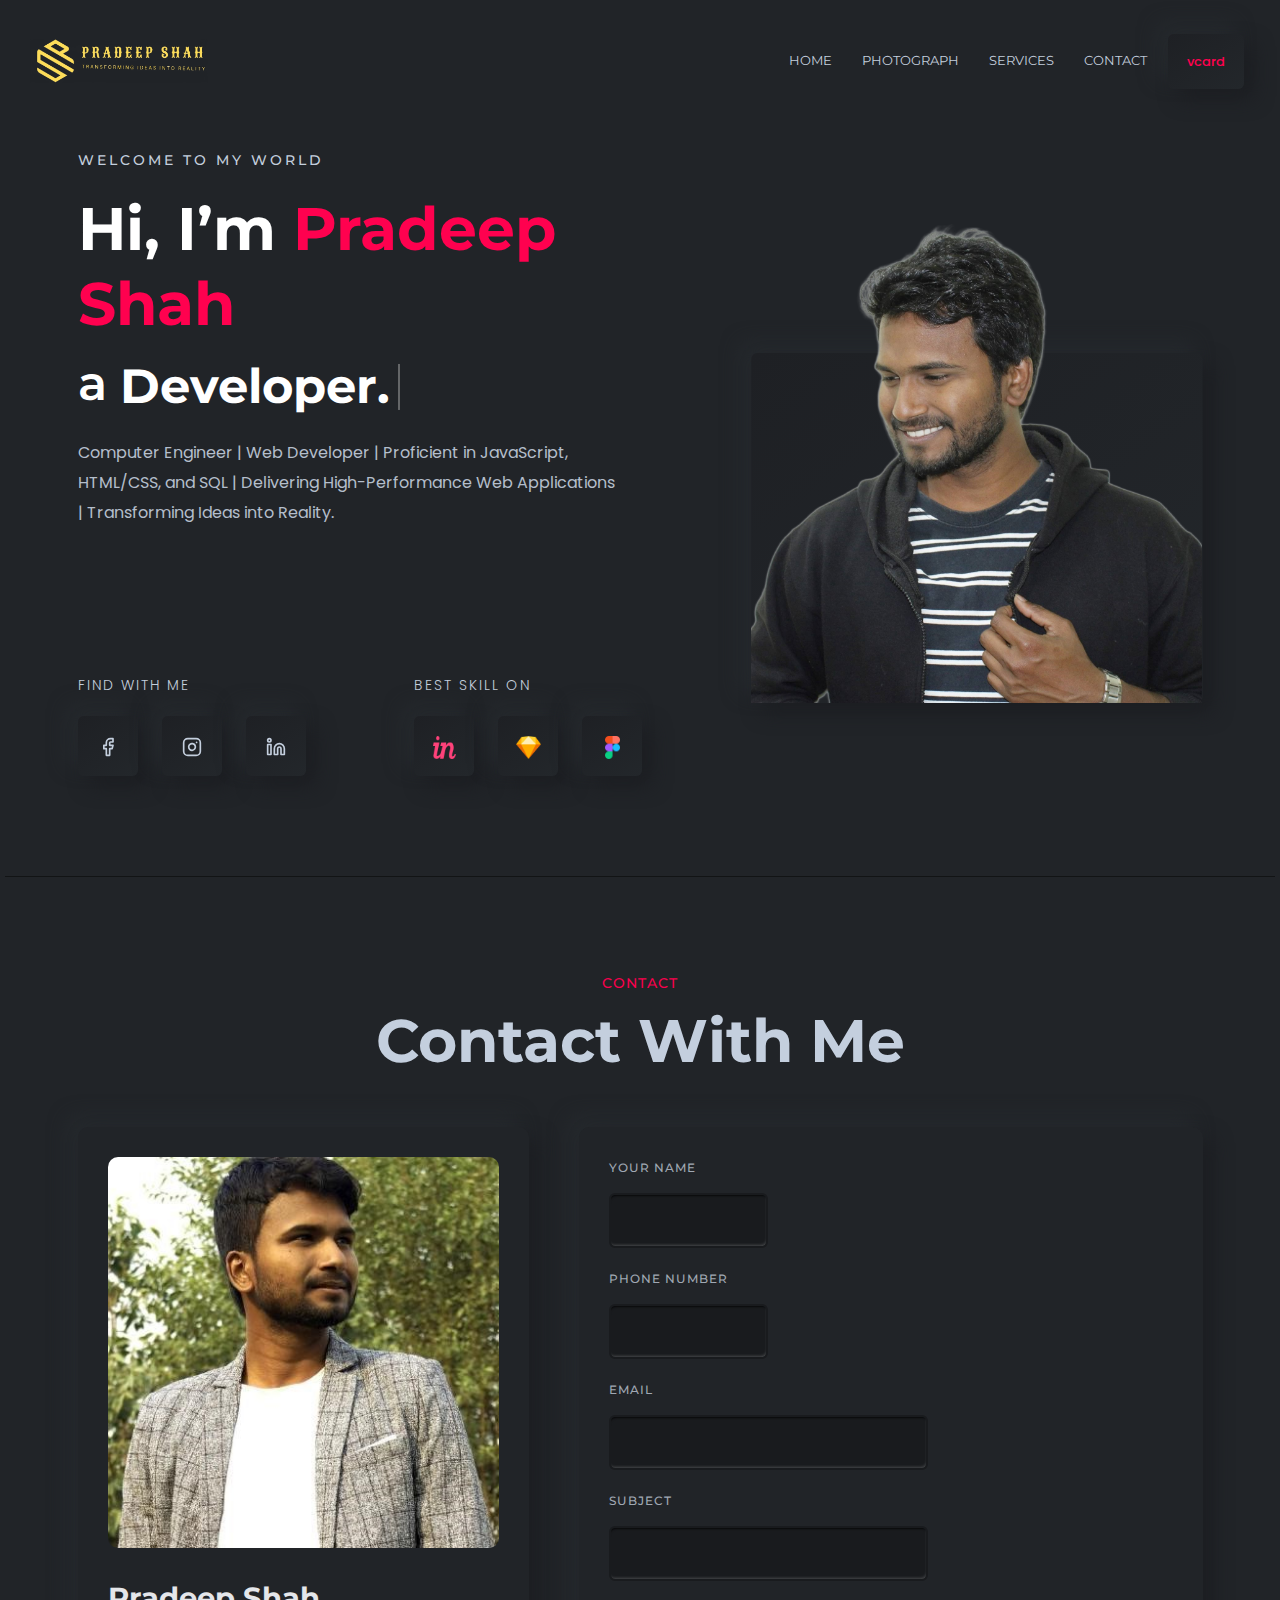
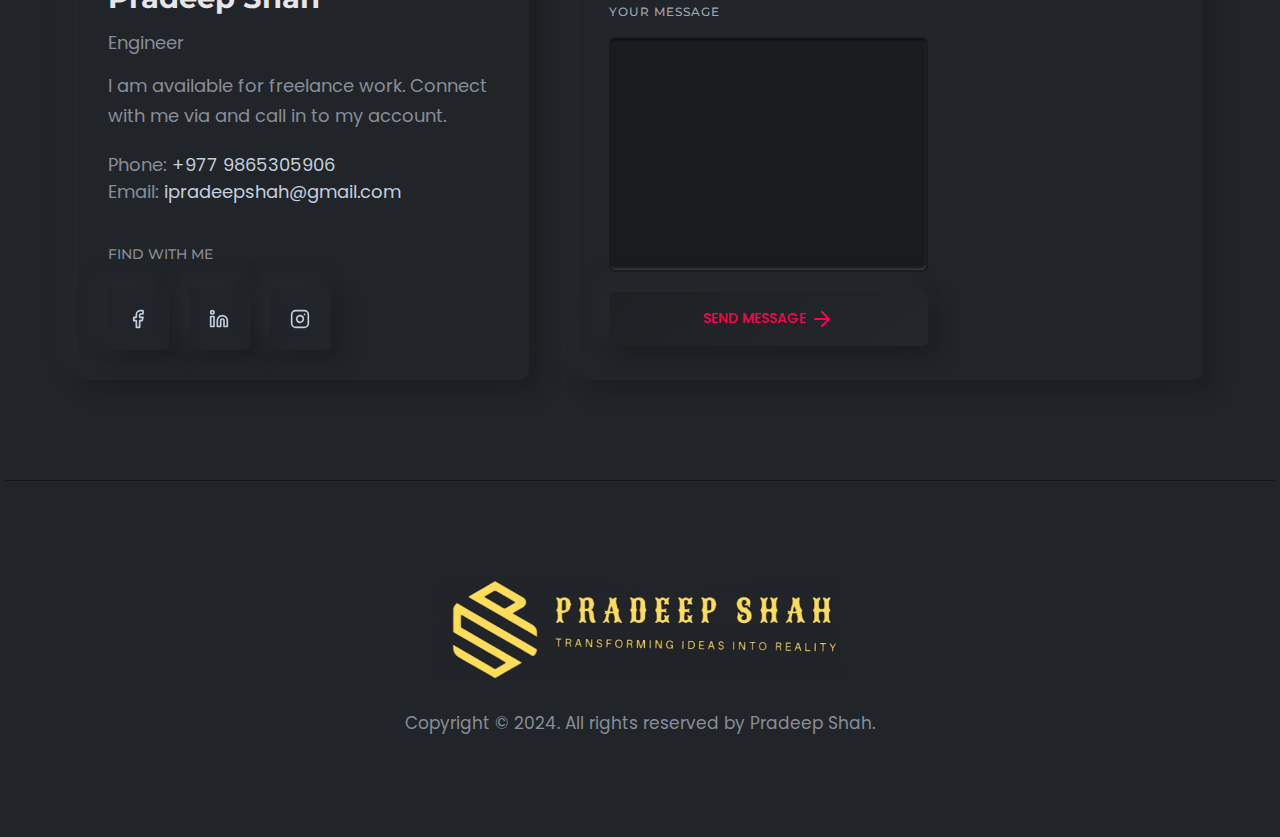
<file: index.html>
<!DOCTYPE html>
<html lang="en">

<head>
	 
	<!-- favicon icon -->
        <link rel="shortcut icon" href="tab.png" type="image/x-icon">

	
	
	
<meta charset="utf-8">
<meta http-equiv="X-UA-Compatible" content="IE=edge">
<meta name="viewport" content="width=device-width, initial-scale=1.0">
<title>Pradeep Shah</title>

<!--    code with Pradeep Shah  -->	
	
<meta name="description" content="Computer Engineer | Web Developer | Proficient in JavaScript, HTML/CSS, and SQL | Delivering High-Performance Web Applications | Transforming Ideas into Reality.">
<meta property="og:image" content="https://www.pradeepshah.com.np/images/a.png">
<meta name="viewport" content="width=device-width, initial-scale=1, shrink-to-fit=no">    
<meta name="keywords" content="web development, HTML, CSS, JavaScript, PHP, portfolio, Pradeep Shah, ipradeepshah, i_pradeepshah">
<meta name="author" content="Pradeep Shah">
<meta property="og:url" content="https://pradeepshah.com.np">


<meta name="google-adsense-account" content="ca-pub-1800670651345148">



<!-- Primary Meta Tags -->
<meta name="title" content="Pradeep Shah" />

<!-- Yandex -->
  <meta name="yandex:title" content="Pradeep Shah">
  <meta name="yandex:description" content="I'm Pradeep Shah, a cool developer passionate about creating amazing web experiences. Explore my personal website for my portfolio, projects, and blog.">

  <!-- Ask.com -->
  <meta name="ask:label" content="Pradeep Shah">
  <meta name="ask:description" content="I'm Pradeep Shah, a cool developer passionate about creating amazing web experiences. Explore my personal website for my portfolio, projects, and blog.">

  <!-- DuckDuckGo -->
  <meta name="og:site_name" content="Pradeep Shah">
  <meta name="og:description" content="I'm Pradeep Shah, a cool developer passionate about creating amazing web experiences. Explore my personal website for my portfolio, projects, and blog.">

  <!-- Ecosia -->
  <meta name="og:title" content="Pradeep Shah">
  <meta name="og:description" content="I'm Pradeep Shah, a cool developer passionate about creating amazing web experiences. Explore my personal website for my portfolio, projects, and blog.">

  <!-- Bing -->
  <meta name="msapplication-title" content="Pradeep Shah">
  <meta name="msapplication-description" content="I'm Pradeep Shah, a cool developer passionate about creating amazing web experiences. Explore my personal website for my portfolio, projects, and blog.">
    
<!-- Open Graph / Facebook -->
<meta property="og:type" content="website" />
<meta property="og:url" content="https://www.pradeepshah.com.np/" />
<meta property="og:title" content="Pradeep Shah" />
<meta property="og:description" content="Web developer with experience in HTML, CSS, JavaScript, and PHP. Portfolio website showcasing my skills and projects." />
<meta property="og:image" content="https://thenounproject.com/api/private/icons/870666/edit/?backgroundShape=SQUARE&backgroundShapeColor=%23000000&backgroundShapeOpacity=0&exportSize=752&flipX=false&flipY=false&foregroundColor=%23000000&foregroundOpacity=1&imageFormat=png&rotation=0" />

<!-- Twitter -->
<meta property="twitter:card" content="summary_large_image" />
<meta property="twitter:url" content="https://www.pradeepshah.com.np/" />
<meta property="twitter:title" content="Pradeep Shah" />
<meta property="twitter:description" content="Web developer with experience in HTML, CSS, JavaScript, and PHP. Portfolio website showcasing my skills and projects." />
<meta property="twitter:image" content="https://thenounproject.com/api/private/icons/870666/edit/?backgroundShape=SQUARE&backgroundShapeColor=%23000000&backgroundShapeOpacity=0&exportSize=752&flipX=false&flipY=false&foregroundColor=%23000000&foregroundOpacity=1&imageFormat=png&rotation=0" />
    

<!-- Meta Tags Generated with https://metatags.io -->
    

    
    <meta name="google-site-verification" content="zjmVVT2rs0X1NMvp6EGWoo09Tds369VeSHyXd0Nuaf8" />
    
<!-- Google Tag Manager -->
<script>(function(w,d,s,l,i){w[l]=w[l]||[];w[l].push({'gtm.start':
new Date().getTime(),event:'gtm.js'});var f=d.getElementsByTagName(s)[0],
j=d.createElement(s),dl=l!='dataLayer'?'&l='+l:'';j.async=true;j.src=
'https://www.googletagmanager.com/gtm.js?id='+i+dl;f.parentNode.insertBefore(j,f);
})(window,document,'script','dataLayer','GTM-5FZLSD95');</script>
<!-- End Google Tag Manager -->
	<!-- Google tag (gtag.js) -->
<script async src="https://www.googletagmanager.com/gtag/js?id=G-M6KBCMRG1W"></script>
<script>
  window.dataLayer = window.dataLayer || [];
  function gtag(){dataLayer.push(arguments);}
  gtag('js', new Date());

  gtag('config', 'G-M6KBCMRG1W');
</script>

  
	<!-- Google ads -->
	
  <script async src="https://pagead2.googlesyndication.com/pagead/js/adsbygoogle.js?client=ca-pub-1284830427949030"
     crossorigin="anonymous"></script>

  
    <!-- CSS 
    ============================================ -->
	 
   
    <link rel="stylesheet" href="css/2EVquRVIyMO6.css">
    <link rel="stylesheet" href="css/3bSX2Z7OBkCd.css">
    <link rel="stylesheet" href="css/8TCuXdMhN4n2.css">
    <link rel="stylesheet" href="css/EZ62VFxnfnBD.css">
    <link rel="stylesheet" href="css/t0UrM03VAtes.css">
    <!-- Style css -->
    <link rel="stylesheet" href="css/7fVu0njxrkEj.css">
</head>

<body class="template-color-1 spybody" data-spy="scroll" data-target=".navbar-example2" data-offset="70"> 



	

  <!-- negative banner -->
  <script async="async" data-cfasync="false" src="//bearableher.com/e9b0774c92fde6bfb895dc6b9a95a141/invoke.js"></script>
<div id="container-e9b0774c92fde6bfb895dc6b9a95a141"></div>
  
  <!-- Google Tag Manager (noscript) -->
<noscript><iframe src="https://www.googletagmanager.com/ns.html?id=G-M6KBCMRG1W"
height="0" width="0" style="display:none;visibility:hidden"></iframe></noscript>
<!-- End Google Tag Manager (noscript) -->
  


    
    <!-- Start Header -->
    <header class="rn-header haeder-default black-logo-version header--fixed header--sticky">
        <div class="header-wrapper rn-popup-mobile-menu m--0 row align-items-center">
            <!-- Start Header Left -->
            <div class="col-lg-2 col-6">
                <div class="header-left">
                    <div class="logo">
                        <a href="index.html">
                            <img src="pradeeplogo.png" alt="logo">
                        </a>
                    </div>
                </div>
            </div>
            <!-- End Header Left -->
            <!-- Start Header Center -->
            <div class="col-lg-10 col-6">
                <div class="header-center">
                    <nav id="sideNav" class="mainmenu-nav navbar-example2 d-none d-xl-block onepagenav">
                        <!-- Start Mainmanu Nav -->
                        <ul class="primary-menu nav nav-pills">
                            <li class="nav-item"><a class="nav-link" href="#home">Home</a></li>
                            
                            <li class="nav-item"><a class="nav-link" href="photograph.html">Photograph</a></li>
                            <li class="nav-item"><a class="nav-link" href="photograph.html">Services</a></li>


                            
                            <li class="nav-item"><a class="nav-link" href="#contacts">Contact</a></li>
                        </ul>
                        <!-- End Mainmanu Nav -->
                    </nav>
                    <!-- Start Header Right  -->
                    <div class="header-right">
                        <a class="rn-btn" href="vcard.html"><span>vcard</span></a>

                        <div class="hamberger-menu d-block d-xl-none">
                            <i id="menuBtn" class="feather-menu humberger-menu"></i>
                        </div>
                        <div class="close-menu d-block">
                            <span class="closeTrigger">
                            <i data-feather="x"></i>
                        </span>
                        </div>
                    </div>
                    <!-- End Header Right  -->

                </div>
            </div>
            <!-- End Header Center -->
        </div>
    </header>
    <!-- End Header Area -->
    <!-- Start Popup Mobile Menu  -->
    <div class="popup-mobile-menu">
        <div class="inner">
            <div class="menu-top">
                <div class="menu-header">
                    <a class="logo" href="index.html">
                        <img src="images/a.png" alt="Personal Portfolio">
                    </a>
                    <div class="close-button">
                        <button class="close-menu-activation close"><i data-feather="x"></i></button>
                    </div>
                </div>
                <p class="discription">"Pradeep Shah - IT Student | Passionate About Developing | Always Eager to Learn | Loves Working in Teams | Enjoys Exploring New Ideas"</p>
            </div>
            <div class="content">
                <ul class="primary-menu nav nav-pills onepagenav">
                    <li class="nav-item current"><a class="nav-link smoth-animation active" href="#home">Home</a></li>
			<li class="nev-item"> <a class="nav-link" target="_blank" href="Pradeepbot.html">personal assistant</a></li>
                             
                    <li class="nev-item"> <a class="nav-link" target="_blank" href="vcard.html">Vcard</a></li>
          
                    
                    <li class="nev-item"> <a class="nav-link" target="_blank" href="websitegenerator.html">Website Creation Platform</a></li>
          
                    <li class="nav-item"><a class="nav-link smoth-animation" href="#contacts">Contact</a></li>
                </ul>
                <!-- social sharea area -->
                <div class="social-share-style-1 mt--40">
                    <span class="title">Connect with me</span>
                    <ul class="social-share d-flex liststyle">
                        <li class="facebook"><a href="https://www.facebook.com/ipradeepshah"><svg xmlns="http://www.w3.org/2000/svg" width="24" height="24" viewBox="0 0 24 24" fill="none" stroke="currentColor" stroke-width="2" stroke-linecap="round" stroke-linejoin="round" class="feather feather-facebook">
                                    <path d="M18 2h-3a5 5 0 0 0-5 5v3H7v4h3v8h4v-8h3l1-4h-4V7a1 1 0 0 1 1-1h3z"></path>
                                </svg></a>
                        </li>
                        <li class="instagram"><a href="https://instagram.com/i_pradeepshah"><svg xmlns="http://www.w3.org/2000/svg" width="24" height="24" viewBox="0 0 24 24" fill="none" stroke="currentColor" stroke-width="2" stroke-linecap="round" stroke-linejoin="round" class="feather feather-instagram">
                                    <rect x="2" y="2" width="20" height="20" rx="5" ry="5"></rect>
                                    <path d="M16 11.37A4 4 0 1 1 12.63 8 4 4 0 0 1 16 11.37z"></path>
                                    <line x1="17.5" y1="6.5" x2="17.51" y2="6.5"></line>
                                </svg></a>
                        </li>
                        <li class="linkedin"><a href="https://www.linkedin.com/in/ipradeepshah"><svg xmlns="http://www.w3.org/2000/svg" width="24" height="24" viewBox="0 0 24 24" fill="none" stroke="currentColor" stroke-width="2" stroke-linecap="round" stroke-linejoin="round" class="feather feather-linkedin">
                                    <path d="M16 8a6 6 0 0 1 6 6v7h-4v-7a2 2 0 0 0-2-2 2 2 0 0 0-2 2v7h-4v-7a6 6 0 0 1 6-6z"></path>
                                    <rect x="2" y="9" width="4" height="12"></rect>
                                    <circle cx="4" cy="4" r="2"></circle>
                                </svg></a>
                        </li>
                    </ul>
                </div>
                <!-- end -->
            </div>
        </div>
    </div>
    <!-- End Popup Mobile Menu  -->




    <main class="main-page-wrapper">

        <!-- Start Slider Area -->
        <div id="home" class="rn-slider-area">
            <div class="slide slider-style-1">
                <div class="container">
                    <div class="row row--30 align-items-center">
                        <div class="order-2 order-lg-1 col-lg-7 mt_md--50 mt_sm--50 mt_lg--30">
                            <div class="content">
                                <div class="inner">
                                    <span class="subtitle">Welcome to my world</span>
                                    <h1 class="title">Hi, I’m <span>Pradeep Shah</span><br>
                                        <span class="header-caption" id="page-top">
                                            <!-- type headline start-->
                                            <span class="cd-headline clip is-full-width">
                                                <span>a </span>
                                        <!-- ROTATING TEXT -->
                                        <span class="cd-words-wrapper">
                                                    <b class="is-visible">Developer.</b>
                                                    <b class="is-hidden">Professional Coder.</b>
                                                    <b class="is-hidden">Developer.</b>
                                                </span>
                                        </span>
                                        <!-- type headline end -->
                                        </span>
                                    </h1>

                                    <div>
                                        <p class="description">Computer Engineer | Web Developer | Proficient in JavaScript, HTML/CSS, and SQL | Delivering High-Performance Web Applications | Transforming Ideas into Reality.</p>
                                    </div>
                                </div>
                                <div class="row">
                                    <div class="col-lg-6 col-xl-6 col-md-6 col-sm-6 col-12">
                                        <div class="social-share-inner-left">
                                            <span class="title">find with me</span>
                                            <ul class="social-share d-flex liststyle">
                                                <li class="facebook"><a href="https://www.facebook.com/ipradeepshah" target="_blank"><i data-feather="facebook"></i></a>
                                                </li>
                                                <li class="instagram"><a href="https://instagram.com/i_pradeepshah" target="_blank"><i data-feather="instagram"></i></a>
                                                </li>
                                                <li class="linkedin"><a href="https://www.linkedin.com/in/ipradeepshah" target="_blank"><i data-feather="linkedin"></i></a>
                                                </li>
                                            </ul>
                                        </div>
                                    </div>
                                    <div class="col-lg-6 col-xl-6 col-md-6 col-sm-6 col-12 mt_mobile--30">
                                        <div class="skill-share-inner">
                                            <span class="title">best skill on</span>
                                            <ul class="skill-share d-flex liststyle">
                                                <li><img src="images/Eh4pt0w6xC2w.png" alt="Icons Images"></li>
                                                <li><img src="images/o0TLBmjxGYV9.png" alt="Icons Images"></li>
                                                <li><img src="images/owZgpdyGiZxw.png" alt="Icons Images"></li>
                                            </ul>
                                        </div>
                                    </div>
                                </div>
                            </div>
                        </div>

                        <div class="order-1 order-lg-2 col-lg-5">
                            <div class="thumbnail">
                                <div class="inner">
                                    <img src="images/a.png" alt="Personal Portfolio Images">
                                </div>
                            </div>
                        </div>
                    </div>
                </div>
            </div>
        </div>
        <!-- End Slider Area -->
	       

   
        <!-- Start Contact section -->
       
        <div class="rn-contact-area rn-section-gap section-separator" id="contacts">
            <div class="container">
                <div class="row">
                    <div class="col-lg-12">
                        <div class="section-title text-center">
                            <span class="subtitle">Contact</span>
                            <h2 class="title">Contact With Me</h2>
                        </div>
                    </div>
                </div>

                <div class="row mt--50 mt_md--40 mt_sm--40 mt-contact-sm">
                    <div class="col-lg-5">
                        <div class="contact-about-area">
                            <div class="thumbnail">
                                <img src="images/second.jpg" alt="contact-img">
                            </div>
                            <div class="title-area">
                                <h4 class="title">Pradeep Shah</h4>
                                <span>Engineer</span>
                            </div>
                            <div class="description">
                                <p>I am available for freelance work. Connect with me via and call in to my account.
                                </p>
                                <span class="phone">Phone: <a href="tel:+977 9865305906">+977 9865305906</a></span>
                                <span class="mail">Email: <a href="mailto:ipradeepshah@gmail.com">ipradeepshah@gmail.com</a></span>
                            </div>
                            <div class="social-area">
                                <div class="name">FIND WITH ME</div>
                                <div class="social-icone">
                                    <a href="https://www.facebook.com/ipradeepshah" target="_blank"><i data-feather="facebook"></i></a>
                                    <a href="https://www.linkedin.com/in/ipradeepshah" target="_blank"><i data-feather="linkedin"></i></a>
                                    <a href="https://instagram.com/i_pradeepshah" target="_blank"><i data-feather="instagram"></i></a>
                                </div>
                            </div>
                        </div>
                    </div>
                    <div data-aos-delay="600" class="col-lg-7 contact-input">
                        <div class="contact-form-wrapper">
                            <div class="introduce">

                                <form action="https://formspree.io/f/xyyryebo" method="POST">
    <div class="col-lg-6">
        <div class="form-group">
            <label for="contact-name">Your Name</label>
            <input class="form-control form-control-lg" name="contact-name" id="contact-name" type="text">
        </div>
    </div>

    <div class="col-lg-6">
        <div class="form-group">
            <label for="contact-phone">Phone Number</label>
            <input class="form-control" name="contact-phone" id="contact-phone" type="text">
        </div>
    </div>

    <div class="col-lg-12">
        <div class="form-group">
            <label for="contact-email">Email</label>
            <input class="form-control form-control-sm" id="contact-email" name="contact-email" type="email">
        </div>
    </div>

    <div class="col-lg-12">
        <div class="form-group">
            <label for="subject">Subject</label>
            <input class="form-control form-control-sm" id="subject" name="subject" type="text">
        </div>
    </div>

    <div class="col-lg-12">
        <div class="form-group">
            <label for="contact-message">Your Message</label>
            <textarea name="contact-message" id="contact-message" cols="30" rows="10"></textarea>
        </div>
    </div>

    <div class="col-lg-12">
        <button name="submit" type="submit" id="submit" class="rn-btn">
            <span>SEND MESSAGE</span>
            <i data-feather="arrow-right"></i>
        </button>
    </div>
</form>
                                 

                            </div>
                        </div>
                    </div>
                </div>
            </div>
        </div>
        
        
    <!-- Start Footer Area -->
    <div class="rn-footer-area rn-section-gap section-separator">
        <div class="container">
            <div class="row">
                <div class="col-lg-12">
                    <div class="footer-area text-center">

                        <div class="logo">
                            <a href="index.html">
                                <img src="pradeeplogo.png" alt="logo">
                            </a>
                        <div>
                       <p class="description mt--30">Copyright &copy; 2024. All rights reserved by <a target="_blank" href="#">Pradeep Shah</a>.</p>
                        </div>
                            
                </div>
            </div>
        </div>
    </div>
    <!-- End Footer Area -->
    <!-- JS ============================================ -->
    <script src="js/GoSf4CVmajNX.js"></script>
    <script src="js/BYRrIcMwBWHO.js"></script>
    <script src="js/L3GhxZCTtDjS.js"></script>
    <script src="js/09j4ILXB7Mqg.js"></script>
    <script src="js/uWbisOdn5i0S.js"></script>
    <script src="js/Vag2Wg7EDTFL.js"></script>
    <script src="js/PCdcXF8Far7S.js"></script>
    <script src="js/wRax8YXupqso.js"></script>
    <script src="js/3km0U3h3tfBe.js"></script>
    <script src="js/kjmXNEGZ6TMx.js"></script>
    <!-- main JS -->
    <script src="js/jvOuOxlVq3iL.js"></script>
<script src='https://storage.ko-fi.com/cdn/scripts/overlay-widget.js'></script>
    
<!--
    -popup buy me a coffee 
  -->

  <script src='https://storage.ko-fi.com/cdn/scripts/overlay-widget.js'></script>
  <script>
    kofiWidgetOverlay.draw('pradeepshah', {
      'type': 'floating-chat',
      'floating-chat.donateButton.text': 'Support me',
      'floating-chat.donateButton.background-color': '#00b9fe',
      'floating-chat.donateButton.text-color': '#fff'
    });
  </script>	


<script type="text/javascript">
    aclib.runAutoTag({
        zoneId: 'xzjxz5kv3y',
    });
</script>


</body></html>
</file>
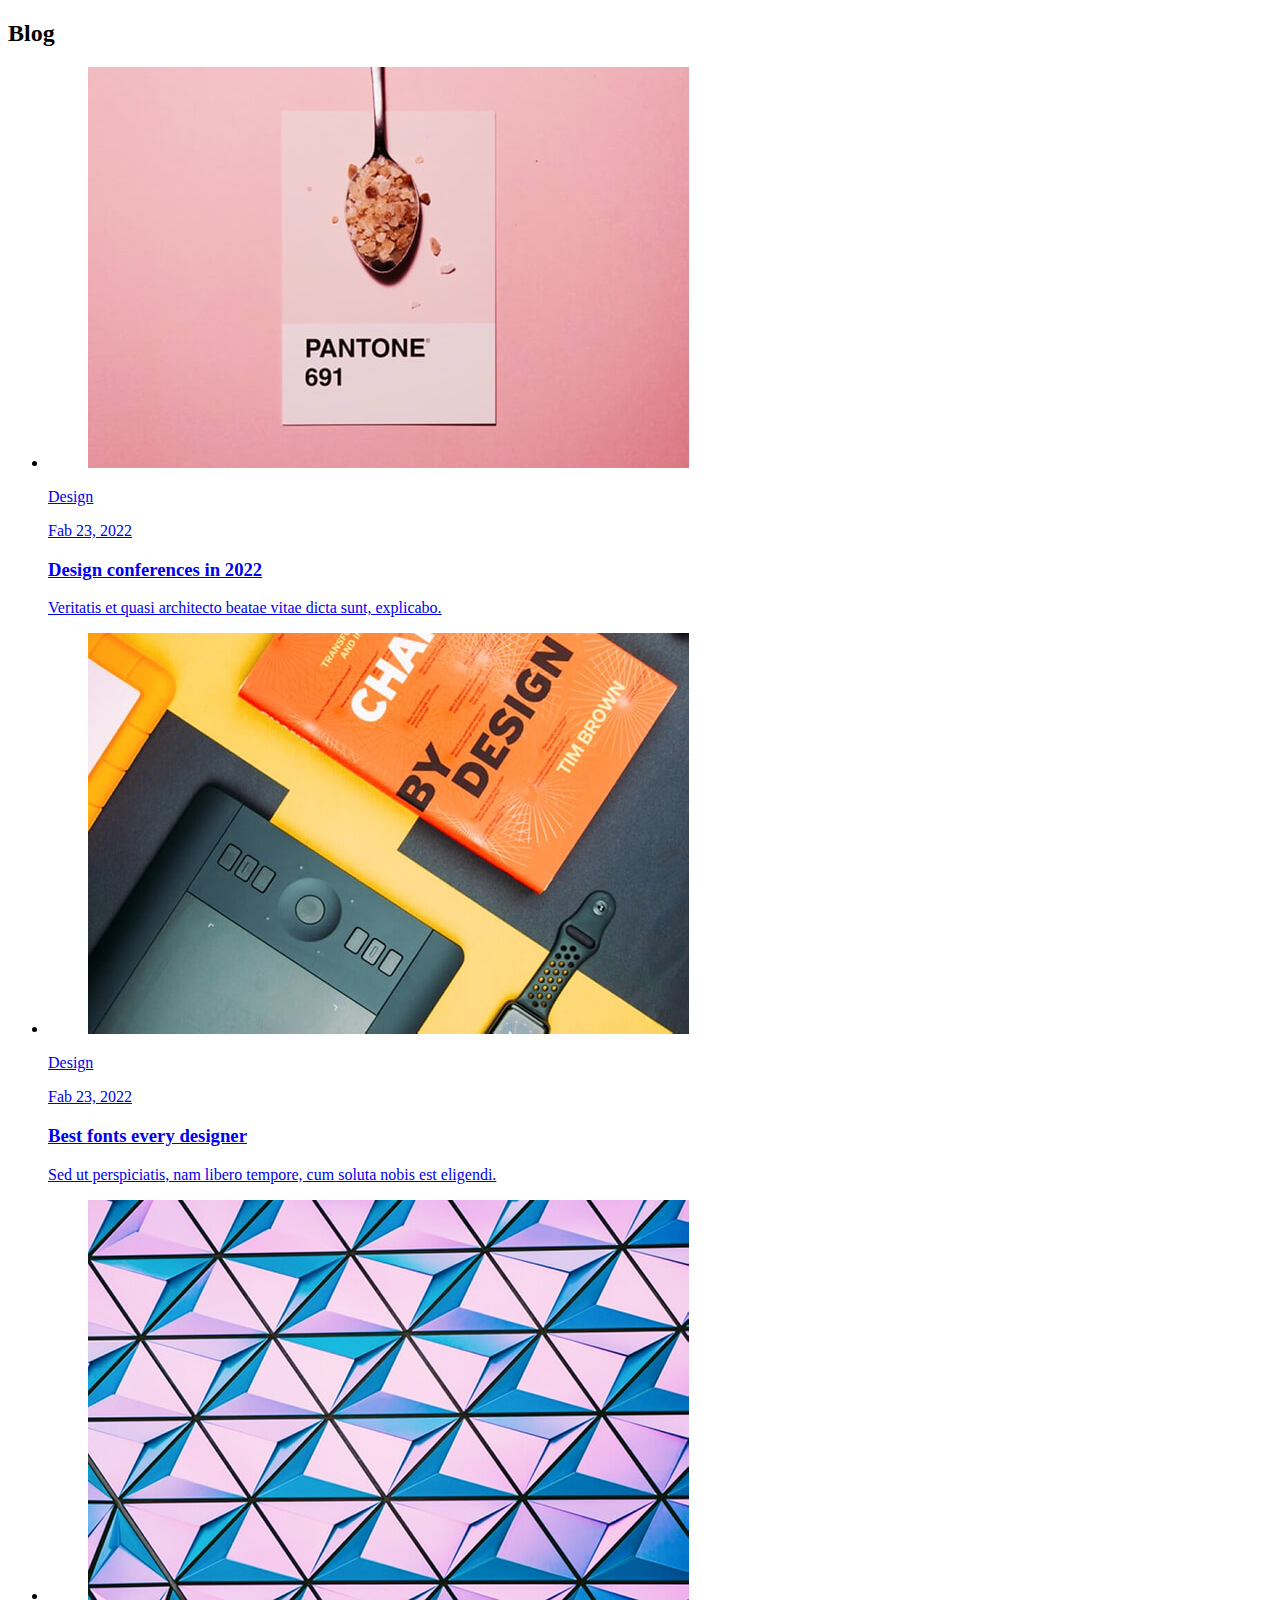
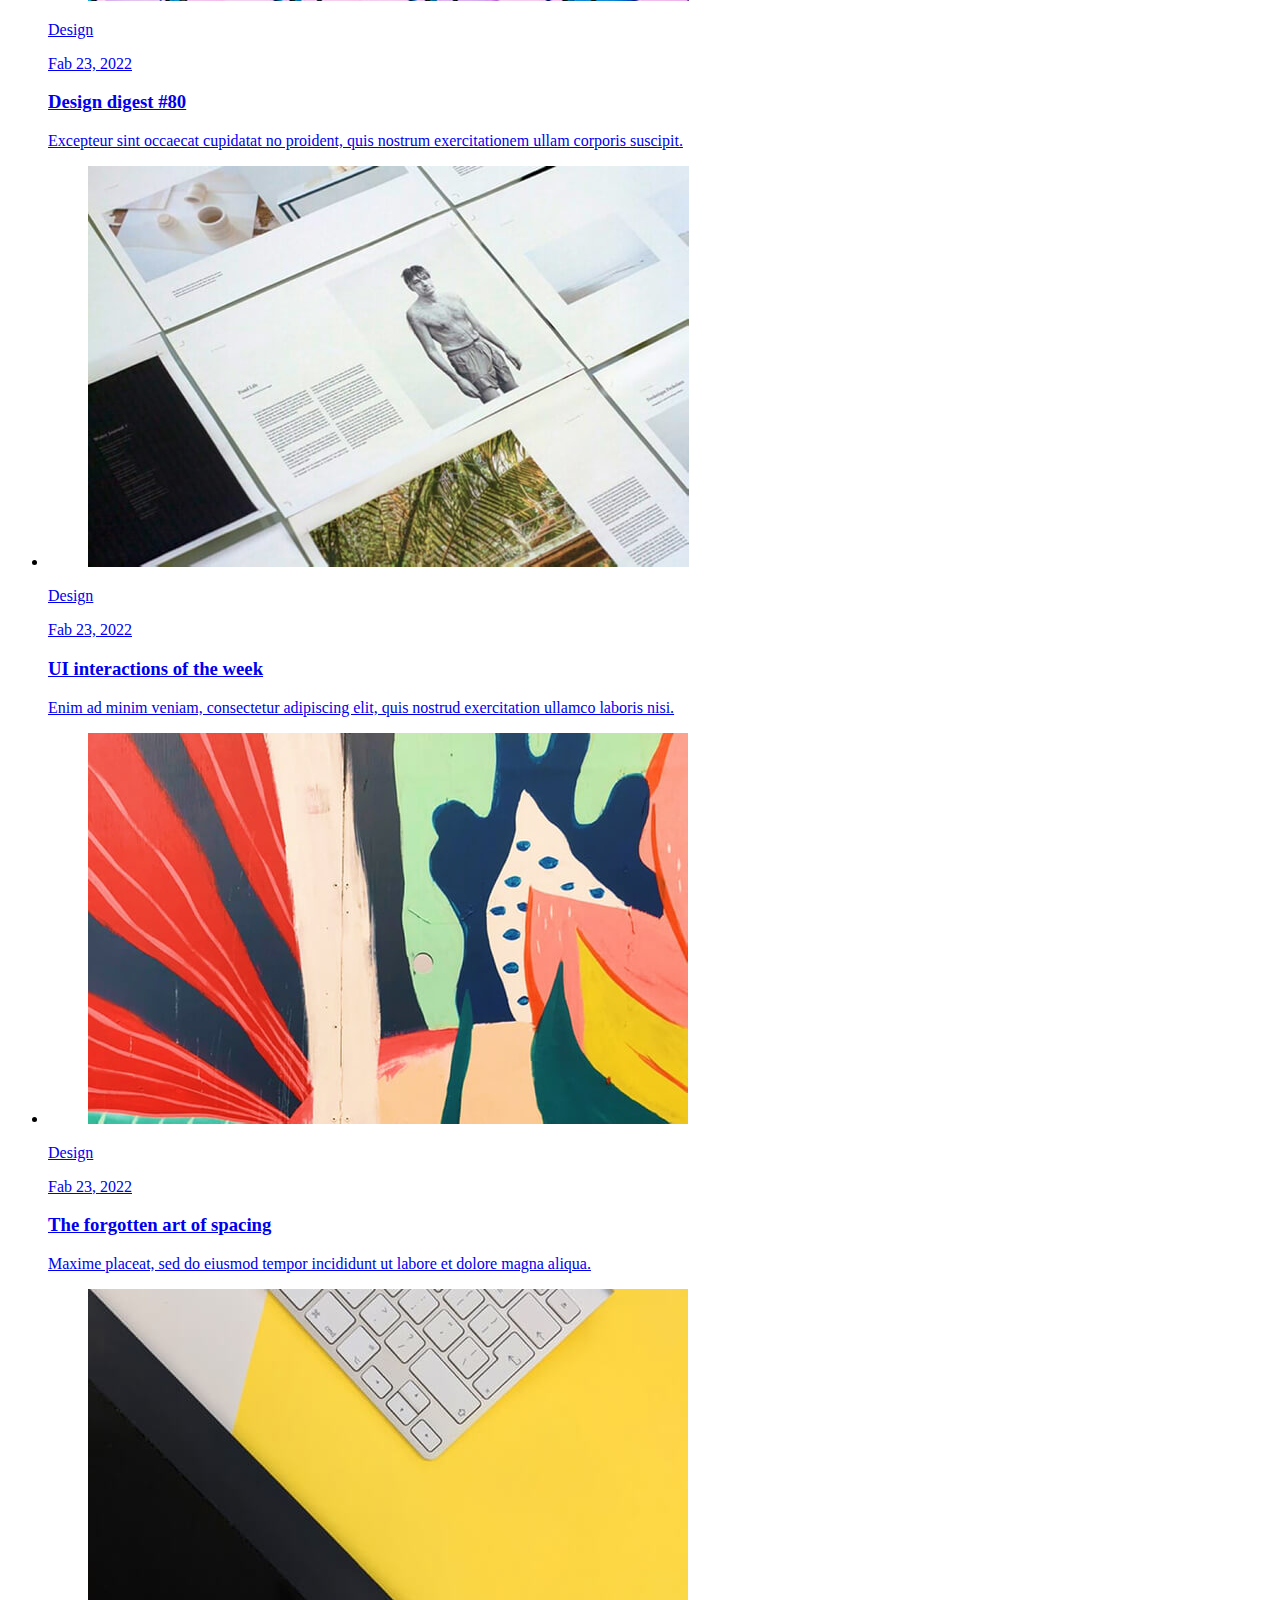
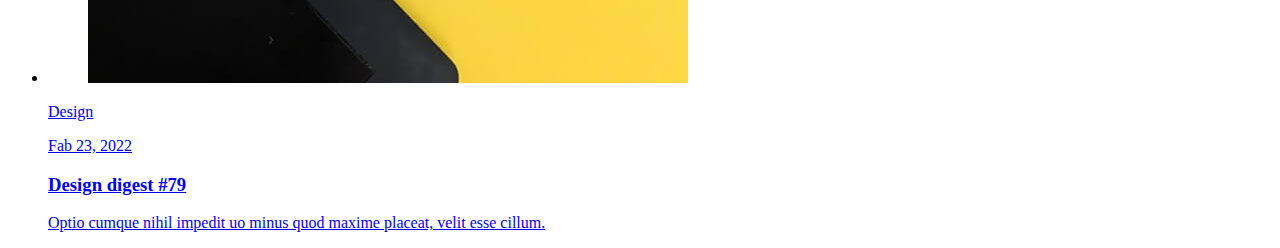
<file: blog.html>
<!DOCTYPE html>
<html lang="en">
<head>
    <meta charset="UTF-8">
    <meta name="viewport" content="width=device-width, initial-scale=1.0">
    <title>Blog | Pradeep Shah</title>
</head>
<body>
    <article class="blog" data-page="blog">

        <header>
          <h2 class="h2 article-title">Blog</h2>
        </header>

        <section class="blog-posts">

          <ul class="blog-posts-list">

            <li class="blog-post-item">
              <a href="#">

                <figure class="blog-banner-box">
                  <img src="images/nvUyxQa1Yffr.jpg" alt="Design conferences in 2022" loading="lazy">
                </figure>

                <div class="blog-content">

                  <div class="blog-meta">
                    <p class="blog-category">Design</p>

                    <span class="dot"></span>

                    <time datetime="2022-02-23">Fab 23, 2022</time>
                  </div>

                  <h3 class="h3 blog-item-title">Design conferences in 2022</h3>

                  <p class="blog-text">
                    Veritatis et quasi architecto beatae vitae dicta sunt, explicabo.
                  </p>

                </div>

              </a>
            </li>

            <li class="blog-post-item">
              <a href="#">

                <figure class="blog-banner-box">
                  <img src="images/lLClUrwPtST3.jpg" alt="Best fonts every designer" loading="lazy">
                </figure>

                <div class="blog-content">

                  <div class="blog-meta">
                    <p class="blog-category">Design</p>

                    <span class="dot"></span>

                    <time datetime="2022-02-23">Fab 23, 2022</time>
                  </div>

                  <h3 class="h3 blog-item-title">Best fonts every designer</h3>

                  <p class="blog-text">
                    Sed ut perspiciatis, nam libero tempore, cum soluta nobis est eligendi.
                  </p>

                </div>

              </a>
            </li>

            <li class="blog-post-item">
              <a href="#">

                <figure class="blog-banner-box">
                  <img src="images/gGXIEJZ06T83.jpg" alt="Design digest #80" loading="lazy">
                </figure>

                <div class="blog-content">

                  <div class="blog-meta">
                    <p class="blog-category">Design</p>

                    <span class="dot"></span>

                    <time datetime="2022-02-23">Fab 23, 2022</time>
                  </div>

                  <h3 class="h3 blog-item-title">Design digest #80</h3>

                  <p class="blog-text">
                    Excepteur sint occaecat cupidatat no proident, quis nostrum exercitationem ullam corporis suscipit.
                  </p>

                </div>

              </a>
            </li>

            <li class="blog-post-item">
              <a href="#">

                <figure class="blog-banner-box">
                  <img src="images/SP1cK5mvuACS.jpg" alt="UI interactions of the week" loading="lazy">
                </figure>

                <div class="blog-content">

                  <div class="blog-meta">
                    <p class="blog-category">Design</p>

                    <span class="dot"></span>

                    <time datetime="2022-02-23">Fab 23, 2022</time>
                  </div>

                  <h3 class="h3 blog-item-title">UI interactions of the week</h3>

                  <p class="blog-text">
                    Enim ad minim veniam, consectetur adipiscing elit, quis nostrud exercitation ullamco laboris nisi.
                  </p>

                </div>

              </a>
            </li>

            <li class="blog-post-item">
              <a href="#">

                <figure class="blog-banner-box">
                  <img src="images/KjLOiiFqBlBM.jpg" alt="The forgotten art of spacing" loading="lazy">
                </figure>

                <div class="blog-content">

                  <div class="blog-meta">
                    <p class="blog-category">Design</p>

                    <span class="dot"></span>

                    <time datetime="2022-02-23">Fab 23, 2022</time>
                  </div>

                  <h3 class="h3 blog-item-title">The forgotten art of spacing</h3>

                  <p class="blog-text">
                    Maxime placeat, sed do eiusmod tempor incididunt ut labore et dolore magna aliqua.
                  </p>

                </div>

              </a>
            </li>

            <li class="blog-post-item">
              <a href="#">

                <figure class="blog-banner-box">
                  <img src="images/8AMmeKbacP8Z.jpg" alt="Design digest #79" loading="lazy">
                </figure>

                <div class="blog-content">

                  <div class="blog-meta">
                    <p class="blog-category">Design</p>

                    <span class="dot"></span>

                    <time datetime="2022-02-23">Fab 23, 2022</time>
                  </div>

                  <h3 class="h3 blog-item-title">Design digest #79</h3>

                  <p class="blog-text">
                    Optio cumque nihil impedit uo minus quod maxime placeat, velit esse cillum.
                  </p>

                </div>

              </a>
            </li>

          </ul>

        </section>

      </article>

</body>
</html>
</file>
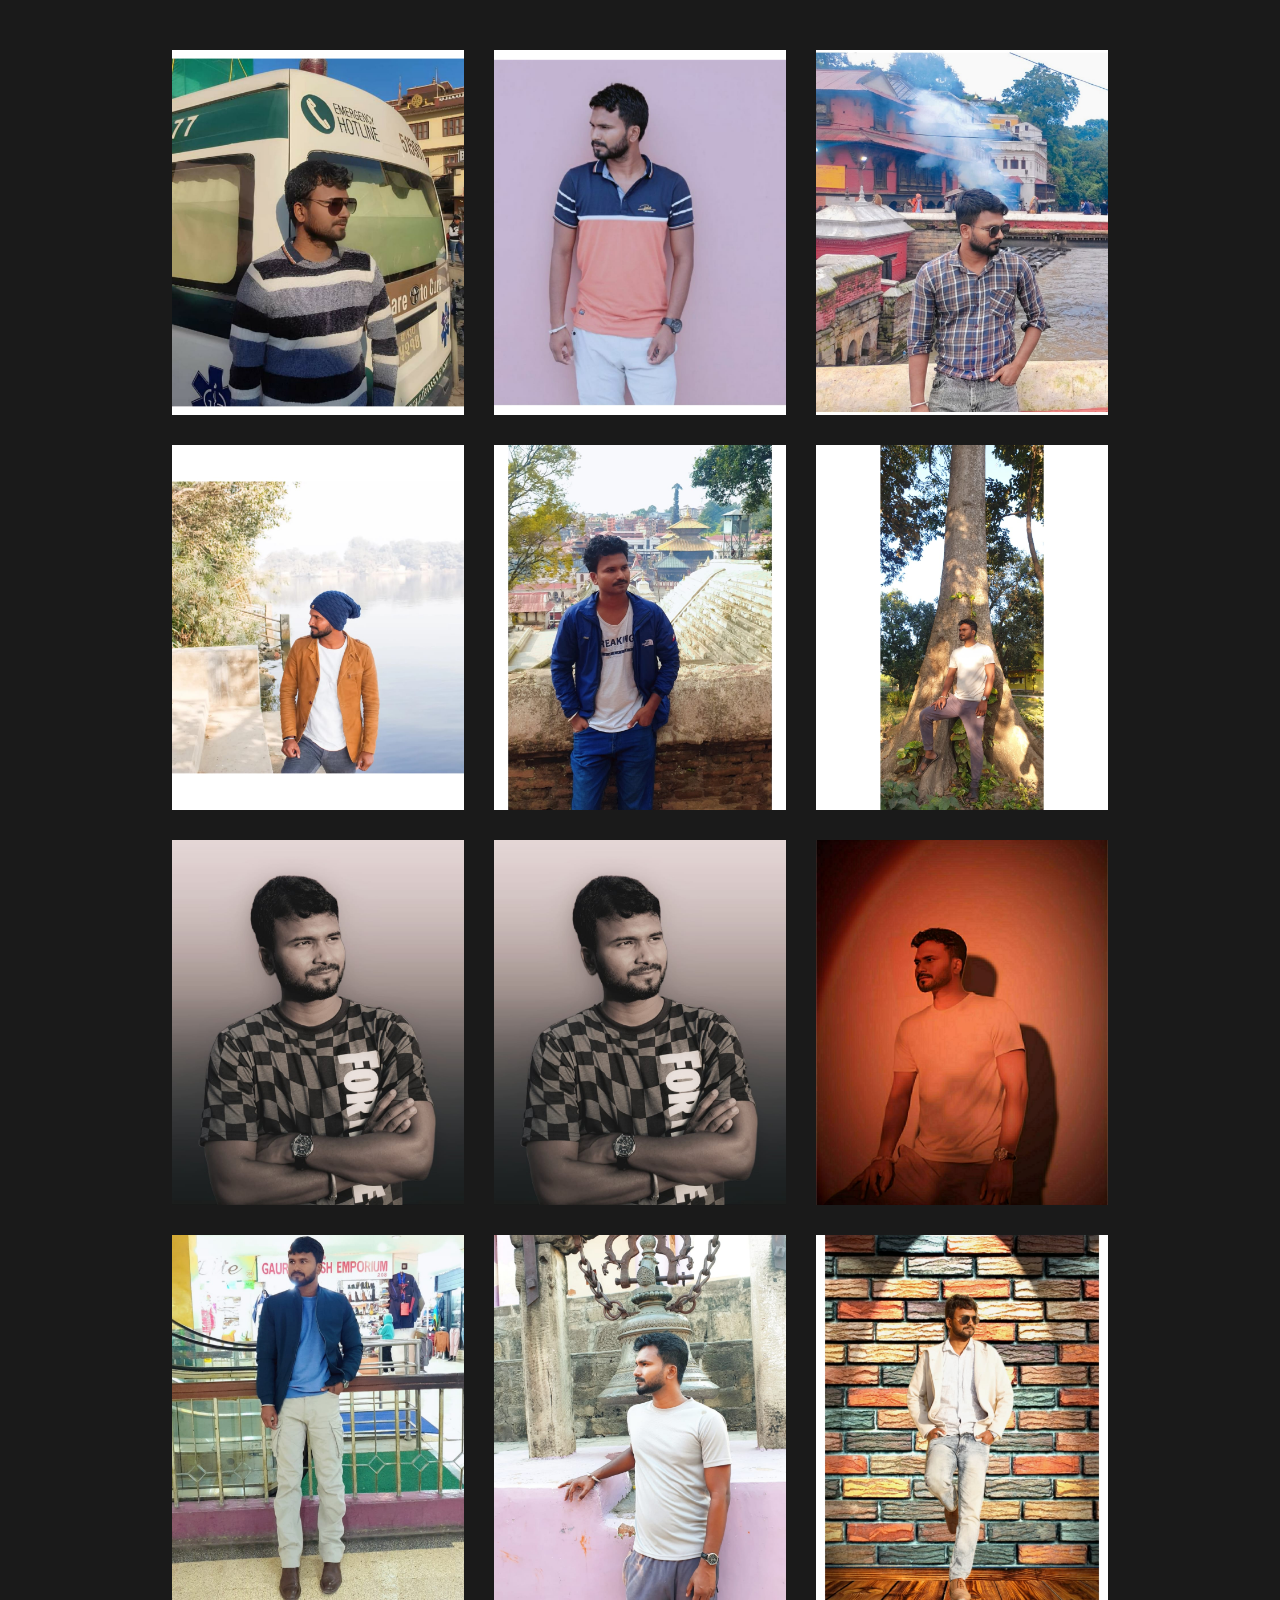
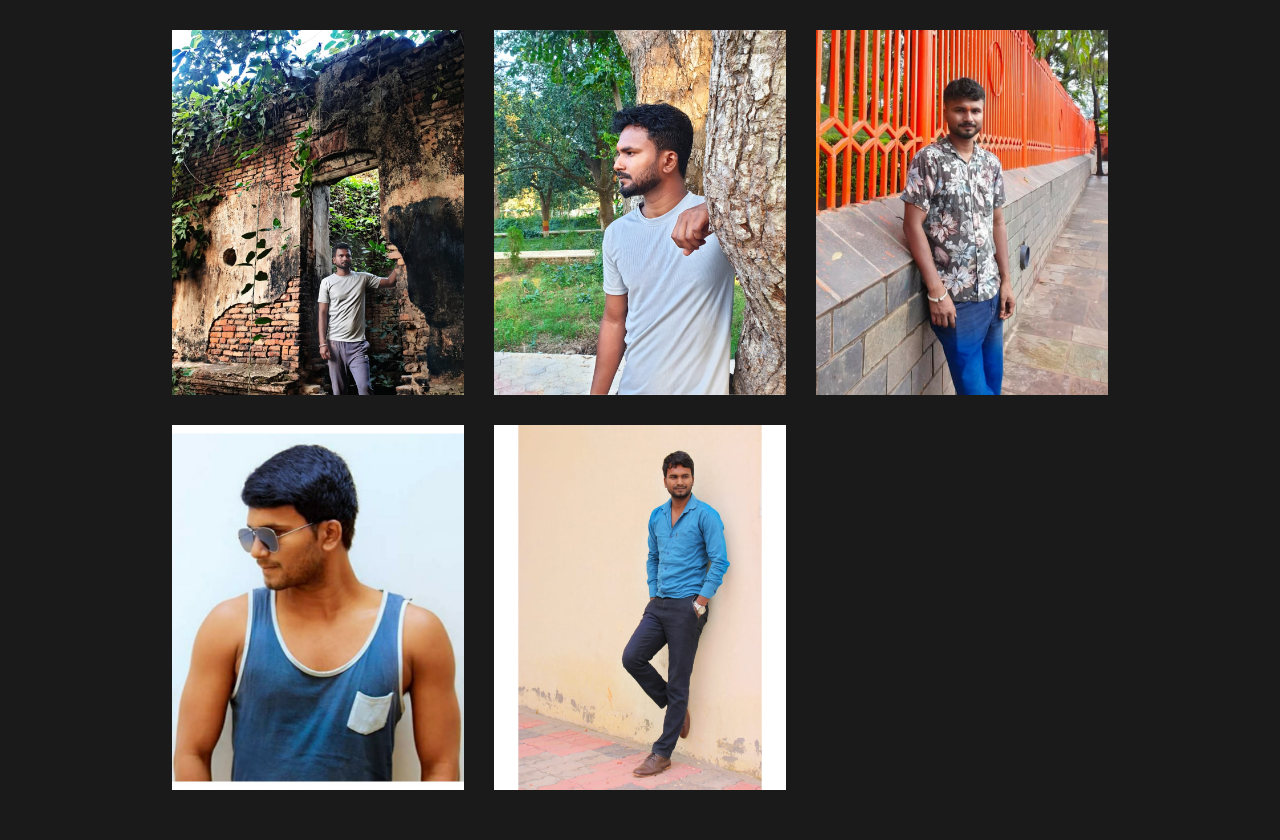
<file: photograph.html>
<!DOCTYPE html>
<html lang="en" >
<head>
  <meta charset="UTF-8">
  <title>Photograph | Pradeep Shah</title>

  <meta name="description" content="Computer Engineer | Web Developer | Proficient in JavaScript, HTML/CSS, and SQL | Delivering High-Performance Web Applications | Transforming Ideas into Reality.">


  <!--
    - favicon
  -->
  <link rel="shortcut icon" href="tab.png" type="image/x-icon">

  
  <link rel='stylesheet' href='https://pro.fontawesome.com/releases/v5.5.0/css/all.css'>
<link rel='stylesheet' href='https://assets.codepen.io/2940219/tacosontitan-1.1.css'>
<link rel='stylesheet' href='https://stackpath.bootstrapcdn.com/bootstrap/5.0.0-alpha1/css/bootstrap.min.css'><link rel="stylesheet" href="css/bot.css">
<link rel="stylesheet" href="photograph.css">
<link rel="stylesheet" href="lightbox.css">
</head>
<body>
<div class="container">
    <div class="gallary">
        <a href="images/1.jpeg"data-lightbox="Pradeep Shah" data-title="caption1">
            <img src="images/1.jpeg" alt="Pradeep Shah">
        </a>
        <a href="images/2.jpeg"data-lightbox="Pradeep Shah" data-title="caption2">
            <img src="images/2.jpeg" alt="Pradeep Shah">
        </a>
        <a href="images/3.jpeg"data-lightbox="Pradeep Shah" data-title="caption3">
            <img src="images/3.jpeg" alt="Pradeep Shah">
        </a>
        <a href="images/4.jpeg"data-lightbox="Pradeep Shah" data-title="caption4">
            <img src="images/4.jpeg" alt="Pradeep Shah">
        </a>
        <a href="images/5.jpeg"data-lightbox="Pradeep Shah" data-title="caption5">
            <img src="images/5.jpeg" alt="Pradeep Shah">
        </a>
        <a href="images/6.jpeg"data-lightbox="Pradeep Shah" data-title="caption6">
            <img src="images/6.jpeg" alt="Pradeep Shah">
        </a>
        <a href="images/7.jpeg"data-lightbox="Pradeep Shah" data-title="caption7">
            <img src="images/7.jpeg" alt="Pradeep Shah">
        </a>
        <a href="images/8.jpeg"data-lightbox="Pradeep Shah" data-title="caption8">
            <img src="images/7.jpeg" alt="Pradeep Shah">
        </a>
        <a href="images/9.jpeg"data-lightbox="Pradeep Shah" data-title="caption9">
            <img src="images/9.jpeg" alt="Pradeep Shah">
        </a>
        <a href="images/10.jpeg"data-lightbox="Pradeep Shah" data-title="caption10">
            <img src="images/10.jpeg" alt="Pradeep Shah">
        </a>
        <a href="images/11.jpeg"data-lightbox="Pradeep Shah" data-title="caption11">
            <img src="images/11.jpeg" alt="Pradeep Shah">
        </a>
        <a href="images/12.jpeg"data-lightbox="Pradeep Shah" data-title="caption12">
            <img src="images/12.jpeg" alt="Pradeep Shah">
        </a>
        <a href="images/13.jpeg"data-lightbox="Pradeep Shah" data-title="caption13">
            <img src="images/13.jpeg" alt="Pradeep Shah">
        </a>
        <a href="images/14.jpeg"data-lightbox="Pradeep Shah" data-title="caption14">
            <img src="images/14.jpeg" alt="Pradeep Shah">
        </a>
        <a href="images/15.jpeg"data-lightbox="Pradeep Shah" data-title="caption15">
            <img src="images/15.jpeg" alt="Pradeep Shah">
        </a>
        <a href="images/16.jpeg"data-lightbox="Pradeep Shah" data-title="caption16">
            <img src="images/16.jpeg" alt="Pradeep Shah">
        </a>
        <a href="images/17.jpeg"data-lightbox="Pradeep Shah" data-title="caption17">
            <img src="images/17.jpeg" alt="Pradeep Shah">
        </a>
    </div>
</div>
<script src="lightbox-plus-jquery.js"></script>
</body>
</html>
</file>
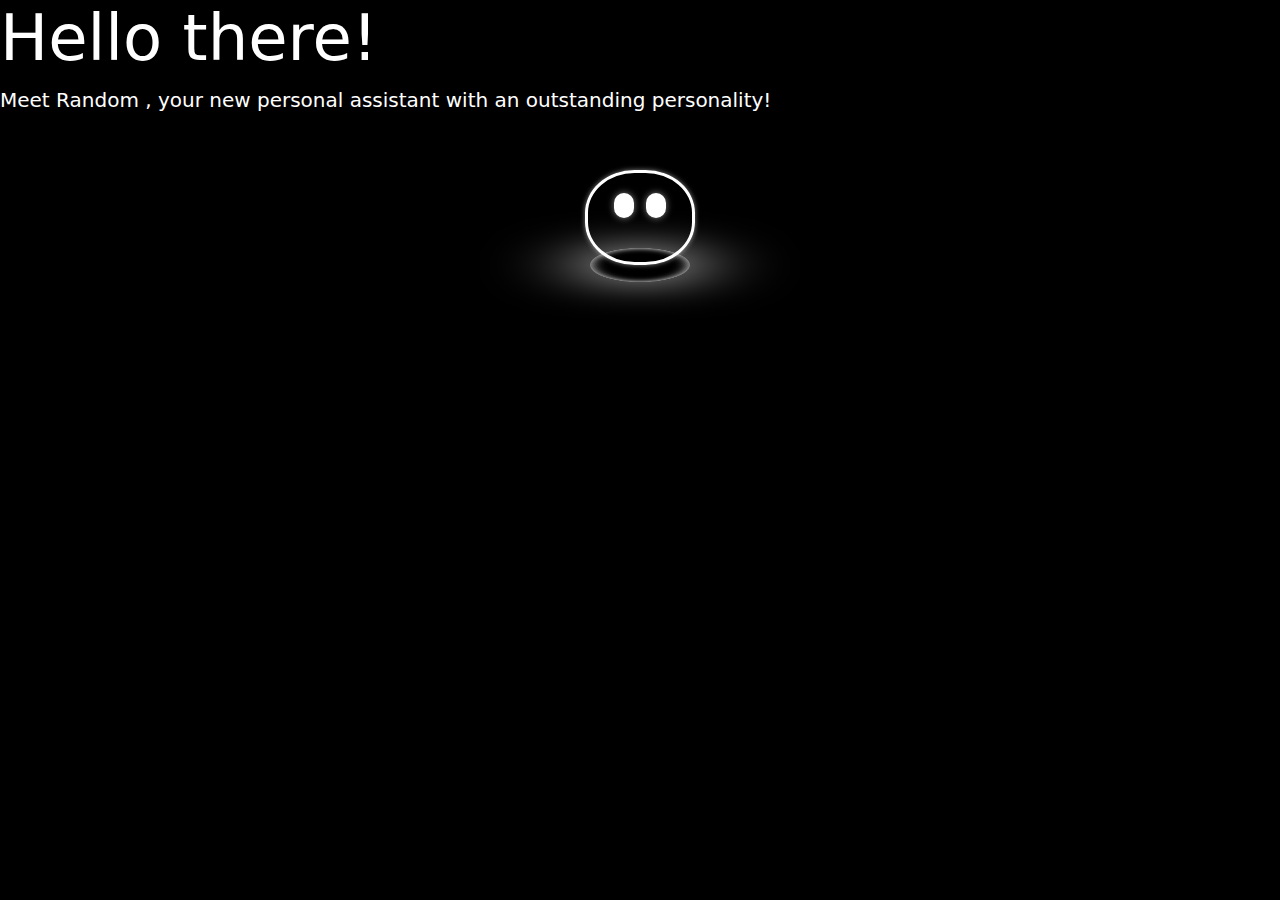
<file: Pradeepbot.html>
<!DOCTYPE html>
<html lang="en" >
<head>
  <meta charset="UTF-8">
  <title>personal assistant</title>
  <link rel='stylesheet' href='https://pro.fontawesome.com/releases/v5.5.0/css/all.css'>
<link rel='stylesheet' href='https://assets.codepen.io/2940219/tacosontitan-1.1.css'>
<link rel='stylesheet' href='https://stackpath.bootstrapcdn.com/bootstrap/5.0.0-alpha1/css/bootstrap.min.css'><link rel="stylesheet" href="css/bot.css">

</head>
<body>
<!-- partial:index.partial.html -->
<div id="primary-content" class="centered-pen">
	<h1 class="display-3">Hello there!</h1>
	<p class="lead">Meet Random , your new personal assistant with an outstanding personality!</p>
	<div class="personal-assistant">
		<div id="felix" class="felix" onclick="activateFelix();">
			<div class="eyes">
				<div class="eye left"></div>
				<div class="eye right"></div>
			</div>
		</div>
		<div class="platform"></div>
		<ul class="command-list">
			<li><i class="far fa-clouds" onclick="getWeather();"></i></li>
			<li><i class="far fa-clock" onclick="getTime();"></i></li>
			<li><i class="far fa-calendar-alt" onclick="getDate();"></i></li>
			<li><i class="far fa-grin-squint-tears" onclick="tellJoke();"></i></li>
			<li><i class="far fa-search" onclick="searchGoogle();"></i></li>
			<li><i class="far fa-lightbulb-on" onclick="showInspiration();"></i></li>
			<p class="hey-felix lead"></p>
		</ul>
	</div>
	<div id="response-frame" class="response-frame">
		<p id="response-message" class="lead"></p>
		<i class="fas fa-times" onclick="closeResponse();"></i>
	</div>
</div>
<!-- partial -->
  <script  src="js/bot.js"></script>

</body>
</html>
</file>
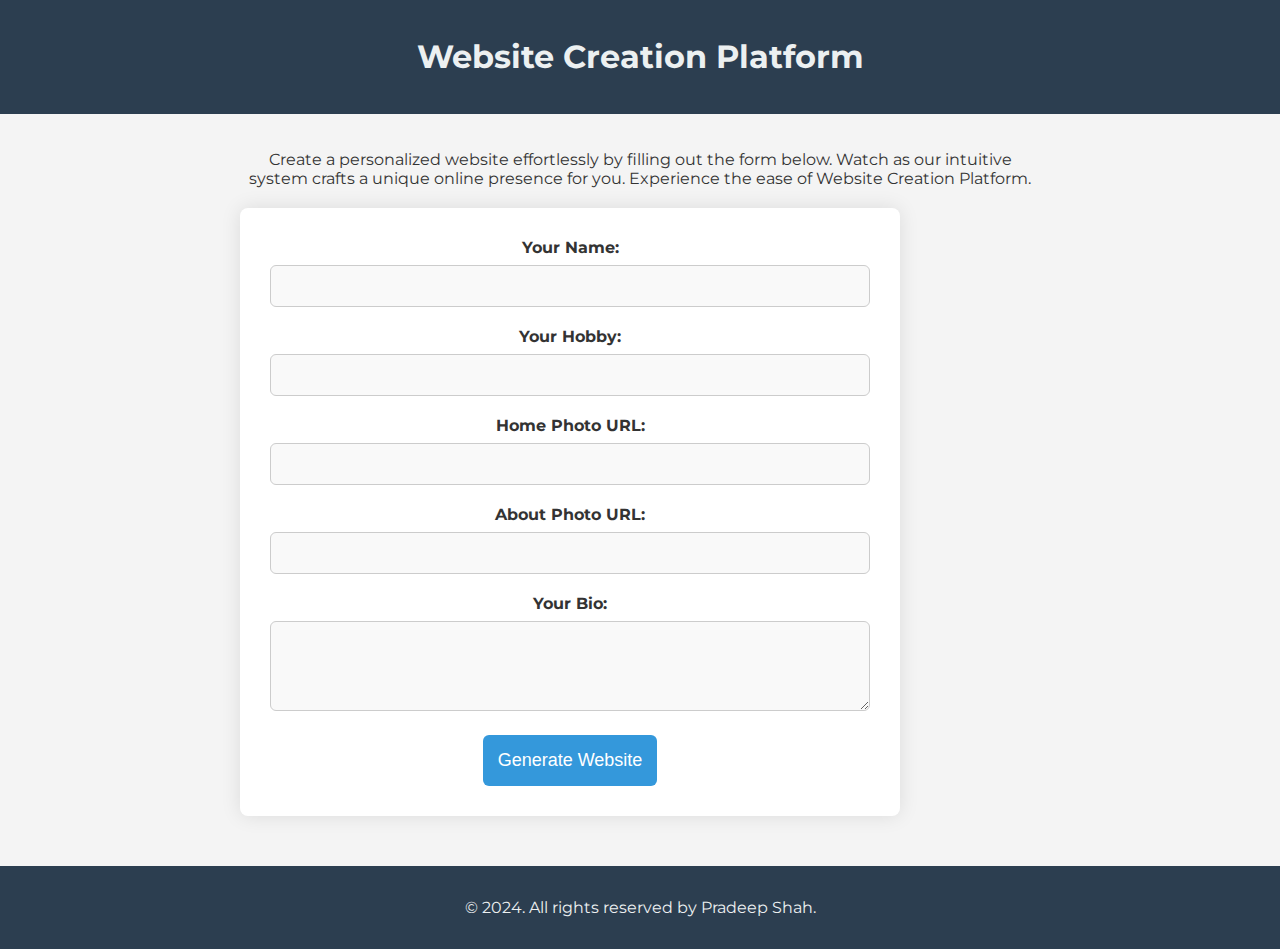
<file: websitegenerator.html>
<!DOCTYPE html>
<html lang="en">
<head>
    <meta charset="UTF-8">
    <meta name="viewport" content="width=device-width, initial-scale=1.0">
    <title>Website Creation Platform</title>
    <style>
        body {
            font-family: 'Montserrat', sans-serif;
            margin: 0;
            padding: 0;
            background-color: #f4f4f4;
            color: #333;
            display: flex;
            flex-direction: column;
            align-items: center;
        }
        header, footer {
            background-color: #2c3e50;
            color: #ecf0f1;
            text-align: center;
            padding: 1em;
            width: 100%;
        }
        section {
            max-width: 800px;
            margin: 20px;
            text-align: center;
        }
        nav {
            background-color: #34495e;
            color: #ecf0f1;
            padding: 0.5em;
            width: 100%;
        }
        nav ul {
            list-style: none;
            margin: 0;
            padding: 0;
            display: flex;
            justify-content: center;
        }
        nav li {
            margin: 0 15px;
        }
        form {
            max-width: 600px;
            width: 80%;
            padding: 30px;
            background-color: #fff;
            border-radius: 8px;
            box-shadow: 0 0 20px rgba(0, 0, 0, 0.1);
            margin-top: 20px;
        }
        label {
            display: block;
            margin-bottom: 8px;
            font-weight: bold;
        }
        input,
        textarea {
            width: 100%;
            padding: 12px;
            margin-bottom: 20px;
            box-sizing: border-box;
            border: 1px solid #ccc;
            border-radius: 6px;
            background-color: #f9f9f9;
            transition: border-color 0.3s;
            font-family: 'Montserrat', sans-serif;
        }
        input:focus,
        textarea:focus {
            outline: none;
            border-color: #3498db;
        }
        button {
            background-color: #3498db;
            color: #fff;
            padding: 15px;
            border: none;
            border-radius: 6px;
            cursor: pointer;
            font-size: 18px;
            transition: background-color 0.3s;
        }
        button:hover {
            background-color: #2980b9;
        }
        #generatedWebsite {
            margin-top: 30px;
            text-align: left;
        }
    </style>
    <link href="https://fonts.googleapis.com/css2?family=Montserrat:wght@400;700&display=swap" rel="stylesheet">
    <script src="generator.js" defer></script>
</head>
<body>
    <header>
        <h1>Website Creation Platform</h1>
    </header>



    <section>
        <p>Create a personalized website effortlessly by filling out the form below. Watch as our intuitive system crafts a unique online presence for you. Experience the ease of Website Creation Platform.</p>
        
        <form id="websiteForm">
            <label for="name">Your Name:</label>
            <input type="text" id="name" name="name" required>

            <label for="hobby">Your Hobby:</label>
            <input type="text" id="hobby" name="hobby" required>

            <label for="homePhotoUrl">Home Photo URL:</label>
            <input type="text" id="homePhotoUrl" name="homePhotoUrl" required>

            <label for="aboutPhotoUrl">About Photo URL:</label>
            <input type="text" id="aboutPhotoUrl" name="aboutPhotoUrl" required>

            <label for="bio">Your Bio:</label>
            <textarea id="bio" name="bio" rows="4" required></textarea>

            <button type="button" onclick="generateWebsite()">Generate Website</button>
        </form>

        <div id="generatedWebsite"></div>
    </section>
    
    <script data-name="BMC-Widget" data-cfasync="false" src="https://cdnjs.buymeacoffee.com/1.0.0/widget.prod.min.js" data-id="pradeepshah" data-description="Support me on Buy me a coffee!" data-message="" data-color="#5F7FFF" data-position="Right" data-x_margin="18" data-y_margin="18"></script>

    <footer>
        <p>&copy; 2024. All rights reserved by Pradeep Shah.</p>
    </footer>
</body>
</html>
</file>
<file: css/t0UrM03VAtes.css>
@font-face{font-family:'Feather';src:url('../fonts/7tWBzzNsH49I.ttf') format('truetype'),url('../fonts/WMpdXJVY6R2B.woff') format('woff'),url('../fonts/5MN0n2tg0GsF.svg#Feather') format('svg');font-weight:normal;font-style:normal}[class^="feather-"],[class*=" feather-"]{font-family:'feather' !important;speak:none;font-style:normal;font-weight:normal;font-variant:normal;text-transform:none;line-height:1;-webkit-font-smoothing:antialiased;-moz-osx-font-smoothing:grayscale}.feather-activity:before{content:"\e900"}.feather-airplay:before{content:"\e901"}.feather-alecirclert-:before{content:"\e902"}.feather-alert-octagon:before{content:"\e903"}.feather-alert-triangle:before{content:"\e904"}.feather-align-center:before{content:"\e905"}.feather-align-justify:before{content:"\e906"}.feather-align-left:before{content:"\e907"}.feather-align-right:before{content:"\e908"}.feather-anchor:before{content:"\e909"}.feather-aperture:before{content:"\e90a"}.feather-archive:before{content:"\e90b"}.feather-arrow-down:before{content:"\e90c"}.feather-arrow-down-circle:before{content:"\e90d"}.feather-arrow-down-left:before{content:"\e90e"}.feather-arrow-down-right:before{content:"\e90f"}.feather-arrow-left:before{content:"\e910"}.feather-arrow-left-circle:before{content:"\e911"}.feather-arrow-right:before{content:"\e912"}.feather-arrow-right-circle:before{content:"\e913"}.feather-arrow-up:before{content:"\e914"}.feather-arrow-up-circle:before{content:"\e915"}.feather-arrow-up-left:before{content:"\e916"}.feather-arrow-up-right:before{content:"\e917"}.feather-at-sign:before{content:"\e918"}.feather-award:before{content:"\e919"}.feather-bar-chart:before{content:"\e91a"}.feather-bar-chart-2:before{content:"\e91b"}.feather-battery:before{content:"\e91c"}.feather-battery-charging:before{content:"\e91d"}.feather-bell:before{content:"\e91e"}.feather-bell-off:before{content:"\e91f"}.feather-bluetooth:before{content:"\e920"}.feather-bold:before{content:"\e921"}.feather-book:before{content:"\e922"}.feather-book-open:before{content:"\e923"}.feather-bookmark:before{content:"\e924"}.feather-box:before{content:"\e925"}.feather-briefcase:before{content:"\e926"}.feather-calendar:before{content:"\e927"}.feather-camera:before{content:"\e928"}.feather-camera-off:before{content:"\e929"}.feather-cast:before{content:"\e92a"}.feather-check:before{content:"\e92b"}.feather-check-circle:before{content:"\e92c"}.feather-check-square:before{content:"\e92d"}.feather-chevron-down:before{content:"\e92e"}.feather-chevron-left:before{content:"\e92f"}.feather-chevron-right:before{content:"\e930"}.feather-chevron-up:before{content:"\e931"}.feather-chevrons-down:before{content:"\e932"}.feather-chevrons-left:before{content:"\e933"}.feather-chevrons-right:before{content:"\e934"}.feather-chevrons-up:before{content:"\e935"}.feather-chrome:before{content:"\e936"}.feather-circle:before{content:"\e937"}.feather-clipboard:before{content:"\e938"}.feather-clock:before{content:"\e939"}.feather-cloud:before{content:"\e93a"}.feather-cloud-drizzle:before{content:"\e93b"}.feather-cloud-lightning:before{content:"\e93c"}.feather-cloud-off:before{content:"\e93d"}.feather-cloud-rain:before{content:"\e93e"}.feather-cloud-snow:before{content:"\e93f"}.feather-code:before{content:"\e940"}.feather-codepen:before{content:"\e941"}.feather-command:before{content:"\e942"}.feather-compass:before{content:"\e943"}.feather-copy:before{content:"\e944"}.feather-corner-down-left:before{content:"\e945"}.feather-corner-down-right:before{content:"\e946"}.feather-corner-left-down:before{content:"\e947"}.feather-corner-left-up:before{content:"\e948"}.feather-corner-right-down:before{content:"\e949"}.feather-corner-right-up:before{content:"\e94a"}.feather-corner-up-left:before{content:"\e94b"}.feather-corner-up-right:before{content:"\e94c"}.feather-cpu:before{content:"\e94d"}.feather-credit-card:before{content:"\e94e"}.feather-crop:before{content:"\e94f"}.feather-crosshair:before{content:"\e950"}.feather-database:before{content:"\e951"}.feather-delete:before{content:"\e952"}.feather-disc:before{content:"\e953"}.feather-dollar-sign:before{content:"\e954"}.feather-download:before{content:"\e955"}.feather-download-cloud:before{content:"\e956"}.feather-droplet:before{content:"\e957"}.feather-edit:before{content:"\e958"}.feather-edit-2:before{content:"\e959"}.feather-edit-3:before{content:"\e95a"}.feather-external-link:before{content:"\e95b"}.feather-eye:before{content:"\e95c"}.feather-eye-off:before{content:"\e95d"}.feather-facebook:before{content:"\e95e"}.feather-fast-forward:before{content:"\e95f"}.feather-feather:before{content:"\e960"}.feather-file:before{content:"\e961"}.feather-file-minus:before{content:"\e962"}.feather-file-plus:before{content:"\e963"}.feather-file-text:before{content:"\e964"}.feather-film:before{content:"\e965"}.feather-filter:before{content:"\e966"}.feather-flag:before{content:"\e967"}.feather-folder:before{content:"\e968"}.feather-folder-minus:before{content:"\e969"}.feather-folder-plus:before{content:"\e96a"}.feather-gift:before{content:"\e96b"}.feather-git-branch:before{content:"\e96c"}.feather-git-commit:before{content:"\e96d"}.feather-git-merge:before{content:"\e96e"}.feather-git-pull-request:before{content:"\e96f"}.feather-github:before{content:"\e970"}.feather-gitlab:before{content:"\e971"}.feather-globe:before{content:"\e972"}.feather-grid:before{content:"\e973"}.feather-hard-drive:before{content:"\e974"}.feather-hash:before{content:"\e975"}.feather-headphones:before{content:"\e976"}.feather-heart:before{content:"\e977"}.feather-help-circle:before{content:"\e978"}.feather-home:before{content:"\e979"}.feather-image:before{content:"\e97a"}.feather-inbox:before{content:"\e97b"}.feather-info:before{content:"\e97c"}.feather-instagram:before{content:"\e97d"}.feather-italic:before{content:"\e97e"}.feather-layers:before{content:"\e97f"}.feather-layout:before{content:"\e980"}.feather-life-buoy:before{content:"\e981"}.feather-link:before{content:"\e982"}.feather-link-2:before{content:"\e983"}.feather-linkedin:before{content:"\e984"}.feather-list:before{content:"\e985"}.feather-loader:before{content:"\e986"}.feather-lock:before{content:"\e987"}.feather-log-in:before{content:"\e988"}.feather-log-out:before{content:"\e989"}.feather-mail:before{content:"\e98a"}.feather-map:before{content:"\e98b"}.feather-map-pin:before{content:"\e98c"}.feather-maximize:before{content:"\e98d"}.feather-maximize-2:before{content:"\e98e"}.feather-menu:before{content:"\e98f"}.feather-message-circle:before{content:"\e990"}.feather-message-square:before{content:"\e991"}.feather-mic:before{content:"\e992"}.feather-mic-off:before{content:"\e993"}.feather-minimize:before{content:"\e994"}.feather-minimize-2:before{content:"\e995"}.feather-minus:before{content:"\e996"}.feather-minus-circle:before{content:"\e997"}.feather-minus-square:before{content:"\e998"}.feather-monitor:before{content:"\e999"}.feather-moon:before{content:"\e99a"}.feather-more-horizontal:before{content:"\e99b"}.feather-more-vertical:before{content:"\e99c"}.feather-move:before{content:"\e99d"}.feather-music:before{content:"\e99e"}.feather-navigation:before{content:"\e99f"}.feather-navigation-2:before{content:"\e9a0"}.feather-octagon:before{content:"\e9a1"}.feather-package:before{content:"\e9a2"}.feather-paperclip:before{content:"\e9a3"}.feather-pause:before{content:"\e9a4"}.feather-pause-circle:before{content:"\e9a5"}.feather-percent:before{content:"\e9a6"}.feather-phone:before{content:"\e9a7"}.feather-phone-call:before{content:"\e9a8"}.feather-phone-forwarded:before{content:"\e9a9"}.feather-phone-incoming:before{content:"\e9aa"}.feather-phone-missed:before{content:"\e9ab"}.feather-phone-off:before{content:"\e9ac"}.feather-phone-outgoing:before{content:"\e9ad"}.feather-pie-chart:before{content:"\e9ae"}.feather-play:before{content:"\e9af"}.feather-play-circle:before{content:"\e9b0"}.feather-plus:before{content:"\e9b1"}.feather-plus-circle:before{content:"\e9b2"}.feather-plus-square:before{content:"\e9b3"}.feather-pocket:before{content:"\e9b4"}.feather-power:before{content:"\e9b5"}.feather-printer:before{content:"\e9b6"}.feather-radio:before{content:"\e9b7"}.feather-refresh-ccw:before{content:"\e9b8"}.feather-refresh-cw:before{content:"\e9b9"}.feather-repeat:before{content:"\e9ba"}.feather-rewind:before{content:"\e9bb"}.feather-rotate-ccw:before{content:"\e9bc"}.feather-rotate-cw:before{content:"\e9bd"}.feather-rss:before{content:"\e9be"}.feather-save:before{content:"\e9bf"}.feather-scissors:before{content:"\e9c0"}.feather-search:before{content:"\e9c1"}.feather-send:before{content:"\e9c2"}.feather-server:before{content:"\e9c3"}.feather-settings:before{content:"\e9c4"}.feather-share:before{content:"\e9c5"}.feather-share-2:before{content:"\e9c6"}.feather-shield:before{content:"\e9c7"}.feather-shield-off:before{content:"\e9c8"}.feather-shopping-bag:before{content:"\e9c9"}.feather-shopping-cart:before{content:"\e9ca"}.feather-shuffle:before{content:"\e9cb"}.feather-sidebar:before{content:"\e9cc"}.feather-skip-back:before{content:"\e9cd"}.feather-skip-forward:before{content:"\e9ce"}.feather-slack:before{content:"\e9cf"}.feather-slash:before{content:"\e9d0"}.feather-sliders:before{content:"\e9d1"}.feather-smartphone:before{content:"\e9d2"}.feather-speaker:before{content:"\e9d3"}.feather-square:before{content:"\e9d4"}.feather-star:before{content:"\e9d5"}.feather-stop-circle:before{content:"\e9d6"}.feather-sun:before{content:"\e9d7"}.feather-sunrise:before{content:"\e9d8"}.feather-sunset:before{content:"\e9d9"}.feather-tablet:before{content:"\e9da"}.feather-tag:before{content:"\e9db"}.feather-target:before{content:"\e9dc"}.feather-terminal:before{content:"\e9dd"}.feather-thermometer:before{content:"\e9de"}.feather-thumbs-down:before{content:"\e9df"}.feather-thumbs-up:before{content:"\e9e0"}.feather-toggle-left:before{content:"\e9e1"}.feather-toggle-right:before{content:"\e9e2"}.feather-trash:before{content:"\e9e3"}.feather-trash-2:before{content:"\e9e4"}.feather-trending-down:before{content:"\e9e5"}.feather-trending-up:before{content:"\e9e6"}.feather-triangle:before{content:"\e9e7"}.feather-truck:before{content:"\e9e8"}.feather-tv:before{content:"\e9e9"}.feather-twitter:before{content:"\e9ea"}.feather-type:before{content:"\e9eb"}.feather-umbrella:before{content:"\e9ec"}.feather-underline:before{content:"\e9ed"}.feather-unlock:before{content:"\e9ee"}.feather-upload:before{content:"\e9ef"}.feather-upload-cloud:before{content:"\e9f0"}.feather-user:before{content:"\e9f1"}.feather-user-check:before{content:"\e9f2"}.feather-user-minus:before{content:"\e9f3"}.feather-user-plus:before{content:"\e9f4"}.feather-user-x:before{content:"\e9f5"}.feather-users:before{content:"\e9f6"}.feather-video:before{content:"\e9f7"}.feather-video-off:before{content:"\e9f8"}.feather-voicemail:before{content:"\e9f9"}.feather-volume:before{content:"\e9fa"}.feather-volume-1:before{content:"\e9fb"}.feather-volume-2:before{content:"\e9fc"}.feather-volume-x:before{content:"\e9fd"}.feather-watch:before{content:"\e9fe"}.feather-wifi:before{content:"\e9ff"}.feather-wifi-off:before{content:"\ea00"}.feather-wind:before{content:"\ea01"}.feather-x:before{content:"\ea02"}.feather-x-circle:before{content:"\ea03"}.feather-x-square:before{content:"\ea04"}.feather-youtube:before{content:"\ea05"}.feather-zap:before{content:"\ea06"}.feather-zap-off:before{content:"\ea07"}.feather-zoom-in:before{content:"\ea08"}.feather-zoom-out:before{content:"\ea09"}
</file>
<file: css/bot.css>
/* Felix */
.personal-assistant {
	position: relative;
	margin-top: 100px;
	display: flex;
	align-items: center;
	justify-content: center;
	flex-direction: column;
	width: 100%;
}
.felix {
	position: absolute;
	bottom: 50px;
	width: 110px;
	height: 95px;
	border-radius: 45%;
	border: 3px solid #fff;
	box-shadow: 0 0 5px rgba(255, 255, 255, 0.5);
	animation: breathe-and-jump 3s linear infinite;
	cursor: pointer;
	z-index: 1;
}
.felix::before {
	content: '';
	position: absolute;
	top: -1px;
	left: -1px;
	width: calc(100% + 3px);
	height: calc(100% + 2px);
	background-color: #18c;
	background: linear-gradient(to bottom, #5fc, #1a8);
	background: -webkit-linear-gradient(to bottom, #5cf, #18c);
	border-radius: 45%;
	opacity: 0;
	transition: 0.3s linear all;
}
.felix > .eyes { position: relative; }
.felix > .eyes > .eye {
	position: absolute;
	top: 20px;
	width: 20px;
	height: 25px;
	border-radius: 15px;
	background-color: #fff;
	box-shadow: 0 0 7px rgba(255, 255, 255, 0.5);
	animation: blink 5s linear infinite;
}
.felix > .eyes > .eye.left { left: 25%; }
.felix > .eyes > .eye.right { right: 25%; }

/* Platforms */
.platform {
	transform: rotateX(70deg);
	width: 100px;
	height: 100px;
	box-shadow: 0 0 100px #fff,
		         0 0 15px #fff inset;
	animation: jump-pulse 3s linear infinite;
}
.platform,
.command-list > li::before {
	border-radius: 50%;
	transition: 0.2s linear all;
}
.command-list > li::before {
	content: '';
	position: absolute;
	bottom: -35px;
	left: 50%;
	width: 65px;
	height: 65px;
	transform: translate(-50%) rotateX(70deg);
	box-shadow: 0 0 50px #fff,
		         0 0 15px #fff inset;
}

/* Hover */
.felix:not(.active):hover {
	animation: shake-to-alert 0.5s linear;
	height: 105px;
	transform: translateY(-4px);
}
.felix:not(.active):hover,
.felix:not(.active):hover > .eyes > .eye {
	border-color: #fc5;
	box-shadow: 0 0 5px #fc5;
}
.felix:not(.active):hover + .platform {
	box-shadow: 0 0 100px #fc5,
		         0 0 15px #fc5 inset;
	animation: shake-pulse 0.5s linear;
}

/* Awaiting Command */
.felix.active { animation: bounce-then-breathe 5s linear infinite; }
.felix.active::before { opacity: 1; }
.felix.active,
.felix.active > .eyes > .eye {
	border-color: #5fc;
	box-shadow: 0 0 5px #5fc;
}
.felix.active + .platform {
	box-shadow: 0 0 100px #5fc,
		         0 0 25px #5fc inset;
	animation: bounce-pulse 5s linear;
}

/* Deactivation */
.felix.inactive {
	animation: deactivate 0.75s linear,
				  breathe-and-jump 3s linear infinite;
}
.felix.inactive + .platform {
	animation: deactivate-platform 0.75s linear;
}

/* Command List */
.command-list {
	position: absolute;
	bottom: 35px;
	list-style-type: none;
	padding: 0;
	margin: 0;
	width: 100%;
	z-index: 0;
}
.command-list > li {
	display: none;
	width: 45px;
	height: 45px;
	line-height: 37px;
	font-size: 25px;
	border-radius: 50%;
	border: 2px solid #fff;
	box-shadow: 0 0 5px #fff;
	margin: 10px 12px;
	cursor: pointer;
	opacity: 0;
}
.felix.active ~ .command-list > li {
	display: inline-block;
	animation: fade-in 1s linear forwards;
}
.command-list > li:hover {
	border-color: #5cf;
	box-shadow: 0 0 5px #5cf;
}
.command-list > li:hover::before {
	box-shadow: 0 0 50px #5cf,
		         0 0 15px #5cf inset;
}
.command-list > li:hover > i { color: #5cf; }
.command-list > li:nth-child(1) { transform: translateX(100px) translateY(45px); }
.command-list > li:nth-child(1):hover ~ .hey-felix::after { content: "Hey Random, how's the weather?"; }
.command-list > li:nth-child(2) { transform: translateX(-15px) translateY(-15px); }
.command-list > li:nth-child(2):hover ~ .hey-felix::after { content: "Hey Random, what time is it?"; }
.command-list > li:nth-child(3) { transform: translateX(-35px) translateY(-55px); }
.command-list > li:nth-child(3):hover ~ .hey-felix::after { content: "Hey Random, what's today?"; }
.command-list > li:nth-child(4) { transform: translateX(35px) translateY(-55px); }
.command-list > li:nth-child(4):hover ~ .hey-felix::after { content: "Hey Random, tell me a joke."; }
.command-list > li:nth-child(5) { transform: translateX(15px) translateY(-15px); }
.command-list > li:nth-child(5):hover ~ .hey-felix::after { content: "Hey there..."; }
.command-list > li:nth-child(6) { transform: translateX(-100px) translateY(45px); }
.command-list > li:nth-child(6):hover ~ .hey-felix::after { content: "Hey Random, what inspires you?"; }

/* Hey Felix */
.hey-felix {
	position: relative;
	transform: translateY(50px);
	margin: 0;
}
.hey-felix::after {
	display: inline-block;
	position: absolute;
	top: 0;
	left: 0;
	width: 100%;
	height: 100%;
	text-align: center;
	white-space: nowrap;
	background-color: #fffa;
}

/* Response */
.response-frame {
	position: fixed;
	top: 0;
	left: 0;
	width: 100%;
	height: 100%;
	display: flex;
	align-items: center;
	justify-content: center;
	flex-direction: column;
	background-color: #000c;
	z-index: -1;
	opacity: 0;
}
.response-frame.active {
	z-index: 1000;
	opacity: 1;
}
.response-frame > .lead {
	padding: 10px;
	margin: 10px;
	border-radius: 5px;
	background-color: #fff;
	color: #333;
}
.response-frame > .fas {
	width: 50px;
	height: 50px;
	font-size: 25px;
	line-height: 45px;
	border: 2px solid #fff;
	border-radius: 50%;
	cursor: pointer;
	box-shadow: 0 0 10px #fff, 0 0 5px #fff inset;
	transition: 0.3s linear all;
}
.response-frame > .fas:hover {
	border: 2px solid #f55;
	box-shadow: 0 0 15px #f55, 0 0 5px #f55 inset;
	color: #f55;
}

/* Animations */
@keyframes fade-in {
	0% { opacity: 0; }
	100% { opacity: 1; }
}
@keyframes breathe {
	0%, 100% {
		height: 95px;
		transform: translateY(0);
	}
	50% {
		height: 100px;
		transform: translateY(-5px);
	}
}
@keyframes bounce-then-breathe {
	0%, 5%, 10%, 15% { transform: translateY(0); }
	2.5%, 7.5%, 12.5% { transform: translateY(-15px); }
	20%, 40%, 60%, 80%, 100% {
		height: 95px;
		transform: translateY(0);
	}
	30%, 50%, 70%, 90% {
		height: 100px;
		transform: translateY(-5px);
	}
}
@keyframes shake-pulse {
	0%, 20%, 40%, 60%, 80%, 100% { box-shadow: 0 0 100px #fc5, 0 0 15px #fc5 inset; }
	10%, 25%, 35%, 50%, 65% { box-shadow: 0 0 115px #fc5, 0 0 15px #fc5 inset; }
	15%, 30%, 45%, 55%, 70% { box-shadow: 0 0 95px #fc5, 0 0 15px #fc5 inset; }
}
@keyframes bounce-pulse {
	0%, 5%, 10%, 15% { box-shadow: 0 0 30px #5fc, 0 0 45px #5fc inset; }
	2.5%, 7.5%, 12.5% { box-shadow: 0 0 100px #5fc, 0 0 15px #5fc inset; }
	20%, 40%, 60%, 80%, 100% { box-shadow: 0 0 30px #5fc, 0 0 45px #5fc inset; }
	30%, 50%, 70%, 90% { box-shadow: 0 0 70px #5fc, 0 0 25px #5fc inset; }
}
@keyframes jump-pulse {
	0%, 40%, 80%, 100% {
		box-shadow: 0 0 30px #fff,
		         	0 0 45px #fff inset;
	}
	20%, 60%, 70%, 90% {
		box-shadow: 0 0 70px #fff,
		         	0 0 25px #fff inset;
	}
	85% {
		box-shadow: 0 0 100px #fff,
		         	0 0 15px #fff inset;
	}
}
@keyframes breathe-and-jump {
	0%, 40%, 80%, 100% { height: 95px; transform: translateY(0); }
	20%, 60%, 70%, 90% { height: 100px; transform: translateY(-5px); }
	85% { height: 85px; transform: translateY(-20px); }
}
@keyframes shake-to-alert {
	0%, 20%, 40%, 60%, 80%, 100% { transform: rotate(0) translateY(-5px); }
	10%, 25%, 35%, 50%, 65% { transform: rotate(5deg) translateY(-5px); }
	15%, 30%, 45%, 55%, 70% { transform: roate(-5deg) translateY(-5px); }
}
@keyframes blink {
	0%, 100% { transform: scale(1, 0.05); }
	5%, 95% { transform: scale(1, 1); }
}
@keyframes deactivate {
	0% { border-color: #5fc; }
	20%, 60% { border-color: #f55; }
	40%, 80%, 100% { border-color: #fff; }
}
@keyframes deactivate-platform {
	0% { box-shadow: 0 0 100px #5fc, 0 0 15px #5fc inset; }
	40%, 80%, 100% { box-shadow: 0 0 15px #fff, 0 0 15px #fff inset; }
	20%, 60% { box-shadow: 0 0 100px #f55, 0 0 15px #f55 inset; }
}

/* Template Overrides */

html, body {
    background: black;
    color: #fff;
}

* { user-select: none; }
</file>
<file: photograph.css>
*{
    margin: 0;
    padding: 0;
    box-sizing: border-box;
    font-family: sans-serif;
}
body {
    background-color: #1a1a1a;
}
.container{
    width: 100%;
    min-height: 100vh;
    display: flex;
    align-items: center;
    justify-content: center;
    padding: 50px 8%;

}
.gallary{
    display: grid;
    grid-template-columns: repeat(auto-fit, minmax(250px, 1fr));
    grid-gap: 30px;
}
.gallary img{
    width: 100%;
}
</file>
<file: css/2EVquRVIyMO6.css>
@charset "UTF-8";/*!
 * Bootstrap v5.0.2 (https://getbootstrap.com/)
 * Copyright 2011-2021 The Bootstrap Authors
 * Copyright 2011-2021 Twitter, Inc.
 * Licensed under MIT (https://github.com/twbs/bootstrap/blob/main/LICENSE)
 */:root{--bs-blue:#0d6efd;--bs-indigo:#6610f2;--bs-purple:#6f42c1;--bs-pink:#d63384;--bs-red:#dc3545;--bs-orange:#fd7e14;--bs-yellow:#ffc107;--bs-green:#198754;--bs-teal:#20c997;--bs-cyan:#0dcaf0;--bs-white:#fff;--bs-gray:#6c757d;--bs-gray-dark:#343a40;--bs-primary:#0d6efd;--bs-secondary:#6c757d;--bs-success:#198754;--bs-info:#0dcaf0;--bs-warning:#ffc107;--bs-danger:#dc3545;--bs-light:#f8f9fa;--bs-dark:#212529;--bs-font-sans-serif:system-ui,-apple-system,"Segoe UI",Roboto,"Helvetica Neue",Arial,"Noto Sans","Liberation Sans",sans-serif,"Apple Color Emoji","Segoe UI Emoji","Segoe UI Symbol","Noto Color Emoji";--bs-font-monospace:SFMono-Regular,Menlo,Monaco,Consolas,"Liberation Mono","Courier New",monospace;--bs-gradient:linear-gradient(180deg,rgba(255,255,255,0.15),rgba(255,255,255,0))}*,::after,::before{-webkit-box-sizing:border-box;box-sizing:border-box}@media(prefers-reduced-motion:no-preference){:root{scroll-behavior:smooth}}body{margin:0;font-family:var(--bs-font-sans-serif);font-size:1rem;font-weight:400;line-height:1.5;color:#212529;background-color:#fff;-webkit-text-size-adjust:100%;-webkit-tap-highlight-color:transparent}hr{margin:1rem 0;color:inherit;background-color:currentColor;border:0;opacity:.25}hr:not([size]){height:1px}.h1,.h2,.h3,.h4,.h5,.h6,h1,h2,h3,h4,h5,h6{margin-top:0;margin-bottom:.5rem;font-weight:500;line-height:1.2}.h1,h1{font-size:calc(1.375rem + 1.5vw)}@media(min-width:1200px){.h1,h1{font-size:2.5rem}}.h2,h2{font-size:calc(1.325rem + .9vw)}@media(min-width:1200px){.h2,h2{font-size:2rem}}.h3,h3{font-size:calc(1.3rem + .6vw)}@media(min-width:1200px){.h3,h3{font-size:1.75rem}}.h4,h4{font-size:calc(1.275rem + .3vw)}@media(min-width:1200px){.h4,h4{font-size:1.5rem}}.h5,h5{font-size:1.25rem}.h6,h6{font-size:1rem}p{margin-top:0;margin-bottom:1rem}abbr[data-bs-original-title],abbr[title]{-webkit-text-decoration:underline dotted;-moz-text-decoration:underline dotted;text-decoration:underline dotted;cursor:help;-webkit-text-decoration-skip-ink:none;text-decoration-skip-ink:none}address{margin-bottom:1rem;font-style:normal;line-height:inherit}ol,ul{padding-left:2rem}dl,ol,ul{margin-top:0;margin-bottom:1rem}ol ol,ol ul,ul ol,ul ul{margin-bottom:0}dt{font-weight:700}dd{margin-bottom:.5rem;margin-left:0}blockquote{margin:0 0 1rem}b,strong{font-weight:bolder}.small,small{font-size:.875em}.mark,mark{padding:.2em;background-color:#fcf8e3}sub,sup{position:relative;font-size:.75em;line-height:0;vertical-align:baseline}sub{bottom:-.25em}sup{top:-.5em}a{color:#0d6efd;text-decoration:underline}a:hover{color:#0a58ca}a:not([href]):not([class]),a:not([href]):not([class]):hover{color:inherit;text-decoration:none}code,kbd,pre,samp{font-family:var(--bs-font-monospace);font-size:1em;direction:ltr;unicode-bidi:bidi-override}pre{display:block;margin-top:0;margin-bottom:1rem;overflow:auto;font-size:.875em}pre code{font-size:inherit;color:inherit;word-break:normal}code{font-size:.875em;color:#d63384;word-wrap:break-word}a>code{color:inherit}kbd{padding:.2rem .4rem;font-size:.875em;color:#fff;background-color:#212529;border-radius:.2rem}kbd kbd{padding:0;font-size:1em;font-weight:700}figure{margin:0 0 1rem}img,svg{vertical-align:middle}table{caption-side:bottom;border-collapse:collapse}caption{padding-top:.5rem;padding-bottom:.5rem;color:#6c757d;text-align:left}th{text-align:inherit;text-align:-webkit-match-parent}tbody,td,tfoot,th,thead,tr{border-color:inherit;border-style:solid;border-width:0}label{display:inline-block}button{border-radius:0}button:focus:not(:focus-visible){outline:0}button,input,optgroup,select,textarea{margin:0;font-family:inherit;font-size:inherit;line-height:inherit}button,select{text-transform:none}[role=button]{cursor:pointer}select{word-wrap:normal}select:disabled{opacity:1}[list]::-webkit-calendar-picker-indicator{display:none}[type=button],[type=reset],[type=submit],button{-webkit-appearance:button}[type=button]:not(:disabled),[type=reset]:not(:disabled),[type=submit]:not(:disabled),button:not(:disabled){cursor:pointer}::-moz-focus-inner{padding:0;border-style:none}textarea{resize:vertical}fieldset{min-width:0;padding:0;margin:0;border:0}legend{float:left;width:100%;padding:0;margin-bottom:.5rem;font-size:calc(1.275rem + .3vw);line-height:inherit}@media(min-width:1200px){legend{font-size:1.5rem}}legend+*{clear:left}::-webkit-datetime-edit-day-field,::-webkit-datetime-edit-fields-wrapper,::-webkit-datetime-edit-hour-field,::-webkit-datetime-edit-minute,::-webkit-datetime-edit-month-field,::-webkit-datetime-edit-text,::-webkit-datetime-edit-year-field{padding:0}::-webkit-inner-spin-button{height:auto}[type=search]{outline-offset:-2px;-webkit-appearance:textfield}::-webkit-search-decoration{-webkit-appearance:none}::-webkit-color-swatch-wrapper{padding:0}::file-selector-button{font:inherit}::-webkit-file-upload-button{font:inherit;-webkit-appearance:button}output{display:inline-block}iframe{border:0}summary{display:list-item;cursor:pointer}progress{vertical-align:baseline}[hidden]{display:none !important}.lead{font-size:1.25rem;font-weight:300}.display-1{font-size:calc(1.625rem + 4.5vw);font-weight:300;line-height:1.2}@media(min-width:1200px){.display-1{font-size:5rem}}.display-2{font-size:calc(1.575rem + 3.9vw);font-weight:300;line-height:1.2}@media(min-width:1200px){.display-2{font-size:4.5rem}}.display-3{font-size:calc(1.525rem + 3.3vw);font-weight:300;line-height:1.2}@media(min-width:1200px){.display-3{font-size:4rem}}.display-4{font-size:calc(1.475rem + 2.7vw);font-weight:300;line-height:1.2}@media(min-width:1200px){.display-4{font-size:3.5rem}}.display-5{font-size:calc(1.425rem + 2.1vw);font-weight:300;line-height:1.2}@media(min-width:1200px){.display-5{font-size:3rem}}.display-6{font-size:calc(1.375rem + 1.5vw);font-weight:300;line-height:1.2}@media(min-width:1200px){.display-6{font-size:2.5rem}}.list-unstyled{padding-left:0;list-style:none}.list-inline{padding-left:0;list-style:none}.list-inline-item{display:inline-block}.list-inline-item:not(:last-child){margin-right:.5rem}.initialism{font-size:.875em;text-transform:uppercase}.blockquote{margin-bottom:1rem;font-size:1.25rem}.blockquote>:last-child{margin-bottom:0}.blockquote-footer{margin-top:-1rem;margin-bottom:1rem;font-size:.875em;color:#6c757d}.blockquote-footer::before{content:"— "}.img-fluid{max-width:100%;height:auto}.img-thumbnail{padding:.25rem;background-color:#fff;border:1px solid #dee2e6;border-radius:.25rem;max-width:100%;height:auto}.figure{display:inline-block}.figure-img{margin-bottom:.5rem;line-height:1}.figure-caption{font-size:.875em;color:#6c757d}.container,.container-fluid,.container-lg,.container-md,.container-sm,.container-xl,.container-xxl{width:100%;padding-right:var(--bs-gutter-x,.75rem);padding-left:var(--bs-gutter-x,.75rem);margin-right:auto;margin-left:auto}@media(min-width:576px){.container,.container-sm{max-width:540px}}@media(min-width:768px){.container,.container-md,.container-sm{max-width:720px}}@media(min-width:992px){.container,.container-lg,.container-md,.container-sm{max-width:960px}}@media(min-width:1200px){.container,.container-lg,.container-md,.container-sm,.container-xl{max-width:1140px}}@media(min-width:1400px){.container,.container-lg,.container-md,.container-sm,.container-xl,.container-xxl{max-width:1320px}}.row{--bs-gutter-x:1.5rem;--bs-gutter-y:0;display:-webkit-box;display:-webkit-flex;display:-ms-flexbox;display:flex;-webkit-flex-wrap:wrap;-ms-flex-wrap:wrap;flex-wrap:wrap;margin-top:calc(var(--bs-gutter-y) * -1);margin-right:calc(var(--bs-gutter-x) * -.5);margin-left:calc(var(--bs-gutter-x) * -.5)}.row>*{-webkit-flex-shrink:0;-ms-flex-negative:0;flex-shrink:0;width:100%;max-width:100%;padding-right:calc(var(--bs-gutter-x) * .5);padding-left:calc(var(--bs-gutter-x) * .5);margin-top:var(--bs-gutter-y)}.col{-webkit-box-flex:1;-webkit-flex:1 0 0;-ms-flex:1 0 0;flex:1 0 0}.row-cols-auto>*{-webkit-box-flex:0;-webkit-flex:0 0 auto;-ms-flex:0 0 auto;flex:0 0 auto;width:auto}.row-cols-1>*{-webkit-box-flex:0;-webkit-flex:0 0 auto;-ms-flex:0 0 auto;flex:0 0 auto;width:100%}.row-cols-2>*{-webkit-box-flex:0;-webkit-flex:0 0 auto;-ms-flex:0 0 auto;flex:0 0 auto;width:50%}.row-cols-3>*{-webkit-box-flex:0;-webkit-flex:0 0 auto;-ms-flex:0 0 auto;flex:0 0 auto;width:33.3333333333%}.row-cols-4>*{-webkit-box-flex:0;-webkit-flex:0 0 auto;-ms-flex:0 0 auto;flex:0 0 auto;width:25%}.row-cols-5>*{-webkit-box-flex:0;-webkit-flex:0 0 auto;-ms-flex:0 0 auto;flex:0 0 auto;width:20%}.row-cols-6>*{-webkit-box-flex:0;-webkit-flex:0 0 auto;-ms-flex:0 0 auto;flex:0 0 auto;width:16.6666666667%}@media(min-width:576px){.col-sm{-webkit-box-flex:1;-webkit-flex:1 0 0;-ms-flex:1 0 0;flex:1 0 0}.row-cols-sm-auto>*{-webkit-box-flex:0;-webkit-flex:0 0 auto;-ms-flex:0 0 auto;flex:0 0 auto;width:auto}.row-cols-sm-1>*{-webkit-box-flex:0;-webkit-flex:0 0 auto;-ms-flex:0 0 auto;flex:0 0 auto;width:100%}.row-cols-sm-2>*{-webkit-box-flex:0;-webkit-flex:0 0 auto;-ms-flex:0 0 auto;flex:0 0 auto;width:50%}.row-cols-sm-3>*{-webkit-box-flex:0;-webkit-flex:0 0 auto;-ms-flex:0 0 auto;flex:0 0 auto;width:33.3333333333%}.row-cols-sm-4>*{-webkit-box-flex:0;-webkit-flex:0 0 auto;-ms-flex:0 0 auto;flex:0 0 auto;width:25%}.row-cols-sm-5>*{-webkit-box-flex:0;-webkit-flex:0 0 auto;-ms-flex:0 0 auto;flex:0 0 auto;width:20%}.row-cols-sm-6>*{-webkit-box-flex:0;-webkit-flex:0 0 auto;-ms-flex:0 0 auto;flex:0 0 auto;width:16.6666666667%}}@media(min-width:768px){.col-md{-webkit-box-flex:1;-webkit-flex:1 0 0;-ms-flex:1 0 0;flex:1 0 0}.row-cols-md-auto>*{-webkit-box-flex:0;-webkit-flex:0 0 auto;-ms-flex:0 0 auto;flex:0 0 auto;width:auto}.row-cols-md-1>*{-webkit-box-flex:0;-webkit-flex:0 0 auto;-ms-flex:0 0 auto;flex:0 0 auto;width:100%}.row-cols-md-2>*{-webkit-box-flex:0;-webkit-flex:0 0 auto;-ms-flex:0 0 auto;flex:0 0 auto;width:50%}.row-cols-md-3>*{-webkit-box-flex:0;-webkit-flex:0 0 auto;-ms-flex:0 0 auto;flex:0 0 auto;width:33.3333333333%}.row-cols-md-4>*{-webkit-box-flex:0;-webkit-flex:0 0 auto;-ms-flex:0 0 auto;flex:0 0 auto;width:25%}.row-cols-md-5>*{-webkit-box-flex:0;-webkit-flex:0 0 auto;-ms-flex:0 0 auto;flex:0 0 auto;width:20%}.row-cols-md-6>*{-webkit-box-flex:0;-webkit-flex:0 0 auto;-ms-flex:0 0 auto;flex:0 0 auto;width:16.6666666667%}}@media(min-width:992px){.col-lg{-webkit-box-flex:1;-webkit-flex:1 0 0;-ms-flex:1 0 0;flex:1 0 0}.row-cols-lg-auto>*{-webkit-box-flex:0;-webkit-flex:0 0 auto;-ms-flex:0 0 auto;flex:0 0 auto;width:auto}.row-cols-lg-1>*{-webkit-box-flex:0;-webkit-flex:0 0 auto;-ms-flex:0 0 auto;flex:0 0 auto;width:100%}.row-cols-lg-2>*{-webkit-box-flex:0;-webkit-flex:0 0 auto;-ms-flex:0 0 auto;flex:0 0 auto;width:50%}.row-cols-lg-3>*{-webkit-box-flex:0;-webkit-flex:0 0 auto;-ms-flex:0 0 auto;flex:0 0 auto;width:33.3333333333%}.row-cols-lg-4>*{-webkit-box-flex:0;-webkit-flex:0 0 auto;-ms-flex:0 0 auto;flex:0 0 auto;width:25%}.row-cols-lg-5>*{-webkit-box-flex:0;-webkit-flex:0 0 auto;-ms-flex:0 0 auto;flex:0 0 auto;width:20%}.row-cols-lg-6>*{-webkit-box-flex:0;-webkit-flex:0 0 auto;-ms-flex:0 0 auto;flex:0 0 auto;width:16.6666666667%}}@media(min-width:1200px){.col-xl{-webkit-box-flex:1;-webkit-flex:1 0 0;-ms-flex:1 0 0;flex:1 0 0}.row-cols-xl-auto>*{-webkit-box-flex:0;-webkit-flex:0 0 auto;-ms-flex:0 0 auto;flex:0 0 auto;width:auto}.row-cols-xl-1>*{-webkit-box-flex:0;-webkit-flex:0 0 auto;-ms-flex:0 0 auto;flex:0 0 auto;width:100%}.row-cols-xl-2>*{-webkit-box-flex:0;-webkit-flex:0 0 auto;-ms-flex:0 0 auto;flex:0 0 auto;width:50%}.row-cols-xl-3>*{-webkit-box-flex:0;-webkit-flex:0 0 auto;-ms-flex:0 0 auto;flex:0 0 auto;width:33.3333333333%}.row-cols-xl-4>*{-webkit-box-flex:0;-webkit-flex:0 0 auto;-ms-flex:0 0 auto;flex:0 0 auto;width:25%}.row-cols-xl-5>*{-webkit-box-flex:0;-webkit-flex:0 0 auto;-ms-flex:0 0 auto;flex:0 0 auto;width:20%}.row-cols-xl-6>*{-webkit-box-flex:0;-webkit-flex:0 0 auto;-ms-flex:0 0 auto;flex:0 0 auto;width:16.6666666667%}}@media(min-width:1400px){.col-xxl{-webkit-box-flex:1;-webkit-flex:1 0 0;-ms-flex:1 0 0;flex:1 0 0}.row-cols-xxl-auto>*{-webkit-box-flex:0;-webkit-flex:0 0 auto;-ms-flex:0 0 auto;flex:0 0 auto;width:auto}.row-cols-xxl-1>*{-webkit-box-flex:0;-webkit-flex:0 0 auto;-ms-flex:0 0 auto;flex:0 0 auto;width:100%}.row-cols-xxl-2>*{-webkit-box-flex:0;-webkit-flex:0 0 auto;-ms-flex:0 0 auto;flex:0 0 auto;width:50%}.row-cols-xxl-3>*{-webkit-box-flex:0;-webkit-flex:0 0 auto;-ms-flex:0 0 auto;flex:0 0 auto;width:33.3333333333%}.row-cols-xxl-4>*{-webkit-box-flex:0;-webkit-flex:0 0 auto;-ms-flex:0 0 auto;flex:0 0 auto;width:25%}.row-cols-xxl-5>*{-webkit-box-flex:0;-webkit-flex:0 0 auto;-ms-flex:0 0 auto;flex:0 0 auto;width:20%}.row-cols-xxl-6>*{-webkit-box-flex:0;-webkit-flex:0 0 auto;-ms-flex:0 0 auto;flex:0 0 auto;width:16.6666666667%}}.col-auto{-webkit-box-flex:0;-webkit-flex:0 0 auto;-ms-flex:0 0 auto;flex:0 0 auto;width:auto}.col-1{-webkit-box-flex:0;-webkit-flex:0 0 auto;-ms-flex:0 0 auto;flex:0 0 auto;width:8.33333333%}.col-2{-webkit-box-flex:0;-webkit-flex:0 0 auto;-ms-flex:0 0 auto;flex:0 0 auto;width:16.66666667%}.col-3{-webkit-box-flex:0;-webkit-flex:0 0 auto;-ms-flex:0 0 auto;flex:0 0 auto;width:25%}.col-4{-webkit-box-flex:0;-webkit-flex:0 0 auto;-ms-flex:0 0 auto;flex:0 0 auto;width:33.33333333%}.col-5{-webkit-box-flex:0;-webkit-flex:0 0 auto;-ms-flex:0 0 auto;flex:0 0 auto;width:41.66666667%}.col-6{-webkit-box-flex:0;-webkit-flex:0 0 auto;-ms-flex:0 0 auto;flex:0 0 auto;width:50%}.col-7{-webkit-box-flex:0;-webkit-flex:0 0 auto;-ms-flex:0 0 auto;flex:0 0 auto;width:58.33333333%}.col-8{-webkit-box-flex:0;-webkit-flex:0 0 auto;-ms-flex:0 0 auto;flex:0 0 auto;width:66.66666667%}.col-9{-webkit-box-flex:0;-webkit-flex:0 0 auto;-ms-flex:0 0 auto;flex:0 0 auto;width:75%}.col-10{-webkit-box-flex:0;-webkit-flex:0 0 auto;-ms-flex:0 0 auto;flex:0 0 auto;width:83.33333333%}.col-11{-webkit-box-flex:0;-webkit-flex:0 0 auto;-ms-flex:0 0 auto;flex:0 0 auto;width:91.66666667%}.col-12{-webkit-box-flex:0;-webkit-flex:0 0 auto;-ms-flex:0 0 auto;flex:0 0 auto;width:100%}.offset-1{margin-left:8.33333333%}.offset-2{margin-left:16.66666667%}.offset-3{margin-left:25%}.offset-4{margin-left:33.33333333%}.offset-5{margin-left:41.66666667%}.offset-6{margin-left:50%}.offset-7{margin-left:58.33333333%}.offset-8{margin-left:66.66666667%}.offset-9{margin-left:75%}.offset-10{margin-left:83.33333333%}.offset-11{margin-left:91.66666667%}.g-0,.gx-0{--bs-gutter-x:0}.g-0,.gy-0{--bs-gutter-y:0}.g-1,.gx-1{--bs-gutter-x:.25rem}.g-1,.gy-1{--bs-gutter-y:.25rem}.g-2,.gx-2{--bs-gutter-x:.5rem}.g-2,.gy-2{--bs-gutter-y:.5rem}.g-3,.gx-3{--bs-gutter-x:1rem}.g-3,.gy-3{--bs-gutter-y:1rem}.g-4,.gx-4{--bs-gutter-x:1.5rem}.g-4,.gy-4{--bs-gutter-y:1.5rem}.g-5,.gx-5{--bs-gutter-x:3rem}.g-5,.gy-5{--bs-gutter-y:3rem}@media(min-width:576px){.col-sm-auto{-webkit-box-flex:0;-webkit-flex:0 0 auto;-ms-flex:0 0 auto;flex:0 0 auto;width:auto}.col-sm-1{-webkit-box-flex:0;-webkit-flex:0 0 auto;-ms-flex:0 0 auto;flex:0 0 auto;width:8.33333333%}.col-sm-2{-webkit-box-flex:0;-webkit-flex:0 0 auto;-ms-flex:0 0 auto;flex:0 0 auto;width:16.66666667%}.col-sm-3{-webkit-box-flex:0;-webkit-flex:0 0 auto;-ms-flex:0 0 auto;flex:0 0 auto;width:25%}.col-sm-4{-webkit-box-flex:0;-webkit-flex:0 0 auto;-ms-flex:0 0 auto;flex:0 0 auto;width:33.33333333%}.col-sm-5{-webkit-box-flex:0;-webkit-flex:0 0 auto;-ms-flex:0 0 auto;flex:0 0 auto;width:41.66666667%}.col-sm-6{-webkit-box-flex:0;-webkit-flex:0 0 auto;-ms-flex:0 0 auto;flex:0 0 auto;width:50%}.col-sm-7{-webkit-box-flex:0;-webkit-flex:0 0 auto;-ms-flex:0 0 auto;flex:0 0 auto;width:58.33333333%}.col-sm-8{-webkit-box-flex:0;-webkit-flex:0 0 auto;-ms-flex:0 0 auto;flex:0 0 auto;width:66.66666667%}.col-sm-9{-webkit-box-flex:0;-webkit-flex:0 0 auto;-ms-flex:0 0 auto;flex:0 0 auto;width:75%}.col-sm-10{-webkit-box-flex:0;-webkit-flex:0 0 auto;-ms-flex:0 0 auto;flex:0 0 auto;width:83.33333333%}.col-sm-11{-webkit-box-flex:0;-webkit-flex:0 0 auto;-ms-flex:0 0 auto;flex:0 0 auto;width:91.66666667%}.col-sm-12{-webkit-box-flex:0;-webkit-flex:0 0 auto;-ms-flex:0 0 auto;flex:0 0 auto;width:100%}.offset-sm-0{margin-left:0}.offset-sm-1{margin-left:8.33333333%}.offset-sm-2{margin-left:16.66666667%}.offset-sm-3{margin-left:25%}.offset-sm-4{margin-left:33.33333333%}.offset-sm-5{margin-left:41.66666667%}.offset-sm-6{margin-left:50%}.offset-sm-7{margin-left:58.33333333%}.offset-sm-8{margin-left:66.66666667%}.offset-sm-9{margin-left:75%}.offset-sm-10{margin-left:83.33333333%}.offset-sm-11{margin-left:91.66666667%}.g-sm-0,.gx-sm-0{--bs-gutter-x:0}.g-sm-0,.gy-sm-0{--bs-gutter-y:0}.g-sm-1,.gx-sm-1{--bs-gutter-x:.25rem}.g-sm-1,.gy-sm-1{--bs-gutter-y:.25rem}.g-sm-2,.gx-sm-2{--bs-gutter-x:.5rem}.g-sm-2,.gy-sm-2{--bs-gutter-y:.5rem}.g-sm-3,.gx-sm-3{--bs-gutter-x:1rem}.g-sm-3,.gy-sm-3{--bs-gutter-y:1rem}.g-sm-4,.gx-sm-4{--bs-gutter-x:1.5rem}.g-sm-4,.gy-sm-4{--bs-gutter-y:1.5rem}.g-sm-5,.gx-sm-5{--bs-gutter-x:3rem}.g-sm-5,.gy-sm-5{--bs-gutter-y:3rem}}@media(min-width:768px){.col-md-auto{-webkit-box-flex:0;-webkit-flex:0 0 auto;-ms-flex:0 0 auto;flex:0 0 auto;width:auto}.col-md-1{-webkit-box-flex:0;-webkit-flex:0 0 auto;-ms-flex:0 0 auto;flex:0 0 auto;width:8.33333333%}.col-md-2{-webkit-box-flex:0;-webkit-flex:0 0 auto;-ms-flex:0 0 auto;flex:0 0 auto;width:16.66666667%}.col-md-3{-webkit-box-flex:0;-webkit-flex:0 0 auto;-ms-flex:0 0 auto;flex:0 0 auto;width:25%}.col-md-4{-webkit-box-flex:0;-webkit-flex:0 0 auto;-ms-flex:0 0 auto;flex:0 0 auto;width:33.33333333%}.col-md-5{-webkit-box-flex:0;-webkit-flex:0 0 auto;-ms-flex:0 0 auto;flex:0 0 auto;width:41.66666667%}.col-md-6{-webkit-box-flex:0;-webkit-flex:0 0 auto;-ms-flex:0 0 auto;flex:0 0 auto;width:50%}.col-md-7{-webkit-box-flex:0;-webkit-flex:0 0 auto;-ms-flex:0 0 auto;flex:0 0 auto;width:58.33333333%}.col-md-8{-webkit-box-flex:0;-webkit-flex:0 0 auto;-ms-flex:0 0 auto;flex:0 0 auto;width:66.66666667%}.col-md-9{-webkit-box-flex:0;-webkit-flex:0 0 auto;-ms-flex:0 0 auto;flex:0 0 auto;width:75%}.col-md-10{-webkit-box-flex:0;-webkit-flex:0 0 auto;-ms-flex:0 0 auto;flex:0 0 auto;width:83.33333333%}.col-md-11{-webkit-box-flex:0;-webkit-flex:0 0 auto;-ms-flex:0 0 auto;flex:0 0 auto;width:91.66666667%}.col-md-12{-webkit-box-flex:0;-webkit-flex:0 0 auto;-ms-flex:0 0 auto;flex:0 0 auto;width:100%}.offset-md-0{margin-left:0}.offset-md-1{margin-left:8.33333333%}.offset-md-2{margin-left:16.66666667%}.offset-md-3{margin-left:25%}.offset-md-4{margin-left:33.33333333%}.offset-md-5{margin-left:41.66666667%}.offset-md-6{margin-left:50%}.offset-md-7{margin-left:58.33333333%}.offset-md-8{margin-left:66.66666667%}.offset-md-9{margin-left:75%}.offset-md-10{margin-left:83.33333333%}.offset-md-11{margin-left:91.66666667%}.g-md-0,.gx-md-0{--bs-gutter-x:0}.g-md-0,.gy-md-0{--bs-gutter-y:0}.g-md-1,.gx-md-1{--bs-gutter-x:.25rem}.g-md-1,.gy-md-1{--bs-gutter-y:.25rem}.g-md-2,.gx-md-2{--bs-gutter-x:.5rem}.g-md-2,.gy-md-2{--bs-gutter-y:.5rem}.g-md-3,.gx-md-3{--bs-gutter-x:1rem}.g-md-3,.gy-md-3{--bs-gutter-y:1rem}.g-md-4,.gx-md-4{--bs-gutter-x:1.5rem}.g-md-4,.gy-md-4{--bs-gutter-y:1.5rem}.g-md-5,.gx-md-5{--bs-gutter-x:3rem}.g-md-5,.gy-md-5{--bs-gutter-y:3rem}}@media(min-width:992px){.col-lg-auto{-webkit-box-flex:0;-webkit-flex:0 0 auto;-ms-flex:0 0 auto;flex:0 0 auto;width:auto}.col-lg-1{-webkit-box-flex:0;-webkit-flex:0 0 auto;-ms-flex:0 0 auto;flex:0 0 auto;width:8.33333333%}.col-lg-2{-webkit-box-flex:0;-webkit-flex:0 0 auto;-ms-flex:0 0 auto;flex:0 0 auto;width:16.66666667%}.col-lg-3{-webkit-box-flex:0;-webkit-flex:0 0 auto;-ms-flex:0 0 auto;flex:0 0 auto;width:25%}.col-lg-4{-webkit-box-flex:0;-webkit-flex:0 0 auto;-ms-flex:0 0 auto;flex:0 0 auto;width:33.33333333%}.col-lg-5{-webkit-box-flex:0;-webkit-flex:0 0 auto;-ms-flex:0 0 auto;flex:0 0 auto;width:41.66666667%}.col-lg-6{-webkit-box-flex:0;-webkit-flex:0 0 auto;-ms-flex:0 0 auto;flex:0 0 auto;width:50%}.col-lg-7{-webkit-box-flex:0;-webkit-flex:0 0 auto;-ms-flex:0 0 auto;flex:0 0 auto;width:58.33333333%}.col-lg-8{-webkit-box-flex:0;-webkit-flex:0 0 auto;-ms-flex:0 0 auto;flex:0 0 auto;width:66.66666667%}.col-lg-9{-webkit-box-flex:0;-webkit-flex:0 0 auto;-ms-flex:0 0 auto;flex:0 0 auto;width:75%}.col-lg-10{-webkit-box-flex:0;-webkit-flex:0 0 auto;-ms-flex:0 0 auto;flex:0 0 auto;width:83.33333333%}.col-lg-11{-webkit-box-flex:0;-webkit-flex:0 0 auto;-ms-flex:0 0 auto;flex:0 0 auto;width:91.66666667%}.col-lg-12{-webkit-box-flex:0;-webkit-flex:0 0 auto;-ms-flex:0 0 auto;flex:0 0 auto;width:100%}.offset-lg-0{margin-left:0}.offset-lg-1{margin-left:8.33333333%}.offset-lg-2{margin-left:16.66666667%}.offset-lg-3{margin-left:25%}.offset-lg-4{margin-left:33.33333333%}.offset-lg-5{margin-left:41.66666667%}.offset-lg-6{margin-left:50%}.offset-lg-7{margin-left:58.33333333%}.offset-lg-8{margin-left:66.66666667%}.offset-lg-9{margin-left:75%}.offset-lg-10{margin-left:83.33333333%}.offset-lg-11{margin-left:91.66666667%}.g-lg-0,.gx-lg-0{--bs-gutter-x:0}.g-lg-0,.gy-lg-0{--bs-gutter-y:0}.g-lg-1,.gx-lg-1{--bs-gutter-x:.25rem}.g-lg-1,.gy-lg-1{--bs-gutter-y:.25rem}.g-lg-2,.gx-lg-2{--bs-gutter-x:.5rem}.g-lg-2,.gy-lg-2{--bs-gutter-y:.5rem}.g-lg-3,.gx-lg-3{--bs-gutter-x:1rem}.g-lg-3,.gy-lg-3{--bs-gutter-y:1rem}.g-lg-4,.gx-lg-4{--bs-gutter-x:1.5rem}.g-lg-4,.gy-lg-4{--bs-gutter-y:1.5rem}.g-lg-5,.gx-lg-5{--bs-gutter-x:3rem}.g-lg-5,.gy-lg-5{--bs-gutter-y:3rem}}@media(min-width:1200px){.col-xl-auto{-webkit-box-flex:0;-webkit-flex:0 0 auto;-ms-flex:0 0 auto;flex:0 0 auto;width:auto}.col-xl-1{-webkit-box-flex:0;-webkit-flex:0 0 auto;-ms-flex:0 0 auto;flex:0 0 auto;width:8.33333333%}.col-xl-2{-webkit-box-flex:0;-webkit-flex:0 0 auto;-ms-flex:0 0 auto;flex:0 0 auto;width:16.66666667%}.col-xl-3{-webkit-box-flex:0;-webkit-flex:0 0 auto;-ms-flex:0 0 auto;flex:0 0 auto;width:25%}.col-xl-4{-webkit-box-flex:0;-webkit-flex:0 0 auto;-ms-flex:0 0 auto;flex:0 0 auto;width:33.33333333%}.col-xl-5{-webkit-box-flex:0;-webkit-flex:0 0 auto;-ms-flex:0 0 auto;flex:0 0 auto;width:41.66666667%}.col-xl-6{-webkit-box-flex:0;-webkit-flex:0 0 auto;-ms-flex:0 0 auto;flex:0 0 auto;width:50%}.col-xl-7{-webkit-box-flex:0;-webkit-flex:0 0 auto;-ms-flex:0 0 auto;flex:0 0 auto;width:58.33333333%}.col-xl-8{-webkit-box-flex:0;-webkit-flex:0 0 auto;-ms-flex:0 0 auto;flex:0 0 auto;width:66.66666667%}.col-xl-9{-webkit-box-flex:0;-webkit-flex:0 0 auto;-ms-flex:0 0 auto;flex:0 0 auto;width:75%}.col-xl-10{-webkit-box-flex:0;-webkit-flex:0 0 auto;-ms-flex:0 0 auto;flex:0 0 auto;width:83.33333333%}.col-xl-11{-webkit-box-flex:0;-webkit-flex:0 0 auto;-ms-flex:0 0 auto;flex:0 0 auto;width:91.66666667%}.col-xl-12{-webkit-box-flex:0;-webkit-flex:0 0 auto;-ms-flex:0 0 auto;flex:0 0 auto;width:100%}.offset-xl-0{margin-left:0}.offset-xl-1{margin-left:8.33333333%}.offset-xl-2{margin-left:16.66666667%}.offset-xl-3{margin-left:25%}.offset-xl-4{margin-left:33.33333333%}.offset-xl-5{margin-left:41.66666667%}.offset-xl-6{margin-left:50%}.offset-xl-7{margin-left:58.33333333%}.offset-xl-8{margin-left:66.66666667%}.offset-xl-9{margin-left:75%}.offset-xl-10{margin-left:83.33333333%}.offset-xl-11{margin-left:91.66666667%}.g-xl-0,.gx-xl-0{--bs-gutter-x:0}.g-xl-0,.gy-xl-0{--bs-gutter-y:0}.g-xl-1,.gx-xl-1{--bs-gutter-x:.25rem}.g-xl-1,.gy-xl-1{--bs-gutter-y:.25rem}.g-xl-2,.gx-xl-2{--bs-gutter-x:.5rem}.g-xl-2,.gy-xl-2{--bs-gutter-y:.5rem}.g-xl-3,.gx-xl-3{--bs-gutter-x:1rem}.g-xl-3,.gy-xl-3{--bs-gutter-y:1rem}.g-xl-4,.gx-xl-4{--bs-gutter-x:1.5rem}.g-xl-4,.gy-xl-4{--bs-gutter-y:1.5rem}.g-xl-5,.gx-xl-5{--bs-gutter-x:3rem}.g-xl-5,.gy-xl-5{--bs-gutter-y:3rem}}@media(min-width:1400px){.col-xxl-auto{-webkit-box-flex:0;-webkit-flex:0 0 auto;-ms-flex:0 0 auto;flex:0 0 auto;width:auto}.col-xxl-1{-webkit-box-flex:0;-webkit-flex:0 0 auto;-ms-flex:0 0 auto;flex:0 0 auto;width:8.33333333%}.col-xxl-2{-webkit-box-flex:0;-webkit-flex:0 0 auto;-ms-flex:0 0 auto;flex:0 0 auto;width:16.66666667%}.col-xxl-3{-webkit-box-flex:0;-webkit-flex:0 0 auto;-ms-flex:0 0 auto;flex:0 0 auto;width:25%}.col-xxl-4{-webkit-box-flex:0;-webkit-flex:0 0 auto;-ms-flex:0 0 auto;flex:0 0 auto;width:33.33333333%}.col-xxl-5{-webkit-box-flex:0;-webkit-flex:0 0 auto;-ms-flex:0 0 auto;flex:0 0 auto;width:41.66666667%}.col-xxl-6{-webkit-box-flex:0;-webkit-flex:0 0 auto;-ms-flex:0 0 auto;flex:0 0 auto;width:50%}.col-xxl-7{-webkit-box-flex:0;-webkit-flex:0 0 auto;-ms-flex:0 0 auto;flex:0 0 auto;width:58.33333333%}.col-xxl-8{-webkit-box-flex:0;-webkit-flex:0 0 auto;-ms-flex:0 0 auto;flex:0 0 auto;width:66.66666667%}.col-xxl-9{-webkit-box-flex:0;-webkit-flex:0 0 auto;-ms-flex:0 0 auto;flex:0 0 auto;width:75%}.col-xxl-10{-webkit-box-flex:0;-webkit-flex:0 0 auto;-ms-flex:0 0 auto;flex:0 0 auto;width:83.33333333%}.col-xxl-11{-webkit-box-flex:0;-webkit-flex:0 0 auto;-ms-flex:0 0 auto;flex:0 0 auto;width:91.66666667%}.col-xxl-12{-webkit-box-flex:0;-webkit-flex:0 0 auto;-ms-flex:0 0 auto;flex:0 0 auto;width:100%}.offset-xxl-0{margin-left:0}.offset-xxl-1{margin-left:8.33333333%}.offset-xxl-2{margin-left:16.66666667%}.offset-xxl-3{margin-left:25%}.offset-xxl-4{margin-left:33.33333333%}.offset-xxl-5{margin-left:41.66666667%}.offset-xxl-6{margin-left:50%}.offset-xxl-7{margin-left:58.33333333%}.offset-xxl-8{margin-left:66.66666667%}.offset-xxl-9{margin-left:75%}.offset-xxl-10{margin-left:83.33333333%}.offset-xxl-11{margin-left:91.66666667%}.g-xxl-0,.gx-xxl-0{--bs-gutter-x:0}.g-xxl-0,.gy-xxl-0{--bs-gutter-y:0}.g-xxl-1,.gx-xxl-1{--bs-gutter-x:.25rem}.g-xxl-1,.gy-xxl-1{--bs-gutter-y:.25rem}.g-xxl-2,.gx-xxl-2{--bs-gutter-x:.5rem}.g-xxl-2,.gy-xxl-2{--bs-gutter-y:.5rem}.g-xxl-3,.gx-xxl-3{--bs-gutter-x:1rem}.g-xxl-3,.gy-xxl-3{--bs-gutter-y:1rem}.g-xxl-4,.gx-xxl-4{--bs-gutter-x:1.5rem}.g-xxl-4,.gy-xxl-4{--bs-gutter-y:1.5rem}.g-xxl-5,.gx-xxl-5{--bs-gutter-x:3rem}.g-xxl-5,.gy-xxl-5{--bs-gutter-y:3rem}}.table{--bs-table-bg:transparent;--bs-table-accent-bg:transparent;--bs-table-striped-color:#212529;--bs-table-striped-bg:rgba(0,0,0,0.05);--bs-table-active-color:#212529;--bs-table-active-bg:rgba(0,0,0,0.1);--bs-table-hover-color:#212529;--bs-table-hover-bg:rgba(0,0,0,0.075);width:100%;margin-bottom:1rem;color:#212529;vertical-align:top;border-color:#dee2e6}.table>:not(caption)>*>*{padding:.5rem .5rem;background-color:var(--bs-table-bg);border-bottom-width:1px;-webkit-box-shadow:inset 0 0 0 9999px var(--bs-table-accent-bg);box-shadow:inset 0 0 0 9999px var(--bs-table-accent-bg)}.table>tbody{vertical-align:inherit}.table>thead{vertical-align:bottom}.table>:not(:last-child)>:last-child>*{border-bottom-color:currentColor}.caption-top{caption-side:top}.table-sm>:not(caption)>*>*{padding:.25rem .25rem}.table-bordered>:not(caption)>*{border-width:1px 0}.table-bordered>:not(caption)>*>*{border-width:0 1px}.table-borderless>:not(caption)>*>*{border-bottom-width:0}.table-striped>tbody>tr:nth-of-type(odd){--bs-table-accent-bg:var(--bs-table-striped-bg);color:var(--bs-table-striped-color)}.table-active{--bs-table-accent-bg:var(--bs-table-active-bg);color:var(--bs-table-active-color)}.table-hover>tbody>tr:hover{--bs-table-accent-bg:var(--bs-table-hover-bg);color:var(--bs-table-hover-color)}.table-primary{--bs-table-bg:#cfe2ff;--bs-table-striped-bg:#c5d7f2;--bs-table-striped-color:#000;--bs-table-active-bg:#bacbe6;--bs-table-active-color:#000;--bs-table-hover-bg:#bfd1ec;--bs-table-hover-color:#000;color:#000;border-color:#bacbe6}.table-secondary{--bs-table-bg:#e2e3e5;--bs-table-striped-bg:#d7d8da;--bs-table-striped-color:#000;--bs-table-active-bg:#cbccce;--bs-table-active-color:#000;--bs-table-hover-bg:#d1d2d4;--bs-table-hover-color:#000;color:#000;border-color:#cbccce}.table-success{--bs-table-bg:#d1e7dd;--bs-table-striped-bg:#c7dbd2;--bs-table-striped-color:#000;--bs-table-active-bg:#bcd0c7;--bs-table-active-color:#000;--bs-table-hover-bg:#c1d6cc;--bs-table-hover-color:#000;color:#000;border-color:#bcd0c7}.table-info{--bs-table-bg:#cff4fc;--bs-table-striped-bg:#c5e8ef;--bs-table-striped-color:#000;--bs-table-active-bg:#badce3;--bs-table-active-color:#000;--bs-table-hover-bg:#bfe2e9;--bs-table-hover-color:#000;color:#000;border-color:#badce3}.table-warning{--bs-table-bg:#fff3cd;--bs-table-striped-bg:#f2e7c3;--bs-table-striped-color:#000;--bs-table-active-bg:#e6dbb9;--bs-table-active-color:#000;--bs-table-hover-bg:#ece1be;--bs-table-hover-color:#000;color:#000;border-color:#e6dbb9}.table-danger{--bs-table-bg:#f8d7da;--bs-table-striped-bg:#eccccf;--bs-table-striped-color:#000;--bs-table-active-bg:#dfc2c4;--bs-table-active-color:#000;--bs-table-hover-bg:#e5c7ca;--bs-table-hover-color:#000;color:#000;border-color:#dfc2c4}.table-light{--bs-table-bg:#f8f9fa;--bs-table-striped-bg:#ecedee;--bs-table-striped-color:#000;--bs-table-active-bg:#dfe0e1;--bs-table-active-color:#000;--bs-table-hover-bg:#e5e6e7;--bs-table-hover-color:#000;color:#000;border-color:#dfe0e1}.table-dark{--bs-table-bg:#212529;--bs-table-striped-bg:#2c3034;--bs-table-striped-color:#fff;--bs-table-active-bg:#373b3e;--bs-table-active-color:#fff;--bs-table-hover-bg:#323539;--bs-table-hover-color:#fff;color:#fff;border-color:#373b3e}.table-responsive{overflow-x:auto;-webkit-overflow-scrolling:touch}@media(max-width:575.98px){.table-responsive-sm{overflow-x:auto;-webkit-overflow-scrolling:touch}}@media(max-width:767.98px){.table-responsive-md{overflow-x:auto;-webkit-overflow-scrolling:touch}}@media(max-width:991.98px){.table-responsive-lg{overflow-x:auto;-webkit-overflow-scrolling:touch}}@media(max-width:1199.98px){.table-responsive-xl{overflow-x:auto;-webkit-overflow-scrolling:touch}}@media(max-width:1399.98px){.table-responsive-xxl{overflow-x:auto;-webkit-overflow-scrolling:touch}}.form-label{margin-bottom:.5rem}.col-form-label{padding-top:calc(.375rem + 1px);padding-bottom:calc(.375rem + 1px);margin-bottom:0;font-size:inherit;line-height:1.5}.col-form-label-lg{padding-top:calc(.5rem + 1px);padding-bottom:calc(.5rem + 1px);font-size:1.25rem}.col-form-label-sm{padding-top:calc(.25rem + 1px);padding-bottom:calc(.25rem + 1px);font-size:.875rem}.form-text{margin-top:.25rem;font-size:.875em;color:#6c757d}.form-control{display:block;width:100%;padding:.375rem .75rem;font-size:1rem;font-weight:400;line-height:1.5;color:#212529;background-color:#fff;background-clip:padding-box;border:1px solid #ced4da;-webkit-appearance:none;-moz-appearance:none;appearance:none;border-radius:.25rem;-webkit-transition:border-color .15s ease-in-out,-webkit-box-shadow .15s ease-in-out;transition:border-color .15s ease-in-out,-webkit-box-shadow .15s ease-in-out;-o-transition:border-color .15s ease-in-out,box-shadow .15s ease-in-out;transition:border-color .15s ease-in-out,box-shadow .15s ease-in-out;transition:border-color .15s ease-in-out,box-shadow .15s ease-in-out,-webkit-box-shadow .15s ease-in-out}@media(prefers-reduced-motion:reduce){.form-control{-webkit-transition:none;-o-transition:none;transition:none}}.form-control[type=file]{overflow:hidden}.form-control[type=file]:not(:disabled):not([readonly]){cursor:pointer}.form-control:focus{color:#212529;background-color:#fff;border-color:#86b7fe;outline:0;-webkit-box-shadow:0 0 0 .25rem rgba(13,110,253,.25);box-shadow:0 0 0 .25rem rgba(13,110,253,.25)}.form-control::-webkit-date-and-time-value{height:1.5em}.form-control::-moz-placeholder{color:#6c757d;opacity:1}.form-control::-webkit-input-placeholder{color:#6c757d;opacity:1}.form-control:-ms-input-placeholder{color:#6c757d;opacity:1}.form-control::-ms-input-placeholder{color:#6c757d;opacity:1}.form-control::placeholder{color:#6c757d;opacity:1}.form-control:disabled,.form-control[readonly]{background-color:#e9ecef;opacity:1}.form-control::file-selector-button{padding:.375rem .75rem;margin:-.375rem -.75rem;-webkit-margin-end:.75rem;-moz-margin-end:.75rem;margin-inline-end:.75rem;color:#212529;background-color:#e9ecef;pointer-events:none;border-color:inherit;border-style:solid;border-width:0;border-inline-end-width:1px;border-radius:0;-webkit-transition:color .15s ease-in-out,background-color .15s ease-in-out,border-color .15s ease-in-out,-webkit-box-shadow .15s ease-in-out;transition:color .15s ease-in-out,background-color .15s ease-in-out,border-color .15s ease-in-out,-webkit-box-shadow .15s ease-in-out;-o-transition:color .15s ease-in-out,background-color .15s ease-in-out,border-color .15s ease-in-out,box-shadow .15s ease-in-out;transition:color .15s ease-in-out,background-color .15s ease-in-out,border-color .15s ease-in-out,box-shadow .15s ease-in-out;transition:color .15s ease-in-out,background-color .15s ease-in-out,border-color .15s ease-in-out,box-shadow .15s ease-in-out,-webkit-box-shadow .15s ease-in-out}@media(prefers-reduced-motion:reduce){.form-control::file-selector-button{-webkit-transition:none;-o-transition:none;transition:none}}.form-control:hover:not(:disabled):not([readonly])::file-selector-button{background-color:#dde0e3}.form-control::-webkit-file-upload-button{padding:.375rem .75rem;margin:-.375rem -.75rem;-webkit-margin-end:.75rem;margin-inline-end:.75rem;color:#212529;background-color:#e9ecef;pointer-events:none;border-color:inherit;border-style:solid;border-width:0;border-inline-end-width:1px;border-radius:0;-webkit-transition:color .15s ease-in-out,background-color .15s ease-in-out,border-color .15s ease-in-out,box-shadow .15s ease-in-out;-webkit-transition:color .15s ease-in-out,background-color .15s ease-in-out,border-color .15s ease-in-out,-webkit-box-shadow .15s ease-in-out;transition:color .15s ease-in-out,background-color .15s ease-in-out,border-color .15s ease-in-out,-webkit-box-shadow .15s ease-in-out;transition:color .15s ease-in-out,background-color .15s ease-in-out,border-color .15s ease-in-out,box-shadow .15s ease-in-out;transition:color .15s ease-in-out,background-color .15s ease-in-out,border-color .15s ease-in-out,box-shadow .15s ease-in-out,-webkit-box-shadow .15s ease-in-out}@media(prefers-reduced-motion:reduce){.form-control::-webkit-file-upload-button{-webkit-transition:none;transition:none}}.form-control:hover:not(:disabled):not([readonly])::-webkit-file-upload-button{background-color:#dde0e3}.form-control-plaintext{display:block;width:100%;padding:.375rem 0;margin-bottom:0;line-height:1.5;color:#212529;background-color:transparent;border:solid transparent;border-width:1px 0}.form-control-plaintext.form-control-lg,.form-control-plaintext.form-control-sm{padding-right:0;padding-left:0}.form-control-sm{min-height:calc(1.5em + (.5rem + 2px));padding:.25rem .5rem;font-size:.875rem;border-radius:.2rem}.form-control-sm::file-selector-button{padding:.25rem .5rem;margin:-.25rem -.5rem;-webkit-margin-end:.5rem;-moz-margin-end:.5rem;margin-inline-end:.5rem}.form-control-sm::-webkit-file-upload-button{padding:.25rem .5rem;margin:-.25rem -.5rem;-webkit-margin-end:.5rem;margin-inline-end:.5rem}.form-control-lg{min-height:calc(1.5em + (1rem + 2px));padding:.5rem 1rem;font-size:1.25rem;border-radius:.3rem}.form-control-lg::file-selector-button{padding:.5rem 1rem;margin:-.5rem -1rem;-webkit-margin-end:1rem;-moz-margin-end:1rem;margin-inline-end:1rem}.form-control-lg::-webkit-file-upload-button{padding:.5rem 1rem;margin:-.5rem -1rem;-webkit-margin-end:1rem;margin-inline-end:1rem}textarea.form-control{min-height:calc(1.5em + (.75rem + 2px))}textarea.form-control-sm{min-height:calc(1.5em + (.5rem + 2px))}textarea.form-control-lg{min-height:calc(1.5em + (1rem + 2px))}.form-control-color{max-width:3rem;height:auto;padding:.375rem}.form-control-color:not(:disabled):not([readonly]){cursor:pointer}.form-control-color::-moz-color-swatch{height:1.5em;border-radius:.25rem}.form-control-color::-webkit-color-swatch{height:1.5em;border-radius:.25rem}.form-select{display:block;width:100%;padding:.375rem 2.25rem .375rem .75rem;-moz-padding-start:calc(0.75rem - 3px);font-size:1rem;font-weight:400;line-height:1.5;color:#212529;background-color:#fff;background-image:url("data:image/svg+xml,%3csvg xmlns='http://www.w3.org/2000/svg' viewBox='0 0 16 16'%3e%3cpath fill='none' stroke='%23343a40' stroke-linecap='round' stroke-linejoin='round' stroke-width='2' d='M2 5l6 6 6-6'/%3e%3c/svg%3e");background-repeat:no-repeat;background-position:right .75rem center;background-size:16px 12px;border:1px solid #ced4da;border-radius:.25rem;-webkit-transition:border-color .15s ease-in-out,-webkit-box-shadow .15s ease-in-out;transition:border-color .15s ease-in-out,-webkit-box-shadow .15s ease-in-out;-o-transition:border-color .15s ease-in-out,box-shadow .15s ease-in-out;transition:border-color .15s ease-in-out,box-shadow .15s ease-in-out;transition:border-color .15s ease-in-out,box-shadow .15s ease-in-out,-webkit-box-shadow .15s ease-in-out;-webkit-appearance:none;-moz-appearance:none;appearance:none}@media(prefers-reduced-motion:reduce){.form-select{-webkit-transition:none;-o-transition:none;transition:none}}.form-select:focus{border-color:#86b7fe;outline:0;-webkit-box-shadow:0 0 0 .25rem rgba(13,110,253,.25);box-shadow:0 0 0 .25rem rgba(13,110,253,.25)}.form-select[multiple],.form-select[size]:not([size="1"]){padding-right:.75rem;background-image:none}.form-select:disabled{background-color:#e9ecef}.form-select:-moz-focusring{color:transparent;text-shadow:0 0 0 #212529}.form-select-sm{padding-top:.25rem;padding-bottom:.25rem;padding-left:.5rem;font-size:.875rem}.form-select-lg{padding-top:.5rem;padding-bottom:.5rem;padding-left:1rem;font-size:1.25rem}.form-check{display:block;min-height:1.5rem;padding-left:1.5em;margin-bottom:.125rem}.form-check .form-check-input{float:left;margin-left:-1.5em}.form-check-input{width:1em;height:1em;margin-top:.25em;vertical-align:top;background-color:#fff;background-repeat:no-repeat;background-position:center;background-size:contain;border:1px solid rgba(0,0,0,.25);-webkit-appearance:none;-moz-appearance:none;appearance:none;-webkit-print-color-adjust:exact;color-adjust:exact}.form-check-input[type=checkbox]{border-radius:.25em}.form-check-input[type=radio]{border-radius:50%}.form-check-input:active{-webkit-filter:brightness(90%);filter:brightness(90%)}.form-check-input:focus{border-color:#86b7fe;outline:0;-webkit-box-shadow:0 0 0 .25rem rgba(13,110,253,.25);box-shadow:0 0 0 .25rem rgba(13,110,253,.25)}.form-check-input:checked{background-color:#0d6efd;border-color:#0d6efd}.form-check-input:checked[type=checkbox]{background-image:url("data:image/svg+xml,%3csvg xmlns='http://www.w3.org/2000/svg' viewBox='0 0 20 20'%3e%3cpath fill='none' stroke='%23fff' stroke-linecap='round' stroke-linejoin='round' stroke-width='3' d='M6 10l3 3l6-6'/%3e%3c/svg%3e")}.form-check-input:checked[type=radio]{background-image:url("data:image/svg+xml,%3csvg xmlns='http://www.w3.org/2000/svg' viewBox='-4 -4 8 8'%3e%3ccircle r='2' fill='%23fff'/%3e%3c/svg%3e")}.form-check-input[type=checkbox]:indeterminate{background-color:#0d6efd;border-color:#0d6efd;background-image:url("data:image/svg+xml,%3csvg xmlns='http://www.w3.org/2000/svg' viewBox='0 0 20 20'%3e%3cpath fill='none' stroke='%23fff' stroke-linecap='round' stroke-linejoin='round' stroke-width='3' d='M6 10h8'/%3e%3c/svg%3e")}.form-check-input:disabled{pointer-events:none;-webkit-filter:none;filter:none;opacity:.5}.form-check-input:disabled~.form-check-label,.form-check-input[disabled]~.form-check-label{opacity:.5}.form-switch{padding-left:2.5em}.form-switch .form-check-input{width:2em;margin-left:-2.5em;background-image:url("data:image/svg+xml,%3csvg xmlns='http://www.w3.org/2000/svg' viewBox='-4 -4 8 8'%3e%3ccircle r='3' fill='rgba%280, 0, 0, 0.25%29'/%3e%3c/svg%3e");background-position:left center;border-radius:2em;-webkit-transition:background-position .15s ease-in-out;-o-transition:background-position .15s ease-in-out;transition:background-position .15s ease-in-out}@media(prefers-reduced-motion:reduce){.form-switch .form-check-input{-webkit-transition:none;-o-transition:none;transition:none}}.form-switch .form-check-input:focus{background-image:url("data:image/svg+xml,%3csvg xmlns='http://www.w3.org/2000/svg' viewBox='-4 -4 8 8'%3e%3ccircle r='3' fill='%2386b7fe'/%3e%3c/svg%3e")}.form-switch .form-check-input:checked{background-position:right center;background-image:url("data:image/svg+xml,%3csvg xmlns='http://www.w3.org/2000/svg' viewBox='-4 -4 8 8'%3e%3ccircle r='3' fill='%23fff'/%3e%3c/svg%3e")}.form-check-inline{display:inline-block;margin-right:1rem}.btn-check{position:absolute;clip:rect(0,0,0,0);pointer-events:none}.btn-check:disabled+.btn,.btn-check[disabled]+.btn{pointer-events:none;-webkit-filter:none;filter:none;opacity:.65}.form-range{width:100%;height:1.5rem;padding:0;background-color:transparent;-webkit-appearance:none;-moz-appearance:none;appearance:none}.form-range:focus{outline:0}.form-range:focus::-webkit-slider-thumb{-webkit-box-shadow:0 0 0 1px #fff,0 0 0 .25rem rgba(13,110,253,.25);box-shadow:0 0 0 1px #fff,0 0 0 .25rem rgba(13,110,253,.25)}.form-range:focus::-moz-range-thumb{box-shadow:0 0 0 1px #fff,0 0 0 .25rem rgba(13,110,253,.25)}.form-range::-moz-focus-outer{border:0}.form-range::-webkit-slider-thumb{width:1rem;height:1rem;margin-top:-.25rem;background-color:#0d6efd;border:0;border-radius:1rem;-webkit-transition:background-color .15s ease-in-out,border-color .15s ease-in-out,box-shadow .15s ease-in-out;-webkit-transition:background-color .15s ease-in-out,border-color .15s ease-in-out,-webkit-box-shadow .15s ease-in-out;transition:background-color .15s ease-in-out,border-color .15s ease-in-out,-webkit-box-shadow .15s ease-in-out;transition:background-color .15s ease-in-out,border-color .15s ease-in-out,box-shadow .15s ease-in-out;transition:background-color .15s ease-in-out,border-color .15s ease-in-out,box-shadow .15s ease-in-out,-webkit-box-shadow .15s ease-in-out;-webkit-appearance:none;appearance:none}@media(prefers-reduced-motion:reduce){.form-range::-webkit-slider-thumb{-webkit-transition:none;transition:none}}.form-range::-webkit-slider-thumb:active{background-color:#b6d4fe}.form-range::-webkit-slider-runnable-track{width:100%;height:.5rem;color:transparent;cursor:pointer;background-color:#dee2e6;border-color:transparent;border-radius:1rem}.form-range::-moz-range-thumb{width:1rem;height:1rem;background-color:#0d6efd;border:0;border-radius:1rem;-moz-transition:background-color .15s ease-in-out,border-color .15s ease-in-out,box-shadow .15s ease-in-out;transition:background-color .15s ease-in-out,border-color .15s ease-in-out,box-shadow .15s ease-in-out;-moz-appearance:none;appearance:none}@media(prefers-reduced-motion:reduce){.form-range::-moz-range-thumb{-moz-transition:none;transition:none}}.form-range::-moz-range-thumb:active{background-color:#b6d4fe}.form-range::-moz-range-track{width:100%;height:.5rem;color:transparent;cursor:pointer;background-color:#dee2e6;border-color:transparent;border-radius:1rem}.form-range:disabled{pointer-events:none}.form-range:disabled::-webkit-slider-thumb{background-color:#adb5bd}.form-range:disabled::-moz-range-thumb{background-color:#adb5bd}.form-floating{position:relative}.form-floating>.form-control,.form-floating>.form-select{height:calc(3.5rem + 2px);line-height:1.25}.form-floating>label{position:absolute;top:0;left:0;height:100%;padding:1rem .75rem;pointer-events:none;border:1px solid transparent;-webkit-transform-origin:0 0;-ms-transform-origin:0 0;transform-origin:0 0;-webkit-transition:opacity .1s ease-in-out,-webkit-transform .1s ease-in-out;transition:opacity .1s ease-in-out,-webkit-transform .1s ease-in-out;-o-transition:opacity .1s ease-in-out,transform .1s ease-in-out;transition:opacity .1s ease-in-out,transform .1s ease-in-out;transition:opacity .1s ease-in-out,transform .1s ease-in-out,-webkit-transform .1s ease-in-out}@media(prefers-reduced-motion:reduce){.form-floating>label{-webkit-transition:none;-o-transition:none;transition:none}}.form-floating>.form-control{padding:1rem .75rem}.form-floating>.form-control::-moz-placeholder{color:transparent}.form-floating>.form-control::-webkit-input-placeholder{color:transparent}.form-floating>.form-control:-ms-input-placeholder{color:transparent}.form-floating>.form-control::-ms-input-placeholder{color:transparent}.form-floating>.form-control::placeholder{color:transparent}.form-floating>.form-control:not(:-moz-placeholder-shown){padding-top:1.625rem;padding-bottom:.625rem}.form-floating>.form-control:not(:-ms-input-placeholder){padding-top:1.625rem;padding-bottom:.625rem}.form-floating>.form-control:focus,.form-floating>.form-control:not(:placeholder-shown){padding-top:1.625rem;padding-bottom:.625rem}.form-floating>.form-control:-webkit-autofill{padding-top:1.625rem;padding-bottom:.625rem}.form-floating>.form-select{padding-top:1.625rem;padding-bottom:.625rem}.form-floating>.form-control:not(:-moz-placeholder-shown)~label{opacity:.65;transform:scale(.85) translateY(-.5rem) translateX(.15rem)}.form-floating>.form-control:not(:-ms-input-placeholder)~label{opacity:.65;-ms-transform:scale(.85) translateY(-.5rem) translateX(.15rem);transform:scale(.85) translateY(-.5rem) translateX(.15rem)}.form-floating>.form-control:focus~label,.form-floating>.form-control:not(:placeholder-shown)~label,.form-floating>.form-select~label{opacity:.65;-webkit-transform:scale(.85) translateY(-.5rem) translateX(.15rem);-ms-transform:scale(.85) translateY(-.5rem) translateX(.15rem);transform:scale(.85) translateY(-.5rem) translateX(.15rem)}.form-floating>.form-control:-webkit-autofill~label{opacity:.65;-webkit-transform:scale(.85) translateY(-.5rem) translateX(.15rem);transform:scale(.85) translateY(-.5rem) translateX(.15rem)}.input-group{position:relative;display:-webkit-box;display:-webkit-flex;display:-ms-flexbox;display:flex;-webkit-flex-wrap:wrap;-ms-flex-wrap:wrap;flex-wrap:wrap;-webkit-box-align:stretch;-webkit-align-items:stretch;-ms-flex-align:stretch;align-items:stretch;width:100%}.input-group>.form-control,.input-group>.form-select{position:relative;-webkit-box-flex:1;-webkit-flex:1 1 auto;-ms-flex:1 1 auto;flex:1 1 auto;width:1%;min-width:0}.input-group>.form-control:focus,.input-group>.form-select:focus{z-index:3}.input-group .btn{position:relative;z-index:2}.input-group .btn:focus{z-index:3}.input-group-text{display:-webkit-box;display:-webkit-flex;display:-ms-flexbox;display:flex;-webkit-box-align:center;-webkit-align-items:center;-ms-flex-align:center;align-items:center;padding:.375rem .75rem;font-size:1rem;font-weight:400;line-height:1.5;color:#212529;text-align:center;white-space:nowrap;background-color:#e9ecef;border:1px solid #ced4da;border-radius:.25rem}.input-group-lg>.btn,.input-group-lg>.form-control,.input-group-lg>.form-select,.input-group-lg>.input-group-text{padding:.5rem 1rem;font-size:1.25rem;border-radius:.3rem}.input-group-sm>.btn,.input-group-sm>.form-control,.input-group-sm>.form-select,.input-group-sm>.input-group-text{padding:.25rem .5rem;font-size:.875rem;border-radius:.2rem}.input-group-lg>.form-select,.input-group-sm>.form-select{padding-right:3rem}.input-group:not(.has-validation)>.dropdown-toggle:nth-last-child(n+3),.input-group:not(.has-validation)>:not(:last-child):not(.dropdown-toggle):not(.dropdown-menu){border-top-right-radius:0;border-bottom-right-radius:0}.input-group.has-validation>.dropdown-toggle:nth-last-child(n+4),.input-group.has-validation>:nth-last-child(n+3):not(.dropdown-toggle):not(.dropdown-menu){border-top-right-radius:0;border-bottom-right-radius:0}.input-group>:not(:first-child):not(.dropdown-menu):not(.valid-tooltip):not(.valid-feedback):not(.invalid-tooltip):not(.invalid-feedback){margin-left:-1px;border-top-left-radius:0;border-bottom-left-radius:0}.valid-feedback{display:none;width:100%;margin-top:.25rem;font-size:.875em;color:#198754}.valid-tooltip{position:absolute;top:100%;z-index:5;display:none;max-width:100%;padding:.25rem .5rem;margin-top:.1rem;font-size:.875rem;color:#fff;background-color:rgba(25,135,84,.9);border-radius:.25rem}.is-valid~.valid-feedback,.is-valid~.valid-tooltip,.was-validated :valid~.valid-feedback,.was-validated :valid~.valid-tooltip{display:block}.form-control.is-valid,.was-validated .form-control:valid{border-color:#198754;padding-right:calc(1.5em + .75rem);background-image:url("data:image/svg+xml,%3csvg xmlns='http://www.w3.org/2000/svg' viewBox='0 0 8 8'%3e%3cpath fill='%23198754' d='M2.3 6.73L.6 4.53c-.4-1.04.46-1.4 1.1-.8l1.1 1.4 3.4-3.8c.6-.63 1.6-.27 1.2.7l-4 4.6c-.43.5-.8.4-1.1.1z'/%3e%3c/svg%3e");background-repeat:no-repeat;background-position:right calc(.375em + .1875rem) center;background-size:calc(.75em + .375rem) calc(.75em + .375rem)}.form-control.is-valid:focus,.was-validated .form-control:valid:focus{border-color:#198754;-webkit-box-shadow:0 0 0 .25rem rgba(25,135,84,.25);box-shadow:0 0 0 .25rem rgba(25,135,84,.25)}.was-validated textarea.form-control:valid,textarea.form-control.is-valid{padding-right:calc(1.5em + .75rem);background-position:top calc(.375em + .1875rem) right calc(.375em + .1875rem)}.form-select.is-valid,.was-validated .form-select:valid{border-color:#198754}.form-select.is-valid:not([multiple]):not([size]),.form-select.is-valid:not([multiple])[size="1"],.was-validated .form-select:valid:not([multiple]):not([size]),.was-validated .form-select:valid:not([multiple])[size="1"]{padding-right:4.125rem;background-image:url("data:image/svg+xml,%3csvg xmlns='http://www.w3.org/2000/svg' viewBox='0 0 16 16'%3e%3cpath fill='none' stroke='%23343a40' stroke-linecap='round' stroke-linejoin='round' stroke-width='2' d='M2 5l6 6 6-6'/%3e%3c/svg%3e"),url("data:image/svg+xml,%3csvg xmlns='http://www.w3.org/2000/svg' viewBox='0 0 8 8'%3e%3cpath fill='%23198754' d='M2.3 6.73L.6 4.53c-.4-1.04.46-1.4 1.1-.8l1.1 1.4 3.4-3.8c.6-.63 1.6-.27 1.2.7l-4 4.6c-.43.5-.8.4-1.1.1z'/%3e%3c/svg%3e");background-position:right .75rem center,center right 2.25rem;background-size:16px 12px,calc(.75em + .375rem) calc(.75em + .375rem)}.form-select.is-valid:focus,.was-validated .form-select:valid:focus{border-color:#198754;-webkit-box-shadow:0 0 0 .25rem rgba(25,135,84,.25);box-shadow:0 0 0 .25rem rgba(25,135,84,.25)}.form-check-input.is-valid,.was-validated .form-check-input:valid{border-color:#198754}.form-check-input.is-valid:checked,.was-validated .form-check-input:valid:checked{background-color:#198754}.form-check-input.is-valid:focus,.was-validated .form-check-input:valid:focus{-webkit-box-shadow:0 0 0 .25rem rgba(25,135,84,.25);box-shadow:0 0 0 .25rem rgba(25,135,84,.25)}.form-check-input.is-valid~.form-check-label,.was-validated .form-check-input:valid~.form-check-label{color:#198754}.form-check-inline .form-check-input~.valid-feedback{margin-left:.5em}.input-group .form-control.is-valid,.input-group .form-select.is-valid,.was-validated .input-group .form-control:valid,.was-validated .input-group .form-select:valid{z-index:1}.input-group .form-control.is-valid:focus,.input-group .form-select.is-valid:focus,.was-validated .input-group .form-control:valid:focus,.was-validated .input-group .form-select:valid:focus{z-index:3}.invalid-feedback{display:none;width:100%;margin-top:.25rem;font-size:.875em;color:#dc3545}.invalid-tooltip{position:absolute;top:100%;z-index:5;display:none;max-width:100%;padding:.25rem .5rem;margin-top:.1rem;font-size:.875rem;color:#fff;background-color:rgba(220,53,69,.9);border-radius:.25rem}.is-invalid~.invalid-feedback,.is-invalid~.invalid-tooltip,.was-validated :invalid~.invalid-feedback,.was-validated :invalid~.invalid-tooltip{display:block}.form-control.is-invalid,.was-validated .form-control:invalid{border-color:#dc3545;padding-right:calc(1.5em + .75rem);background-image:url("data:image/svg+xml,%3csvg xmlns='http://www.w3.org/2000/svg' viewBox='0 0 12 12' width='12' height='12' fill='none' stroke='%23dc3545'%3e%3ccircle cx='6' cy='6' r='4.5'/%3e%3cpath stroke-linejoin='round' d='M5.8 3.6h.4L6 6.5z'/%3e%3ccircle cx='6' cy='8.2' r='.6' fill='%23dc3545' stroke='none'/%3e%3c/svg%3e");background-repeat:no-repeat;background-position:right calc(.375em + .1875rem) center;background-size:calc(.75em + .375rem) calc(.75em + .375rem)}.form-control.is-invalid:focus,.was-validated .form-control:invalid:focus{border-color:#dc3545;-webkit-box-shadow:0 0 0 .25rem rgba(220,53,69,.25);box-shadow:0 0 0 .25rem rgba(220,53,69,.25)}.was-validated textarea.form-control:invalid,textarea.form-control.is-invalid{padding-right:calc(1.5em + .75rem);background-position:top calc(.375em + .1875rem) right calc(.375em + .1875rem)}.form-select.is-invalid,.was-validated .form-select:invalid{border-color:#dc3545}.form-select.is-invalid:not([multiple]):not([size]),.form-select.is-invalid:not([multiple])[size="1"],.was-validated .form-select:invalid:not([multiple]):not([size]),.was-validated .form-select:invalid:not([multiple])[size="1"]{padding-right:4.125rem;background-image:url("data:image/svg+xml,%3csvg xmlns='http://www.w3.org/2000/svg' viewBox='0 0 16 16'%3e%3cpath fill='none' stroke='%23343a40' stroke-linecap='round' stroke-linejoin='round' stroke-width='2' d='M2 5l6 6 6-6'/%3e%3c/svg%3e"),url("data:image/svg+xml,%3csvg xmlns='http://www.w3.org/2000/svg' viewBox='0 0 12 12' width='12' height='12' fill='none' stroke='%23dc3545'%3e%3ccircle cx='6' cy='6' r='4.5'/%3e%3cpath stroke-linejoin='round' d='M5.8 3.6h.4L6 6.5z'/%3e%3ccircle cx='6' cy='8.2' r='.6' fill='%23dc3545' stroke='none'/%3e%3c/svg%3e");background-position:right .75rem center,center right 2.25rem;background-size:16px 12px,calc(.75em + .375rem) calc(.75em + .375rem)}.form-select.is-invalid:focus,.was-validated .form-select:invalid:focus{border-color:#dc3545;-webkit-box-shadow:0 0 0 .25rem rgba(220,53,69,.25);box-shadow:0 0 0 .25rem rgba(220,53,69,.25)}.form-check-input.is-invalid,.was-validated .form-check-input:invalid{border-color:#dc3545}.form-check-input.is-invalid:checked,.was-validated .form-check-input:invalid:checked{background-color:#dc3545}.form-check-input.is-invalid:focus,.was-validated .form-check-input:invalid:focus{-webkit-box-shadow:0 0 0 .25rem rgba(220,53,69,.25);box-shadow:0 0 0 .25rem rgba(220,53,69,.25)}.form-check-input.is-invalid~.form-check-label,.was-validated .form-check-input:invalid~.form-check-label{color:#dc3545}.form-check-inline .form-check-input~.invalid-feedback{margin-left:.5em}.input-group .form-control.is-invalid,.input-group .form-select.is-invalid,.was-validated .input-group .form-control:invalid,.was-validated .input-group .form-select:invalid{z-index:2}.input-group .form-control.is-invalid:focus,.input-group .form-select.is-invalid:focus,.was-validated .input-group .form-control:invalid:focus,.was-validated .input-group .form-select:invalid:focus{z-index:3}.btn{display:inline-block;font-weight:400;line-height:1.5;color:#212529;text-align:center;text-decoration:none;vertical-align:middle;cursor:pointer;-webkit-user-select:none;-moz-user-select:none;-ms-user-select:none;user-select:none;background-color:transparent;border:1px solid transparent;padding:.375rem .75rem;font-size:1rem;border-radius:.25rem;-webkit-transition:color .15s ease-in-out,background-color .15s ease-in-out,border-color .15s ease-in-out,-webkit-box-shadow .15s ease-in-out;transition:color .15s ease-in-out,background-color .15s ease-in-out,border-color .15s ease-in-out,-webkit-box-shadow .15s ease-in-out;-o-transition:color .15s ease-in-out,background-color .15s ease-in-out,border-color .15s ease-in-out,box-shadow .15s ease-in-out;transition:color .15s ease-in-out,background-color .15s ease-in-out,border-color .15s ease-in-out,box-shadow .15s ease-in-out;transition:color .15s ease-in-out,background-color .15s ease-in-out,border-color .15s ease-in-out,box-shadow .15s ease-in-out,-webkit-box-shadow .15s ease-in-out}@media(prefers-reduced-motion:reduce){.btn{-webkit-transition:none;-o-transition:none;transition:none}}.btn:hover{color:#212529}.btn-check:focus+.btn,.btn:focus{outline:0;-webkit-box-shadow:0 0 0 .25rem rgba(13,110,253,.25);box-shadow:0 0 0 .25rem rgba(13,110,253,.25)}.btn.disabled,.btn:disabled,fieldset:disabled .btn{pointer-events:none;opacity:.65}.btn-primary{color:#fff;background-color:#0d6efd;border-color:#0d6efd}.btn-primary:hover{color:#fff;background-color:#0b5ed7;border-color:#0a58ca}.btn-check:focus+.btn-primary,.btn-primary:focus{color:#fff;background-color:#0b5ed7;border-color:#0a58ca;-webkit-box-shadow:0 0 0 .25rem rgba(49,132,253,.5);box-shadow:0 0 0 .25rem rgba(49,132,253,.5)}.btn-check:active+.btn-primary,.btn-check:checked+.btn-primary,.btn-primary.active,.btn-primary:active,.show>.btn-primary.dropdown-toggle{color:#fff;background-color:#0a58ca;border-color:#0a53be}.btn-check:active+.btn-primary:focus,.btn-check:checked+.btn-primary:focus,.btn-primary.active:focus,.btn-primary:active:focus,.show>.btn-primary.dropdown-toggle:focus{-webkit-box-shadow:0 0 0 .25rem rgba(49,132,253,.5);box-shadow:0 0 0 .25rem rgba(49,132,253,.5)}.btn-primary.disabled,.btn-primary:disabled{color:#fff;background-color:#0d6efd;border-color:#0d6efd}.btn-secondary{color:#fff;background-color:#6c757d;border-color:#6c757d}.btn-secondary:hover{color:#fff;background-color:#5c636a;border-color:#565e64}.btn-check:focus+.btn-secondary,.btn-secondary:focus{color:#fff;background-color:#5c636a;border-color:#565e64;-webkit-box-shadow:0 0 0 .25rem rgba(130,138,145,.5);box-shadow:0 0 0 .25rem rgba(130,138,145,.5)}.btn-check:active+.btn-secondary,.btn-check:checked+.btn-secondary,.btn-secondary.active,.btn-secondary:active,.show>.btn-secondary.dropdown-toggle{color:#fff;background-color:#565e64;border-color:#51585e}.btn-check:active+.btn-secondary:focus,.btn-check:checked+.btn-secondary:focus,.btn-secondary.active:focus,.btn-secondary:active:focus,.show>.btn-secondary.dropdown-toggle:focus{-webkit-box-shadow:0 0 0 .25rem rgba(130,138,145,.5);box-shadow:0 0 0 .25rem rgba(130,138,145,.5)}.btn-secondary.disabled,.btn-secondary:disabled{color:#fff;background-color:#6c757d;border-color:#6c757d}.btn-success{color:#fff;background-color:#198754;border-color:#198754}.btn-success:hover{color:#fff;background-color:#157347;border-color:#146c43}.btn-check:focus+.btn-success,.btn-success:focus{color:#fff;background-color:#157347;border-color:#146c43;-webkit-box-shadow:0 0 0 .25rem rgba(60,153,110,.5);box-shadow:0 0 0 .25rem rgba(60,153,110,.5)}.btn-check:active+.btn-success,.btn-check:checked+.btn-success,.btn-success.active,.btn-success:active,.show>.btn-success.dropdown-toggle{color:#fff;background-color:#146c43;border-color:#13653f}.btn-check:active+.btn-success:focus,.btn-check:checked+.btn-success:focus,.btn-success.active:focus,.btn-success:active:focus,.show>.btn-success.dropdown-toggle:focus{-webkit-box-shadow:0 0 0 .25rem rgba(60,153,110,.5);box-shadow:0 0 0 .25rem rgba(60,153,110,.5)}.btn-success.disabled,.btn-success:disabled{color:#fff;background-color:#198754;border-color:#198754}.btn-info{color:#000;background-color:#0dcaf0;border-color:#0dcaf0}.btn-info:hover{color:#000;background-color:#31d2f2;border-color:#25cff2}.btn-check:focus+.btn-info,.btn-info:focus{color:#000;background-color:#31d2f2;border-color:#25cff2;-webkit-box-shadow:0 0 0 .25rem rgba(11,172,204,.5);box-shadow:0 0 0 .25rem rgba(11,172,204,.5)}.btn-check:active+.btn-info,.btn-check:checked+.btn-info,.btn-info.active,.btn-info:active,.show>.btn-info.dropdown-toggle{color:#000;background-color:#3dd5f3;border-color:#25cff2}.btn-check:active+.btn-info:focus,.btn-check:checked+.btn-info:focus,.btn-info.active:focus,.btn-info:active:focus,.show>.btn-info.dropdown-toggle:focus{-webkit-box-shadow:0 0 0 .25rem rgba(11,172,204,.5);box-shadow:0 0 0 .25rem rgba(11,172,204,.5)}.btn-info.disabled,.btn-info:disabled{color:#000;background-color:#0dcaf0;border-color:#0dcaf0}.btn-warning{color:#000;background-color:#ffc107;border-color:#ffc107}.btn-warning:hover{color:#000;background-color:#ffca2c;border-color:#ffc720}.btn-check:focus+.btn-warning,.btn-warning:focus{color:#000;background-color:#ffca2c;border-color:#ffc720;-webkit-box-shadow:0 0 0 .25rem rgba(217,164,6,.5);box-shadow:0 0 0 .25rem rgba(217,164,6,.5)}.btn-check:active+.btn-warning,.btn-check:checked+.btn-warning,.btn-warning.active,.btn-warning:active,.show>.btn-warning.dropdown-toggle{color:#000;background-color:#ffcd39;border-color:#ffc720}.btn-check:active+.btn-warning:focus,.btn-check:checked+.btn-warning:focus,.btn-warning.active:focus,.btn-warning:active:focus,.show>.btn-warning.dropdown-toggle:focus{-webkit-box-shadow:0 0 0 .25rem rgba(217,164,6,.5);box-shadow:0 0 0 .25rem rgba(217,164,6,.5)}.btn-warning.disabled,.btn-warning:disabled{color:#000;background-color:#ffc107;border-color:#ffc107}.btn-danger{color:#fff;background-color:#dc3545;border-color:#dc3545}.btn-danger:hover{color:#fff;background-color:#bb2d3b;border-color:#b02a37}.btn-check:focus+.btn-danger,.btn-danger:focus{color:#fff;background-color:#bb2d3b;border-color:#b02a37;-webkit-box-shadow:0 0 0 .25rem rgba(225,83,97,.5);box-shadow:0 0 0 .25rem rgba(225,83,97,.5)}.btn-check:active+.btn-danger,.btn-check:checked+.btn-danger,.btn-danger.active,.btn-danger:active,.show>.btn-danger.dropdown-toggle{color:#fff;background-color:#b02a37;border-color:#a52834}.btn-check:active+.btn-danger:focus,.btn-check:checked+.btn-danger:focus,.btn-danger.active:focus,.btn-danger:active:focus,.show>.btn-danger.dropdown-toggle:focus{-webkit-box-shadow:0 0 0 .25rem rgba(225,83,97,.5);box-shadow:0 0 0 .25rem rgba(225,83,97,.5)}.btn-danger.disabled,.btn-danger:disabled{color:#fff;background-color:#dc3545;border-color:#dc3545}.btn-light{color:#000;background-color:#f8f9fa;border-color:#f8f9fa}.btn-light:hover{color:#000;background-color:#f9fafb;border-color:#f9fafb}.btn-check:focus+.btn-light,.btn-light:focus{color:#000;background-color:#f9fafb;border-color:#f9fafb;-webkit-box-shadow:0 0 0 .25rem rgba(211,212,213,.5);box-shadow:0 0 0 .25rem rgba(211,212,213,.5)}.btn-check:active+.btn-light,.btn-check:checked+.btn-light,.btn-light.active,.btn-light:active,.show>.btn-light.dropdown-toggle{color:#000;background-color:#f9fafb;border-color:#f9fafb}.btn-check:active+.btn-light:focus,.btn-check:checked+.btn-light:focus,.btn-light.active:focus,.btn-light:active:focus,.show>.btn-light.dropdown-toggle:focus{-webkit-box-shadow:0 0 0 .25rem rgba(211,212,213,.5);box-shadow:0 0 0 .25rem rgba(211,212,213,.5)}.btn-light.disabled,.btn-light:disabled{color:#000;background-color:#f8f9fa;border-color:#f8f9fa}.btn-dark{color:#fff;background-color:#212529;border-color:#212529}.btn-dark:hover{color:#fff;background-color:#1c1f23;border-color:#1a1e21}.btn-check:focus+.btn-dark,.btn-dark:focus{color:#fff;background-color:#1c1f23;border-color:#1a1e21;-webkit-box-shadow:0 0 0 .25rem rgba(66,70,73,.5);box-shadow:0 0 0 .25rem rgba(66,70,73,.5)}.btn-check:active+.btn-dark,.btn-check:checked+.btn-dark,.btn-dark.active,.btn-dark:active,.show>.btn-dark.dropdown-toggle{color:#fff;background-color:#1a1e21;border-color:#191c1f}.btn-check:active+.btn-dark:focus,.btn-check:checked+.btn-dark:focus,.btn-dark.active:focus,.btn-dark:active:focus,.show>.btn-dark.dropdown-toggle:focus{-webkit-box-shadow:0 0 0 .25rem rgba(66,70,73,.5);box-shadow:0 0 0 .25rem rgba(66,70,73,.5)}.btn-dark.disabled,.btn-dark:disabled{color:#fff;background-color:#212529;border-color:#212529}.btn-outline-primary{color:#0d6efd;border-color:#0d6efd}.btn-outline-primary:hover{color:#fff;background-color:#0d6efd;border-color:#0d6efd}.btn-check:focus+.btn-outline-primary,.btn-outline-primary:focus{-webkit-box-shadow:0 0 0 .25rem rgba(13,110,253,.5);box-shadow:0 0 0 .25rem rgba(13,110,253,.5)}.btn-check:active+.btn-outline-primary,.btn-check:checked+.btn-outline-primary,.btn-outline-primary.active,.btn-outline-primary.dropdown-toggle.show,.btn-outline-primary:active{color:#fff;background-color:#0d6efd;border-color:#0d6efd}.btn-check:active+.btn-outline-primary:focus,.btn-check:checked+.btn-outline-primary:focus,.btn-outline-primary.active:focus,.btn-outline-primary.dropdown-toggle.show:focus,.btn-outline-primary:active:focus{-webkit-box-shadow:0 0 0 .25rem rgba(13,110,253,.5);box-shadow:0 0 0 .25rem rgba(13,110,253,.5)}.btn-outline-primary.disabled,.btn-outline-primary:disabled{color:#0d6efd;background-color:transparent}.btn-outline-secondary{color:#6c757d;border-color:#6c757d}.btn-outline-secondary:hover{color:#fff;background-color:#6c757d;border-color:#6c757d}.btn-check:focus+.btn-outline-secondary,.btn-outline-secondary:focus{-webkit-box-shadow:0 0 0 .25rem rgba(108,117,125,.5);box-shadow:0 0 0 .25rem rgba(108,117,125,.5)}.btn-check:active+.btn-outline-secondary,.btn-check:checked+.btn-outline-secondary,.btn-outline-secondary.active,.btn-outline-secondary.dropdown-toggle.show,.btn-outline-secondary:active{color:#fff;background-color:#6c757d;border-color:#6c757d}.btn-check:active+.btn-outline-secondary:focus,.btn-check:checked+.btn-outline-secondary:focus,.btn-outline-secondary.active:focus,.btn-outline-secondary.dropdown-toggle.show:focus,.btn-outline-secondary:active:focus{-webkit-box-shadow:0 0 0 .25rem rgba(108,117,125,.5);box-shadow:0 0 0 .25rem rgba(108,117,125,.5)}.btn-outline-secondary.disabled,.btn-outline-secondary:disabled{color:#6c757d;background-color:transparent}.btn-outline-success{color:#198754;border-color:#198754}.btn-outline-success:hover{color:#fff;background-color:#198754;border-color:#198754}.btn-check:focus+.btn-outline-success,.btn-outline-success:focus{-webkit-box-shadow:0 0 0 .25rem rgba(25,135,84,.5);box-shadow:0 0 0 .25rem rgba(25,135,84,.5)}.btn-check:active+.btn-outline-success,.btn-check:checked+.btn-outline-success,.btn-outline-success.active,.btn-outline-success.dropdown-toggle.show,.btn-outline-success:active{color:#fff;background-color:#198754;border-color:#198754}.btn-check:active+.btn-outline-success:focus,.btn-check:checked+.btn-outline-success:focus,.btn-outline-success.active:focus,.btn-outline-success.dropdown-toggle.show:focus,.btn-outline-success:active:focus{-webkit-box-shadow:0 0 0 .25rem rgba(25,135,84,.5);box-shadow:0 0 0 .25rem rgba(25,135,84,.5)}.btn-outline-success.disabled,.btn-outline-success:disabled{color:#198754;background-color:transparent}.btn-outline-info{color:#0dcaf0;border-color:#0dcaf0}.btn-outline-info:hover{color:#000;background-color:#0dcaf0;border-color:#0dcaf0}.btn-check:focus+.btn-outline-info,.btn-outline-info:focus{-webkit-box-shadow:0 0 0 .25rem rgba(13,202,240,.5);box-shadow:0 0 0 .25rem rgba(13,202,240,.5)}.btn-check:active+.btn-outline-info,.btn-check:checked+.btn-outline-info,.btn-outline-info.active,.btn-outline-info.dropdown-toggle.show,.btn-outline-info:active{color:#000;background-color:#0dcaf0;border-color:#0dcaf0}.btn-check:active+.btn-outline-info:focus,.btn-check:checked+.btn-outline-info:focus,.btn-outline-info.active:focus,.btn-outline-info.dropdown-toggle.show:focus,.btn-outline-info:active:focus{-webkit-box-shadow:0 0 0 .25rem rgba(13,202,240,.5);box-shadow:0 0 0 .25rem rgba(13,202,240,.5)}.btn-outline-info.disabled,.btn-outline-info:disabled{color:#0dcaf0;background-color:transparent}.btn-outline-warning{color:#ffc107;border-color:#ffc107}.btn-outline-warning:hover{color:#000;background-color:#ffc107;border-color:#ffc107}.btn-check:focus+.btn-outline-warning,.btn-outline-warning:focus{-webkit-box-shadow:0 0 0 .25rem rgba(255,193,7,.5);box-shadow:0 0 0 .25rem rgba(255,193,7,.5)}.btn-check:active+.btn-outline-warning,.btn-check:checked+.btn-outline-warning,.btn-outline-warning.active,.btn-outline-warning.dropdown-toggle.show,.btn-outline-warning:active{color:#000;background-color:#ffc107;border-color:#ffc107}.btn-check:active+.btn-outline-warning:focus,.btn-check:checked+.btn-outline-warning:focus,.btn-outline-warning.active:focus,.btn-outline-warning.dropdown-toggle.show:focus,.btn-outline-warning:active:focus{-webkit-box-shadow:0 0 0 .25rem rgba(255,193,7,.5);box-shadow:0 0 0 .25rem rgba(255,193,7,.5)}.btn-outline-warning.disabled,.btn-outline-warning:disabled{color:#ffc107;background-color:transparent}.btn-outline-danger{color:#dc3545;border-color:#dc3545}.btn-outline-danger:hover{color:#fff;background-color:#dc3545;border-color:#dc3545}.btn-check:focus+.btn-outline-danger,.btn-outline-danger:focus{-webkit-box-shadow:0 0 0 .25rem rgba(220,53,69,.5);box-shadow:0 0 0 .25rem rgba(220,53,69,.5)}.btn-check:active+.btn-outline-danger,.btn-check:checked+.btn-outline-danger,.btn-outline-danger.active,.btn-outline-danger.dropdown-toggle.show,.btn-outline-danger:active{color:#fff;background-color:#dc3545;border-color:#dc3545}.btn-check:active+.btn-outline-danger:focus,.btn-check:checked+.btn-outline-danger:focus,.btn-outline-danger.active:focus,.btn-outline-danger.dropdown-toggle.show:focus,.btn-outline-danger:active:focus{-webkit-box-shadow:0 0 0 .25rem rgba(220,53,69,.5);box-shadow:0 0 0 .25rem rgba(220,53,69,.5)}.btn-outline-danger.disabled,.btn-outline-danger:disabled{color:#dc3545;background-color:transparent}.btn-outline-light{color:#f8f9fa;border-color:#f8f9fa}.btn-outline-light:hover{color:#000;background-color:#f8f9fa;border-color:#f8f9fa}.btn-check:focus+.btn-outline-light,.btn-outline-light:focus{-webkit-box-shadow:0 0 0 .25rem rgba(248,249,250,.5);box-shadow:0 0 0 .25rem rgba(248,249,250,.5)}.btn-check:active+.btn-outline-light,.btn-check:checked+.btn-outline-light,.btn-outline-light.active,.btn-outline-light.dropdown-toggle.show,.btn-outline-light:active{color:#000;background-color:#f8f9fa;border-color:#f8f9fa}.btn-check:active+.btn-outline-light:focus,.btn-check:checked+.btn-outline-light:focus,.btn-outline-light.active:focus,.btn-outline-light.dropdown-toggle.show:focus,.btn-outline-light:active:focus{-webkit-box-shadow:0 0 0 .25rem rgba(248,249,250,.5);box-shadow:0 0 0 .25rem rgba(248,249,250,.5)}.btn-outline-light.disabled,.btn-outline-light:disabled{color:#f8f9fa;background-color:transparent}.btn-outline-dark{color:#212529;border-color:#212529}.btn-outline-dark:hover{color:#fff;background-color:#212529;border-color:#212529}.btn-check:focus+.btn-outline-dark,.btn-outline-dark:focus{-webkit-box-shadow:0 0 0 .25rem rgba(33,37,41,.5);box-shadow:0 0 0 .25rem rgba(33,37,41,.5)}.btn-check:active+.btn-outline-dark,.btn-check:checked+.btn-outline-dark,.btn-outline-dark.active,.btn-outline-dark.dropdown-toggle.show,.btn-outline-dark:active{color:#fff;background-color:#212529;border-color:#212529}.btn-check:active+.btn-outline-dark:focus,.btn-check:checked+.btn-outline-dark:focus,.btn-outline-dark.active:focus,.btn-outline-dark.dropdown-toggle.show:focus,.btn-outline-dark:active:focus{-webkit-box-shadow:0 0 0 .25rem rgba(33,37,41,.5);box-shadow:0 0 0 .25rem rgba(33,37,41,.5)}.btn-outline-dark.disabled,.btn-outline-dark:disabled{color:#212529;background-color:transparent}.btn-link{font-weight:400;color:#0d6efd;text-decoration:underline}.btn-link:hover{color:#0a58ca}.btn-link.disabled,.btn-link:disabled{color:#6c757d}.btn-group-lg>.btn,.btn-lg{padding:.5rem 1rem;font-size:1.25rem;border-radius:.3rem}.btn-group-sm>.btn,.btn-sm{padding:.25rem .5rem;font-size:.875rem;border-radius:.2rem}.fade{-webkit-transition:opacity .15s linear;-o-transition:opacity .15s linear;transition:opacity .15s linear}@media(prefers-reduced-motion:reduce){.fade{-webkit-transition:none;-o-transition:none;transition:none}}.fade:not(.show){opacity:0}.collapse:not(.show){display:none}.collapsing{height:0;overflow:hidden;-webkit-transition:height .35s ease;-o-transition:height .35s ease;transition:height .35s ease}@media(prefers-reduced-motion:reduce){.collapsing{-webkit-transition:none;-o-transition:none;transition:none}}.dropdown,.dropend,.dropstart,.dropup{position:relative}.dropdown-toggle{white-space:nowrap}.dropdown-toggle::after{display:inline-block;margin-left:.255em;vertical-align:.255em;content:"";border-top:.3em solid;border-right:.3em solid transparent;border-bottom:0;border-left:.3em solid transparent}.dropdown-toggle:empty::after{margin-left:0}.dropdown-menu{position:absolute;z-index:1000;display:none;min-width:10rem;padding:.5rem 0;margin:0;font-size:1rem;color:#212529;text-align:left;list-style:none;background-color:#fff;background-clip:padding-box;border:1px solid rgba(0,0,0,.15);border-radius:.25rem}.dropdown-menu[data-bs-popper]{top:100%;left:0;margin-top:.125rem}.dropdown-menu-start{--bs-position:start}.dropdown-menu-start[data-bs-popper]{right:auto;left:0}.dropdown-menu-end{--bs-position:end}.dropdown-menu-end[data-bs-popper]{right:0;left:auto}@media(min-width:576px){.dropdown-menu-sm-start{--bs-position:start}.dropdown-menu-sm-start[data-bs-popper]{right:auto;left:0}.dropdown-menu-sm-end{--bs-position:end}.dropdown-menu-sm-end[data-bs-popper]{right:0;left:auto}}@media(min-width:768px){.dropdown-menu-md-start{--bs-position:start}.dropdown-menu-md-start[data-bs-popper]{right:auto;left:0}.dropdown-menu-md-end{--bs-position:end}.dropdown-menu-md-end[data-bs-popper]{right:0;left:auto}}@media(min-width:992px){.dropdown-menu-lg-start{--bs-position:start}.dropdown-menu-lg-start[data-bs-popper]{right:auto;left:0}.dropdown-menu-lg-end{--bs-position:end}.dropdown-menu-lg-end[data-bs-popper]{right:0;left:auto}}@media(min-width:1200px){.dropdown-menu-xl-start{--bs-position:start}.dropdown-menu-xl-start[data-bs-popper]{right:auto;left:0}.dropdown-menu-xl-end{--bs-position:end}.dropdown-menu-xl-end[data-bs-popper]{right:0;left:auto}}@media(min-width:1400px){.dropdown-menu-xxl-start{--bs-position:start}.dropdown-menu-xxl-start[data-bs-popper]{right:auto;left:0}.dropdown-menu-xxl-end{--bs-position:end}.dropdown-menu-xxl-end[data-bs-popper]{right:0;left:auto}}.dropup .dropdown-menu[data-bs-popper]{top:auto;bottom:100%;margin-top:0;margin-bottom:.125rem}.dropup .dropdown-toggle::after{display:inline-block;margin-left:.255em;vertical-align:.255em;content:"";border-top:0;border-right:.3em solid transparent;border-bottom:.3em solid;border-left:.3em solid transparent}.dropup .dropdown-toggle:empty::after{margin-left:0}.dropend .dropdown-menu[data-bs-popper]{top:0;right:auto;left:100%;margin-top:0;margin-left:.125rem}.dropend .dropdown-toggle::after{display:inline-block;margin-left:.255em;vertical-align:.255em;content:"";border-top:.3em solid transparent;border-right:0;border-bottom:.3em solid transparent;border-left:.3em solid}.dropend .dropdown-toggle:empty::after{margin-left:0}.dropend .dropdown-toggle::after{vertical-align:0}.dropstart .dropdown-menu[data-bs-popper]{top:0;right:100%;left:auto;margin-top:0;margin-right:.125rem}.dropstart .dropdown-toggle::after{display:inline-block;margin-left:.255em;vertical-align:.255em;content:""}.dropstart .dropdown-toggle::after{display:none}.dropstart .dropdown-toggle::before{display:inline-block;margin-right:.255em;vertical-align:.255em;content:"";border-top:.3em solid transparent;border-right:.3em solid;border-bottom:.3em solid transparent}.dropstart .dropdown-toggle:empty::after{margin-left:0}.dropstart .dropdown-toggle::before{vertical-align:0}.dropdown-divider{height:0;margin:.5rem 0;overflow:hidden;border-top:1px solid rgba(0,0,0,.15)}.dropdown-item{display:block;width:100%;padding:.25rem 1rem;clear:both;font-weight:400;color:#212529;text-align:inherit;text-decoration:none;white-space:nowrap;background-color:transparent;border:0}.dropdown-item:focus,.dropdown-item:hover{color:#1e2125;background-color:#e9ecef}.dropdown-item.active,.dropdown-item:active{color:#fff;text-decoration:none;background-color:#0d6efd}.dropdown-item.disabled,.dropdown-item:disabled{color:#adb5bd;pointer-events:none;background-color:transparent}.dropdown-menu.show{display:block}.dropdown-header{display:block;padding:.5rem 1rem;margin-bottom:0;font-size:.875rem;color:#6c757d;white-space:nowrap}.dropdown-item-text{display:block;padding:.25rem 1rem;color:#212529}.dropdown-menu-dark{color:#dee2e6;background-color:#343a40;border-color:rgba(0,0,0,.15)}.dropdown-menu-dark .dropdown-item{color:#dee2e6}.dropdown-menu-dark .dropdown-item:focus,.dropdown-menu-dark .dropdown-item:hover{color:#fff;background-color:rgba(255,255,255,.15)}.dropdown-menu-dark .dropdown-item.active,.dropdown-menu-dark .dropdown-item:active{color:#fff;background-color:#0d6efd}.dropdown-menu-dark .dropdown-item.disabled,.dropdown-menu-dark .dropdown-item:disabled{color:#adb5bd}.dropdown-menu-dark .dropdown-divider{border-color:rgba(0,0,0,.15)}.dropdown-menu-dark .dropdown-item-text{color:#dee2e6}.dropdown-menu-dark .dropdown-header{color:#adb5bd}.btn-group,.btn-group-vertical{position:relative;display:-webkit-inline-box;display:-webkit-inline-flex;display:-ms-inline-flexbox;display:inline-flex;vertical-align:middle}.btn-group-vertical>.btn,.btn-group>.btn{position:relative;-webkit-box-flex:1;-webkit-flex:1 1 auto;-ms-flex:1 1 auto;flex:1 1 auto}.btn-group-vertical>.btn-check:checked+.btn,.btn-group-vertical>.btn-check:focus+.btn,.btn-group-vertical>.btn.active,.btn-group-vertical>.btn:active,.btn-group-vertical>.btn:focus,.btn-group-vertical>.btn:hover,.btn-group>.btn-check:checked+.btn,.btn-group>.btn-check:focus+.btn,.btn-group>.btn.active,.btn-group>.btn:active,.btn-group>.btn:focus,.btn-group>.btn:hover{z-index:1}.btn-toolbar{display:-webkit-box;display:-webkit-flex;display:-ms-flexbox;display:flex;-webkit-flex-wrap:wrap;-ms-flex-wrap:wrap;flex-wrap:wrap;-webkit-box-pack:start;-webkit-justify-content:flex-start;-ms-flex-pack:start;justify-content:flex-start}.btn-toolbar .input-group{width:auto}.btn-group>.btn-group:not(:first-child),.btn-group>.btn:not(:first-child){margin-left:-1px}.btn-group>.btn-group:not(:last-child)>.btn,.btn-group>.btn:not(:last-child):not(.dropdown-toggle){border-top-right-radius:0;border-bottom-right-radius:0}.btn-group>.btn-group:not(:first-child)>.btn,.btn-group>.btn:nth-child(n+3),.btn-group>:not(.btn-check)+.btn{border-top-left-radius:0;border-bottom-left-radius:0}.dropdown-toggle-split{padding-right:.5625rem;padding-left:.5625rem}.dropdown-toggle-split::after,.dropend .dropdown-toggle-split::after,.dropup .dropdown-toggle-split::after{margin-left:0}.dropstart .dropdown-toggle-split::before{margin-right:0}.btn-group-sm>.btn+.dropdown-toggle-split,.btn-sm+.dropdown-toggle-split{padding-right:.375rem;padding-left:.375rem}.btn-group-lg>.btn+.dropdown-toggle-split,.btn-lg+.dropdown-toggle-split{padding-right:.75rem;padding-left:.75rem}.btn-group-vertical{-webkit-box-orient:vertical;-webkit-box-direction:normal;-webkit-flex-direction:column;-ms-flex-direction:column;flex-direction:column;-webkit-box-align:start;-webkit-align-items:flex-start;-ms-flex-align:start;align-items:flex-start;-webkit-box-pack:center;-webkit-justify-content:center;-ms-flex-pack:center;justify-content:center}.btn-group-vertical>.btn,.btn-group-vertical>.btn-group{width:100%}.btn-group-vertical>.btn-group:not(:first-child),.btn-group-vertical>.btn:not(:first-child){margin-top:-1px}.btn-group-vertical>.btn-group:not(:last-child)>.btn,.btn-group-vertical>.btn:not(:last-child):not(.dropdown-toggle){border-bottom-right-radius:0;border-bottom-left-radius:0}.btn-group-vertical>.btn-group:not(:first-child)>.btn,.btn-group-vertical>.btn~.btn{border-top-left-radius:0;border-top-right-radius:0}.nav{display:-webkit-box;display:-webkit-flex;display:-ms-flexbox;display:flex;-webkit-flex-wrap:wrap;-ms-flex-wrap:wrap;flex-wrap:wrap;padding-left:0;margin-bottom:0;list-style:none}.nav-link{display:block;padding:.5rem 1rem;color:#0d6efd;text-decoration:none;-webkit-transition:color .15s ease-in-out,background-color .15s ease-in-out,border-color .15s ease-in-out;-o-transition:color .15s ease-in-out,background-color .15s ease-in-out,border-color .15s ease-in-out;transition:color .15s ease-in-out,background-color .15s ease-in-out,border-color .15s ease-in-out}@media(prefers-reduced-motion:reduce){.nav-link{-webkit-transition:none;-o-transition:none;transition:none}}.nav-link:focus,.nav-link:hover{color:#0a58ca}.nav-link.disabled{color:#6c757d;pointer-events:none;cursor:default}.nav-tabs{border-bottom:1px solid #dee2e6}.nav-tabs .nav-link{margin-bottom:-1px;background:0;border:1px solid transparent;border-top-left-radius:.25rem;border-top-right-radius:.25rem}.nav-tabs .nav-link:focus,.nav-tabs .nav-link:hover{border-color:#e9ecef #e9ecef #dee2e6;isolation:isolate}.nav-tabs .nav-link.disabled{color:#6c757d;background-color:transparent;border-color:transparent}.nav-tabs .nav-item.show .nav-link,.nav-tabs .nav-link.active{color:#495057;background-color:#fff;border-color:#dee2e6 #dee2e6 #fff}.nav-tabs .dropdown-menu{margin-top:-1px;border-top-left-radius:0;border-top-right-radius:0}.nav-pills .nav-link{background:0;border:0;border-radius:.25rem}.nav-pills .nav-link.active,.nav-pills .show>.nav-link{color:#fff;background-color:#0d6efd}.nav-fill .nav-item,.nav-fill>.nav-link{-webkit-box-flex:1;-webkit-flex:1 1 auto;-ms-flex:1 1 auto;flex:1 1 auto;text-align:center}.nav-justified .nav-item,.nav-justified>.nav-link{-webkit-flex-basis:0;-ms-flex-preferred-size:0;flex-basis:0;-webkit-box-flex:1;-webkit-flex-grow:1;-ms-flex-positive:1;flex-grow:1;text-align:center}.nav-fill .nav-item .nav-link,.nav-justified .nav-item .nav-link{width:100%}.tab-content>.tab-pane{display:none}.tab-content>.active{display:block}.navbar{position:relative;display:-webkit-box;display:-webkit-flex;display:-ms-flexbox;display:flex;-webkit-flex-wrap:wrap;-ms-flex-wrap:wrap;flex-wrap:wrap;-webkit-box-align:center;-webkit-align-items:center;-ms-flex-align:center;align-items:center;-webkit-box-pack:justify;-webkit-justify-content:space-between;-ms-flex-pack:justify;justify-content:space-between;padding-top:.5rem;padding-bottom:.5rem}.navbar>.container,.navbar>.container-fluid,.navbar>.container-lg,.navbar>.container-md,.navbar>.container-sm,.navbar>.container-xl,.navbar>.container-xxl{display:-webkit-box;display:-webkit-flex;display:-ms-flexbox;display:flex;-webkit-flex-wrap:inherit;-ms-flex-wrap:inherit;flex-wrap:inherit;-webkit-box-align:center;-webkit-align-items:center;-ms-flex-align:center;align-items:center;-webkit-box-pack:justify;-webkit-justify-content:space-between;-ms-flex-pack:justify;justify-content:space-between}.navbar-brand{padding-top:.3125rem;padding-bottom:.3125rem;margin-right:1rem;font-size:1.25rem;text-decoration:none;white-space:nowrap}.navbar-nav{display:-webkit-box;display:-webkit-flex;display:-ms-flexbox;display:flex;-webkit-box-orient:vertical;-webkit-box-direction:normal;-webkit-flex-direction:column;-ms-flex-direction:column;flex-direction:column;padding-left:0;margin-bottom:0;list-style:none}.navbar-nav .nav-link{padding-right:0;padding-left:0}.navbar-nav .dropdown-menu{position:static}.navbar-text{padding-top:.5rem;padding-bottom:.5rem}.navbar-collapse{-webkit-flex-basis:100%;-ms-flex-preferred-size:100%;flex-basis:100%;-webkit-box-flex:1;-webkit-flex-grow:1;-ms-flex-positive:1;flex-grow:1;-webkit-box-align:center;-webkit-align-items:center;-ms-flex-align:center;align-items:center}.navbar-toggler{padding:.25rem .75rem;font-size:1.25rem;line-height:1;background-color:transparent;border:1px solid transparent;border-radius:.25rem;-webkit-transition:-webkit-box-shadow .15s ease-in-out;transition:-webkit-box-shadow .15s ease-in-out;-o-transition:box-shadow .15s ease-in-out;transition:box-shadow .15s ease-in-out;transition:box-shadow .15s ease-in-out, -webkit-box-shadow .15s ease-in-out;transition:box-shadow .15s ease-in-out,-webkit-box-shadow .15s ease-in-out}@media(prefers-reduced-motion:reduce){.navbar-toggler{-webkit-transition:none;-o-transition:none;transition:none}}.navbar-toggler:hover{text-decoration:none}.navbar-toggler:focus{text-decoration:none;outline:0;-webkit-box-shadow:0 0 0 .25rem;box-shadow:0 0 0 .25rem}.navbar-toggler-icon{display:inline-block;width:1.5em;height:1.5em;vertical-align:middle;background-repeat:no-repeat;background-position:center;background-size:100%}.navbar-nav-scroll{max-height:var(--bs-scroll-height,75vh);overflow-y:auto}@media(min-width:576px){.navbar-expand-sm{-webkit-flex-wrap:nowrap;-ms-flex-wrap:nowrap;flex-wrap:nowrap;-webkit-box-pack:start;-webkit-justify-content:flex-start;-ms-flex-pack:start;justify-content:flex-start}.navbar-expand-sm .navbar-nav{-webkit-box-orient:horizontal;-webkit-box-direction:normal;-webkit-flex-direction:row;-ms-flex-direction:row;flex-direction:row}.navbar-expand-sm .navbar-nav .dropdown-menu{position:absolute}.navbar-expand-sm .navbar-nav .nav-link{padding-right:.5rem;padding-left:.5rem}.navbar-expand-sm .navbar-nav-scroll{overflow:visible}.navbar-expand-sm .navbar-collapse{display:-webkit-box !important;display:-webkit-flex !important;display:-ms-flexbox !important;display:flex !important;-webkit-flex-basis:auto;-ms-flex-preferred-size:auto;flex-basis:auto}.navbar-expand-sm .navbar-toggler{display:none}}@media(min-width:768px){.navbar-expand-md{-webkit-flex-wrap:nowrap;-ms-flex-wrap:nowrap;flex-wrap:nowrap;-webkit-box-pack:start;-webkit-justify-content:flex-start;-ms-flex-pack:start;justify-content:flex-start}.navbar-expand-md .navbar-nav{-webkit-box-orient:horizontal;-webkit-box-direction:normal;-webkit-flex-direction:row;-ms-flex-direction:row;flex-direction:row}.navbar-expand-md .navbar-nav .dropdown-menu{position:absolute}.navbar-expand-md .navbar-nav .nav-link{padding-right:.5rem;padding-left:.5rem}.navbar-expand-md .navbar-nav-scroll{overflow:visible}.navbar-expand-md .navbar-collapse{display:-webkit-box !important;display:-webkit-flex !important;display:-ms-flexbox !important;display:flex !important;-webkit-flex-basis:auto;-ms-flex-preferred-size:auto;flex-basis:auto}.navbar-expand-md .navbar-toggler{display:none}}@media(min-width:992px){.navbar-expand-lg{-webkit-flex-wrap:nowrap;-ms-flex-wrap:nowrap;flex-wrap:nowrap;-webkit-box-pack:start;-webkit-justify-content:flex-start;-ms-flex-pack:start;justify-content:flex-start}.navbar-expand-lg .navbar-nav{-webkit-box-orient:horizontal;-webkit-box-direction:normal;-webkit-flex-direction:row;-ms-flex-direction:row;flex-direction:row}.navbar-expand-lg .navbar-nav .dropdown-menu{position:absolute}.navbar-expand-lg .navbar-nav .nav-link{padding-right:.5rem;padding-left:.5rem}.navbar-expand-lg .navbar-nav-scroll{overflow:visible}.navbar-expand-lg .navbar-collapse{display:-webkit-box !important;display:-webkit-flex !important;display:-ms-flexbox !important;display:flex !important;-webkit-flex-basis:auto;-ms-flex-preferred-size:auto;flex-basis:auto}.navbar-expand-lg .navbar-toggler{display:none}}@media(min-width:1200px){.navbar-expand-xl{-webkit-flex-wrap:nowrap;-ms-flex-wrap:nowrap;flex-wrap:nowrap;-webkit-box-pack:start;-webkit-justify-content:flex-start;-ms-flex-pack:start;justify-content:flex-start}.navbar-expand-xl .navbar-nav{-webkit-box-orient:horizontal;-webkit-box-direction:normal;-webkit-flex-direction:row;-ms-flex-direction:row;flex-direction:row}.navbar-expand-xl .navbar-nav .dropdown-menu{position:absolute}.navbar-expand-xl .navbar-nav .nav-link{padding-right:.5rem;padding-left:.5rem}.navbar-expand-xl .navbar-nav-scroll{overflow:visible}.navbar-expand-xl .navbar-collapse{display:-webkit-box !important;display:-webkit-flex !important;display:-ms-flexbox !important;display:flex !important;-webkit-flex-basis:auto;-ms-flex-preferred-size:auto;flex-basis:auto}.navbar-expand-xl .navbar-toggler{display:none}}@media(min-width:1400px){.navbar-expand-xxl{-webkit-flex-wrap:nowrap;-ms-flex-wrap:nowrap;flex-wrap:nowrap;-webkit-box-pack:start;-webkit-justify-content:flex-start;-ms-flex-pack:start;justify-content:flex-start}.navbar-expand-xxl .navbar-nav{-webkit-box-orient:horizontal;-webkit-box-direction:normal;-webkit-flex-direction:row;-ms-flex-direction:row;flex-direction:row}.navbar-expand-xxl .navbar-nav .dropdown-menu{position:absolute}.navbar-expand-xxl .navbar-nav .nav-link{padding-right:.5rem;padding-left:.5rem}.navbar-expand-xxl .navbar-nav-scroll{overflow:visible}.navbar-expand-xxl .navbar-collapse{display:-webkit-box !important;display:-webkit-flex !important;display:-ms-flexbox !important;display:flex !important;-webkit-flex-basis:auto;-ms-flex-preferred-size:auto;flex-basis:auto}.navbar-expand-xxl .navbar-toggler{display:none}}.navbar-expand{-webkit-flex-wrap:nowrap;-ms-flex-wrap:nowrap;flex-wrap:nowrap;-webkit-box-pack:start;-webkit-justify-content:flex-start;-ms-flex-pack:start;justify-content:flex-start}.navbar-expand .navbar-nav{-webkit-box-orient:horizontal;-webkit-box-direction:normal;-webkit-flex-direction:row;-ms-flex-direction:row;flex-direction:row}.navbar-expand .navbar-nav .dropdown-menu{position:absolute}.navbar-expand .navbar-nav .nav-link{padding-right:.5rem;padding-left:.5rem}.navbar-expand .navbar-nav-scroll{overflow:visible}.navbar-expand .navbar-collapse{display:-webkit-box !important;display:-webkit-flex !important;display:-ms-flexbox !important;display:flex !important;-webkit-flex-basis:auto;-ms-flex-preferred-size:auto;flex-basis:auto}.navbar-expand .navbar-toggler{display:none}.navbar-light .navbar-brand{color:rgba(0,0,0,.9)}.navbar-light .navbar-brand:focus,.navbar-light .navbar-brand:hover{color:rgba(0,0,0,.9)}.navbar-light .navbar-nav .nav-link{color:rgba(0,0,0,.55)}.navbar-light .navbar-nav .nav-link:focus,.navbar-light .navbar-nav .nav-link:hover{color:rgba(0,0,0,.7)}.navbar-light .navbar-nav .nav-link.disabled{color:rgba(0,0,0,.3)}.navbar-light .navbar-nav .nav-link.active,.navbar-light .navbar-nav .show>.nav-link{color:rgba(0,0,0,.9)}.navbar-light .navbar-toggler{color:rgba(0,0,0,.55);border-color:rgba(0,0,0,.1)}.navbar-light .navbar-toggler-icon{background-image:url("data:image/svg+xml,%3csvg xmlns='http://www.w3.org/2000/svg' viewBox='0 0 30 30'%3e%3cpath stroke='rgba%280, 0, 0, 0.55%29' stroke-linecap='round' stroke-miterlimit='10' stroke-width='2' d='M4 7h22M4 15h22M4 23h22'/%3e%3c/svg%3e")}.navbar-light .navbar-text{color:rgba(0,0,0,.55)}.navbar-light .navbar-text a,.navbar-light .navbar-text a:focus,.navbar-light .navbar-text a:hover{color:rgba(0,0,0,.9)}.navbar-dark .navbar-brand{color:#fff}.navbar-dark .navbar-brand:focus,.navbar-dark .navbar-brand:hover{color:#fff}.navbar-dark .navbar-nav .nav-link{color:rgba(255,255,255,.55)}.navbar-dark .navbar-nav .nav-link:focus,.navbar-dark .navbar-nav .nav-link:hover{color:rgba(255,255,255,.75)}.navbar-dark .navbar-nav .nav-link.disabled{color:rgba(255,255,255,.25)}.navbar-dark .navbar-nav .nav-link.active,.navbar-dark .navbar-nav .show>.nav-link{color:#fff}.navbar-dark .navbar-toggler{color:rgba(255,255,255,.55);border-color:rgba(255,255,255,.1)}.navbar-dark .navbar-toggler-icon{background-image:url("data:image/svg+xml,%3csvg xmlns='http://www.w3.org/2000/svg' viewBox='0 0 30 30'%3e%3cpath stroke='rgba%28255, 255, 255, 0.55%29' stroke-linecap='round' stroke-miterlimit='10' stroke-width='2' d='M4 7h22M4 15h22M4 23h22'/%3e%3c/svg%3e")}.navbar-dark .navbar-text{color:rgba(255,255,255,.55)}.navbar-dark .navbar-text a,.navbar-dark .navbar-text a:focus,.navbar-dark .navbar-text a:hover{color:#fff}.card{position:relative;display:-webkit-box;display:-webkit-flex;display:-ms-flexbox;display:flex;-webkit-box-orient:vertical;-webkit-box-direction:normal;-webkit-flex-direction:column;-ms-flex-direction:column;flex-direction:column;min-width:0;word-wrap:break-word;background-color:#fff;background-clip:border-box;border:1px solid rgba(0,0,0,.125);border-radius:.25rem}.card>hr{margin-right:0;margin-left:0}.card>.list-group{border-top:inherit;border-bottom:inherit}.card>.list-group:first-child{border-top-width:0;border-top-left-radius:calc(.25rem - 1px);border-top-right-radius:calc(.25rem - 1px)}.card>.list-group:last-child{border-bottom-width:0;border-bottom-right-radius:calc(.25rem - 1px);border-bottom-left-radius:calc(.25rem - 1px)}.card>.card-header+.list-group,.card>.list-group+.card-footer{border-top:0}.card-body{-webkit-box-flex:1;-webkit-flex:1 1 auto;-ms-flex:1 1 auto;flex:1 1 auto;padding:1rem 1rem}.card-title{margin-bottom:.5rem}.card-subtitle{margin-top:-.25rem;margin-bottom:0}.card-text:last-child{margin-bottom:0}.card-link:hover{text-decoration:none}.card-link+.card-link{margin-left:1rem}.card-header{padding:.5rem 1rem;margin-bottom:0;background-color:rgba(0,0,0,.03);border-bottom:1px solid rgba(0,0,0,.125)}.card-header:first-child{border-radius:calc(.25rem - 1px) calc(.25rem - 1px) 0 0}.card-footer{padding:.5rem 1rem;background-color:rgba(0,0,0,.03);border-top:1px solid rgba(0,0,0,.125)}.card-footer:last-child{border-radius:0 0 calc(.25rem - 1px) calc(.25rem - 1px)}.card-header-tabs{margin-right:-.5rem;margin-bottom:-.5rem;margin-left:-.5rem;border-bottom:0}.card-header-pills{margin-right:-.5rem;margin-left:-.5rem}.card-img-overlay{position:absolute;top:0;right:0;bottom:0;left:0;padding:1rem;border-radius:calc(.25rem - 1px)}.card-img,.card-img-bottom,.card-img-top{width:100%}.card-img,.card-img-top{border-top-left-radius:calc(.25rem - 1px);border-top-right-radius:calc(.25rem - 1px)}.card-img,.card-img-bottom{border-bottom-right-radius:calc(.25rem - 1px);border-bottom-left-radius:calc(.25rem - 1px)}.card-group>.card{margin-bottom:.75rem}@media(min-width:576px){.card-group{display:-webkit-box;display:-webkit-flex;display:-ms-flexbox;display:flex;-webkit-box-orient:horizontal;-webkit-box-direction:normal;-webkit-flex-flow:row wrap;-ms-flex-flow:row wrap;flex-flow:row wrap}.card-group>.card{-webkit-box-flex:1;-webkit-flex:1 0 0;-ms-flex:1 0 0;flex:1 0 0;margin-bottom:0}.card-group>.card+.card{margin-left:0;border-left:0}.card-group>.card:not(:last-child){border-top-right-radius:0;border-bottom-right-radius:0}.card-group>.card:not(:last-child) .card-header,.card-group>.card:not(:last-child) .card-img-top{border-top-right-radius:0}.card-group>.card:not(:last-child) .card-footer,.card-group>.card:not(:last-child) .card-img-bottom{border-bottom-right-radius:0}.card-group>.card:not(:first-child){border-top-left-radius:0;border-bottom-left-radius:0}.card-group>.card:not(:first-child) .card-header,.card-group>.card:not(:first-child) .card-img-top{border-top-left-radius:0}.card-group>.card:not(:first-child) .card-footer,.card-group>.card:not(:first-child) .card-img-bottom{border-bottom-left-radius:0}}.accordion-button{position:relative;display:-webkit-box;display:-webkit-flex;display:-ms-flexbox;display:flex;-webkit-box-align:center;-webkit-align-items:center;-ms-flex-align:center;align-items:center;width:100%;padding:1rem 1.25rem;font-size:1rem;color:#212529;text-align:left;background-color:#fff;border:0;border-radius:0;overflow-anchor:none;-webkit-transition:color .15s ease-in-out,background-color .15s ease-in-out,border-color .15s ease-in-out,border-radius .15s ease,-webkit-box-shadow .15s ease-in-out;transition:color .15s ease-in-out,background-color .15s ease-in-out,border-color .15s ease-in-out,border-radius .15s ease,-webkit-box-shadow .15s ease-in-out;-o-transition:color .15s ease-in-out,background-color .15s ease-in-out,border-color .15s ease-in-out,box-shadow .15s ease-in-out,border-radius .15s ease;transition:color .15s ease-in-out,background-color .15s ease-in-out,border-color .15s ease-in-out,box-shadow .15s ease-in-out,border-radius .15s ease;transition:color .15s ease-in-out,background-color .15s ease-in-out,border-color .15s ease-in-out,box-shadow .15s ease-in-out,border-radius .15s ease,-webkit-box-shadow .15s ease-in-out}@media(prefers-reduced-motion:reduce){.accordion-button{-webkit-transition:none;-o-transition:none;transition:none}}.accordion-button:not(.collapsed){color:#0c63e4;background-color:#e7f1ff;-webkit-box-shadow:inset 0 -1px 0 rgba(0,0,0,.125);box-shadow:inset 0 -1px 0 rgba(0,0,0,.125)}.accordion-button:not(.collapsed)::after{background-image:url("data:image/svg+xml,%3csvg xmlns='http://www.w3.org/2000/svg' viewBox='0 0 16 16' fill='%230c63e4'%3e%3cpath fill-rule='evenodd' d='M1.646 4.646a.5.5 0 0 1 .708 0L8 10.293l5.646-5.647a.5.5 0 0 1 .708.708l-6 6a.5.5 0 0 1-.708 0l-6-6a.5.5 0 0 1 0-.708z'/%3e%3c/svg%3e");-webkit-transform:rotate(-180deg);-ms-transform:rotate(-180deg);transform:rotate(-180deg)}.accordion-button::after{-webkit-flex-shrink:0;-ms-flex-negative:0;flex-shrink:0;width:1.25rem;height:1.25rem;margin-left:auto;content:"";background-image:url("data:image/svg+xml,%3csvg xmlns='http://www.w3.org/2000/svg' viewBox='0 0 16 16' fill='%23212529'%3e%3cpath fill-rule='evenodd' d='M1.646 4.646a.5.5 0 0 1 .708 0L8 10.293l5.646-5.647a.5.5 0 0 1 .708.708l-6 6a.5.5 0 0 1-.708 0l-6-6a.5.5 0 0 1 0-.708z'/%3e%3c/svg%3e");background-repeat:no-repeat;background-size:1.25rem;-webkit-transition:-webkit-transform .2s ease-in-out;transition:-webkit-transform .2s ease-in-out;-o-transition:transform .2s ease-in-out;transition:transform .2s ease-in-out;transition:transform .2s ease-in-out, -webkit-transform .2s ease-in-out;transition:transform .2s ease-in-out,-webkit-transform .2s ease-in-out}@media(prefers-reduced-motion:reduce){.accordion-button::after{-webkit-transition:none;-o-transition:none;transition:none}}.accordion-button:hover{z-index:2}.accordion-button:focus{z-index:3;border-color:#86b7fe;outline:0;-webkit-box-shadow:0 0 0 .25rem rgba(13,110,253,.25);box-shadow:0 0 0 .25rem rgba(13,110,253,.25)}.accordion-header{margin-bottom:0}.accordion-item{background-color:#fff;border:1px solid rgba(0,0,0,.125)}.accordion-item:first-of-type{border-top-left-radius:.25rem;border-top-right-radius:.25rem}.accordion-item:first-of-type .accordion-button{border-top-left-radius:calc(.25rem - 1px);border-top-right-radius:calc(.25rem - 1px)}.accordion-item:not(:first-of-type){border-top:0}.accordion-item:last-of-type{border-bottom-right-radius:.25rem;border-bottom-left-radius:.25rem}.accordion-item:last-of-type .accordion-button.collapsed{border-bottom-right-radius:calc(.25rem - 1px);border-bottom-left-radius:calc(.25rem - 1px)}.accordion-item:last-of-type .accordion-collapse{border-bottom-right-radius:.25rem;border-bottom-left-radius:.25rem}.accordion-body{padding:1rem 1.25rem}.accordion-flush .accordion-collapse{border-width:0}.accordion-flush .accordion-item{border-right:0;border-left:0;border-radius:0}.accordion-flush .accordion-item:first-child{border-top:0}.accordion-flush .accordion-item:last-child{border-bottom:0}.accordion-flush .accordion-item .accordion-button{border-radius:0}.breadcrumb{display:-webkit-box;display:-webkit-flex;display:-ms-flexbox;display:flex;-webkit-flex-wrap:wrap;-ms-flex-wrap:wrap;flex-wrap:wrap;padding:0;margin-bottom:1rem;list-style:none}.breadcrumb-item+.breadcrumb-item{padding-left:.5rem}.breadcrumb-item+.breadcrumb-item::before{float:left;padding-right:.5rem;color:#6c757d;content:var(--bs-breadcrumb-divider,"/")}.breadcrumb-item.active{color:#6c757d}.pagination{display:-webkit-box;display:-webkit-flex;display:-ms-flexbox;display:flex;padding-left:0;list-style:none}.page-link{position:relative;display:block;color:#0d6efd;text-decoration:none;background-color:#fff;border:1px solid #dee2e6;-webkit-transition:color .15s ease-in-out,background-color .15s ease-in-out,border-color .15s ease-in-out,-webkit-box-shadow .15s ease-in-out;transition:color .15s ease-in-out,background-color .15s ease-in-out,border-color .15s ease-in-out,-webkit-box-shadow .15s ease-in-out;-o-transition:color .15s ease-in-out,background-color .15s ease-in-out,border-color .15s ease-in-out,box-shadow .15s ease-in-out;transition:color .15s ease-in-out,background-color .15s ease-in-out,border-color .15s ease-in-out,box-shadow .15s ease-in-out;transition:color .15s ease-in-out,background-color .15s ease-in-out,border-color .15s ease-in-out,box-shadow .15s ease-in-out,-webkit-box-shadow .15s ease-in-out}@media(prefers-reduced-motion:reduce){.page-link{-webkit-transition:none;-o-transition:none;transition:none}}.page-link:hover{z-index:2;color:#0a58ca;background-color:#e9ecef;border-color:#dee2e6}.page-link:focus{z-index:3;color:#0a58ca;background-color:#e9ecef;outline:0;-webkit-box-shadow:0 0 0 .25rem rgba(13,110,253,.25);box-shadow:0 0 0 .25rem rgba(13,110,253,.25)}.page-item:not(:first-child) .page-link{margin-left:-1px}.page-item.active .page-link{z-index:3;color:#fff;background-color:#0d6efd;border-color:#0d6efd}.page-item.disabled .page-link{color:#6c757d;pointer-events:none;background-color:#fff;border-color:#dee2e6}.page-link{padding:.375rem .75rem}.page-item:first-child .page-link{border-top-left-radius:.25rem;border-bottom-left-radius:.25rem}.page-item:last-child .page-link{border-top-right-radius:.25rem;border-bottom-right-radius:.25rem}.pagination-lg .page-link{padding:.75rem 1.5rem;font-size:1.25rem}.pagination-lg .page-item:first-child .page-link{border-top-left-radius:.3rem;border-bottom-left-radius:.3rem}.pagination-lg .page-item:last-child .page-link{border-top-right-radius:.3rem;border-bottom-right-radius:.3rem}.pagination-sm .page-link{padding:.25rem .5rem;font-size:.875rem}.pagination-sm .page-item:first-child .page-link{border-top-left-radius:.2rem;border-bottom-left-radius:.2rem}.pagination-sm .page-item:last-child .page-link{border-top-right-radius:.2rem;border-bottom-right-radius:.2rem}.badge{display:inline-block;padding:.35em .65em;font-size:.75em;font-weight:700;line-height:1;color:#fff;text-align:center;white-space:nowrap;vertical-align:baseline;border-radius:.25rem}.badge:empty{display:none}.btn .badge{position:relative;top:-1px}.alert{position:relative;padding:1rem 1rem;margin-bottom:1rem;border:1px solid transparent;border-radius:.25rem}.alert-heading{color:inherit}.alert-link{font-weight:700}.alert-dismissible{padding-right:3rem}.alert-dismissible .btn-close{position:absolute;top:0;right:0;z-index:2;padding:1.25rem 1rem}.alert-primary{color:#084298;background-color:#cfe2ff;border-color:#b6d4fe}.alert-primary .alert-link{color:#06357a}.alert-secondary{color:#41464b;background-color:#e2e3e5;border-color:#d3d6d8}.alert-secondary .alert-link{color:#34383c}.alert-success{color:#0f5132;background-color:#d1e7dd;border-color:#badbcc}.alert-success .alert-link{color:#0c4128}.alert-info{color:#055160;background-color:#cff4fc;border-color:#b6effb}.alert-info .alert-link{color:#04414d}.alert-warning{color:#664d03;background-color:#fff3cd;border-color:#ffecb5}.alert-warning .alert-link{color:#523e02}.alert-danger{color:#842029;background-color:#f8d7da;border-color:#f5c2c7}.alert-danger .alert-link{color:#6a1a21}.alert-light{color:#636464;background-color:#fefefe;border-color:#fdfdfe}.alert-light .alert-link{color:#4f5050}.alert-dark{color:#141619;background-color:#d3d3d4;border-color:#bcbebf}.alert-dark .alert-link{color:#101214}@-webkit-keyframes progress-bar-stripes{0%{background-position-x:1rem}}@keyframes progress-bar-stripes{0%{background-position-x:1rem}}.progress{display:-webkit-box;display:-webkit-flex;display:-ms-flexbox;display:flex;height:1rem;overflow:hidden;font-size:.75rem;background-color:#e9ecef;border-radius:.25rem}.progress-bar{display:-webkit-box;display:-webkit-flex;display:-ms-flexbox;display:flex;-webkit-box-orient:vertical;-webkit-box-direction:normal;-webkit-flex-direction:column;-ms-flex-direction:column;flex-direction:column;-webkit-box-pack:center;-webkit-justify-content:center;-ms-flex-pack:center;justify-content:center;overflow:hidden;color:#fff;text-align:center;white-space:nowrap;background-color:#0d6efd;-webkit-transition:width .6s ease;-o-transition:width .6s ease;transition:width .6s ease}@media(prefers-reduced-motion:reduce){.progress-bar{-webkit-transition:none;-o-transition:none;transition:none}}.progress-bar-striped{background-image:-webkit-linear-gradient(45deg,rgba(255,255,255,.15) 25%,transparent 25%,transparent 50%,rgba(255,255,255,.15) 50%,rgba(255,255,255,.15) 75%,transparent 75%,transparent);background-image:-o-linear-gradient(45deg,rgba(255,255,255,.15) 25%,transparent 25%,transparent 50%,rgba(255,255,255,.15) 50%,rgba(255,255,255,.15) 75%,transparent 75%,transparent);background-image:linear-gradient(45deg,rgba(255,255,255,.15) 25%,transparent 25%,transparent 50%,rgba(255,255,255,.15) 50%,rgba(255,255,255,.15) 75%,transparent 75%,transparent);background-size:1rem 1rem}.progress-bar-animated{-webkit-animation:1s linear infinite progress-bar-stripes;animation:1s linear infinite progress-bar-stripes}@media(prefers-reduced-motion:reduce){.progress-bar-animated{-webkit-animation:none;animation:none}}.list-group{display:-webkit-box;display:-webkit-flex;display:-ms-flexbox;display:flex;-webkit-box-orient:vertical;-webkit-box-direction:normal;-webkit-flex-direction:column;-ms-flex-direction:column;flex-direction:column;padding-left:0;margin-bottom:0;border-radius:.25rem}.list-group-numbered{list-style-type:none;counter-reset:section}.list-group-numbered>li::before{content:counters(section,".") ". ";counter-increment:section}.list-group-item-action{width:100%;color:#495057;text-align:inherit}.list-group-item-action:focus,.list-group-item-action:hover{z-index:1;color:#495057;text-decoration:none;background-color:#f8f9fa}.list-group-item-action:active{color:#212529;background-color:#e9ecef}.list-group-item{position:relative;display:block;padding:.5rem 1rem;color:#212529;text-decoration:none;background-color:#fff;border:1px solid rgba(0,0,0,.125)}.list-group-item:first-child{border-top-left-radius:inherit;border-top-right-radius:inherit}.list-group-item:last-child{border-bottom-right-radius:inherit;border-bottom-left-radius:inherit}.list-group-item.disabled,.list-group-item:disabled{color:#6c757d;pointer-events:none;background-color:#fff}.list-group-item.active{z-index:2;color:#fff;background-color:#0d6efd;border-color:#0d6efd}.list-group-item+.list-group-item{border-top-width:0}.list-group-item+.list-group-item.active{margin-top:-1px;border-top-width:1px}.list-group-horizontal{-webkit-box-orient:horizontal;-webkit-box-direction:normal;-webkit-flex-direction:row;-ms-flex-direction:row;flex-direction:row}.list-group-horizontal>.list-group-item:first-child{border-bottom-left-radius:.25rem;border-top-right-radius:0}.list-group-horizontal>.list-group-item:last-child{border-top-right-radius:.25rem;border-bottom-left-radius:0}.list-group-horizontal>.list-group-item.active{margin-top:0}.list-group-horizontal>.list-group-item+.list-group-item{border-top-width:1px;border-left-width:0}.list-group-horizontal>.list-group-item+.list-group-item.active{margin-left:-1px;border-left-width:1px}@media(min-width:576px){.list-group-horizontal-sm{-webkit-box-orient:horizontal;-webkit-box-direction:normal;-webkit-flex-direction:row;-ms-flex-direction:row;flex-direction:row}.list-group-horizontal-sm>.list-group-item:first-child{border-bottom-left-radius:.25rem;border-top-right-radius:0}.list-group-horizontal-sm>.list-group-item:last-child{border-top-right-radius:.25rem;border-bottom-left-radius:0}.list-group-horizontal-sm>.list-group-item.active{margin-top:0}.list-group-horizontal-sm>.list-group-item+.list-group-item{border-top-width:1px;border-left-width:0}.list-group-horizontal-sm>.list-group-item+.list-group-item.active{margin-left:-1px;border-left-width:1px}}@media(min-width:768px){.list-group-horizontal-md{-webkit-box-orient:horizontal;-webkit-box-direction:normal;-webkit-flex-direction:row;-ms-flex-direction:row;flex-direction:row}.list-group-horizontal-md>.list-group-item:first-child{border-bottom-left-radius:.25rem;border-top-right-radius:0}.list-group-horizontal-md>.list-group-item:last-child{border-top-right-radius:.25rem;border-bottom-left-radius:0}.list-group-horizontal-md>.list-group-item.active{margin-top:0}.list-group-horizontal-md>.list-group-item+.list-group-item{border-top-width:1px;border-left-width:0}.list-group-horizontal-md>.list-group-item+.list-group-item.active{margin-left:-1px;border-left-width:1px}}@media(min-width:992px){.list-group-horizontal-lg{-webkit-box-orient:horizontal;-webkit-box-direction:normal;-webkit-flex-direction:row;-ms-flex-direction:row;flex-direction:row}.list-group-horizontal-lg>.list-group-item:first-child{border-bottom-left-radius:.25rem;border-top-right-radius:0}.list-group-horizontal-lg>.list-group-item:last-child{border-top-right-radius:.25rem;border-bottom-left-radius:0}.list-group-horizontal-lg>.list-group-item.active{margin-top:0}.list-group-horizontal-lg>.list-group-item+.list-group-item{border-top-width:1px;border-left-width:0}.list-group-horizontal-lg>.list-group-item+.list-group-item.active{margin-left:-1px;border-left-width:1px}}@media(min-width:1200px){.list-group-horizontal-xl{-webkit-box-orient:horizontal;-webkit-box-direction:normal;-webkit-flex-direction:row;-ms-flex-direction:row;flex-direction:row}.list-group-horizontal-xl>.list-group-item:first-child{border-bottom-left-radius:.25rem;border-top-right-radius:0}.list-group-horizontal-xl>.list-group-item:last-child{border-top-right-radius:.25rem;border-bottom-left-radius:0}.list-group-horizontal-xl>.list-group-item.active{margin-top:0}.list-group-horizontal-xl>.list-group-item+.list-group-item{border-top-width:1px;border-left-width:0}.list-group-horizontal-xl>.list-group-item+.list-group-item.active{margin-left:-1px;border-left-width:1px}}@media(min-width:1400px){.list-group-horizontal-xxl{-webkit-box-orient:horizontal;-webkit-box-direction:normal;-webkit-flex-direction:row;-ms-flex-direction:row;flex-direction:row}.list-group-horizontal-xxl>.list-group-item:first-child{border-bottom-left-radius:.25rem;border-top-right-radius:0}.list-group-horizontal-xxl>.list-group-item:last-child{border-top-right-radius:.25rem;border-bottom-left-radius:0}.list-group-horizontal-xxl>.list-group-item.active{margin-top:0}.list-group-horizontal-xxl>.list-group-item+.list-group-item{border-top-width:1px;border-left-width:0}.list-group-horizontal-xxl>.list-group-item+.list-group-item.active{margin-left:-1px;border-left-width:1px}}.list-group-flush{border-radius:0}.list-group-flush>.list-group-item{border-width:0 0 1px}.list-group-flush>.list-group-item:last-child{border-bottom-width:0}.list-group-item-primary{color:#084298;background-color:#cfe2ff}.list-group-item-primary.list-group-item-action:focus,.list-group-item-primary.list-group-item-action:hover{color:#084298;background-color:#bacbe6}.list-group-item-primary.list-group-item-action.active{color:#fff;background-color:#084298;border-color:#084298}.list-group-item-secondary{color:#41464b;background-color:#e2e3e5}.list-group-item-secondary.list-group-item-action:focus,.list-group-item-secondary.list-group-item-action:hover{color:#41464b;background-color:#cbccce}.list-group-item-secondary.list-group-item-action.active{color:#fff;background-color:#41464b;border-color:#41464b}.list-group-item-success{color:#0f5132;background-color:#d1e7dd}.list-group-item-success.list-group-item-action:focus,.list-group-item-success.list-group-item-action:hover{color:#0f5132;background-color:#bcd0c7}.list-group-item-success.list-group-item-action.active{color:#fff;background-color:#0f5132;border-color:#0f5132}.list-group-item-info{color:#055160;background-color:#cff4fc}.list-group-item-info.list-group-item-action:focus,.list-group-item-info.list-group-item-action:hover{color:#055160;background-color:#badce3}.list-group-item-info.list-group-item-action.active{color:#fff;background-color:#055160;border-color:#055160}.list-group-item-warning{color:#664d03;background-color:#fff3cd}.list-group-item-warning.list-group-item-action:focus,.list-group-item-warning.list-group-item-action:hover{color:#664d03;background-color:#e6dbb9}.list-group-item-warning.list-group-item-action.active{color:#fff;background-color:#664d03;border-color:#664d03}.list-group-item-danger{color:#842029;background-color:#f8d7da}.list-group-item-danger.list-group-item-action:focus,.list-group-item-danger.list-group-item-action:hover{color:#842029;background-color:#dfc2c4}.list-group-item-danger.list-group-item-action.active{color:#fff;background-color:#842029;border-color:#842029}.list-group-item-light{color:#636464;background-color:#fefefe}.list-group-item-light.list-group-item-action:focus,.list-group-item-light.list-group-item-action:hover{color:#636464;background-color:#e5e5e5}.list-group-item-light.list-group-item-action.active{color:#fff;background-color:#636464;border-color:#636464}.list-group-item-dark{color:#141619;background-color:#d3d3d4}.list-group-item-dark.list-group-item-action:focus,.list-group-item-dark.list-group-item-action:hover{color:#141619;background-color:#bebebf}.list-group-item-dark.list-group-item-action.active{color:#fff;background-color:#141619;border-color:#141619}.btn-close{-webkit-box-sizing:content-box;box-sizing:content-box;width:1em;height:1em;padding:.25em .25em;color:#000;background:transparent url("data:image/svg+xml,%3csvg xmlns='http://www.w3.org/2000/svg' viewBox='0 0 16 16' fill='%23000'%3e%3cpath d='M.293.293a1 1 0 011.414 0L8 6.586 14.293.293a1 1 0 111.414 1.414L9.414 8l6.293 6.293a1 1 0 01-1.414 1.414L8 9.414l-6.293 6.293a1 1 0 01-1.414-1.414L6.586 8 .293 1.707a1 1 0 010-1.414z'/%3e%3c/svg%3e") center/1em auto no-repeat;border:0;border-radius:.25rem;opacity:.5}.btn-close:hover{color:#000;text-decoration:none;opacity:.75}.btn-close:focus{outline:0;-webkit-box-shadow:0 0 0 .25rem rgba(13,110,253,.25);box-shadow:0 0 0 .25rem rgba(13,110,253,.25);opacity:1}.btn-close.disabled,.btn-close:disabled{pointer-events:none;-webkit-user-select:none;-moz-user-select:none;-ms-user-select:none;user-select:none;opacity:.25}.btn-close-white{-webkit-filter:invert(1) grayscale(100%) brightness(200%);filter:invert(1) grayscale(100%) brightness(200%)}.toast{width:350px;max-width:100%;font-size:.875rem;pointer-events:auto;background-color:rgba(255,255,255,.85);background-clip:padding-box;border:1px solid rgba(0,0,0,.1);-webkit-box-shadow:0 .5rem 1rem rgba(0,0,0,.15);box-shadow:0 .5rem 1rem rgba(0,0,0,.15);border-radius:.25rem}.toast:not(.showing):not(.show){opacity:0}.toast.hide{display:none}.toast-container{width:-webkit-max-content;width:-moz-max-content;width:max-content;max-width:100%;pointer-events:none}.toast-container>:not(:last-child){margin-bottom:.75rem}.toast-header{display:-webkit-box;display:-webkit-flex;display:-ms-flexbox;display:flex;-webkit-box-align:center;-webkit-align-items:center;-ms-flex-align:center;align-items:center;padding:.5rem .75rem;color:#6c757d;background-color:rgba(255,255,255,.85);background-clip:padding-box;border-bottom:1px solid rgba(0,0,0,.05);border-top-left-radius:calc(.25rem - 1px);border-top-right-radius:calc(.25rem - 1px)}.toast-header .btn-close{margin-right:-.375rem;margin-left:.75rem}.toast-body{padding:.75rem;word-wrap:break-word}.modal{position:fixed;top:0;left:0;z-index:1060;display:none;width:100%;height:100%;overflow-x:hidden;overflow-y:auto;outline:0}.modal-dialog{position:relative;width:auto;margin:.5rem;pointer-events:none}.modal.fade .modal-dialog{-webkit-transition:-webkit-transform .3s ease-out;transition:-webkit-transform .3s ease-out;-o-transition:transform .3s ease-out;transition:transform .3s ease-out;transition:transform .3s ease-out, -webkit-transform .3s ease-out;transition:transform .3s ease-out,-webkit-transform .3s ease-out;-webkit-transform:translate(0,-50px);-ms-transform:translate(0,-50px);transform:translate(0,-50px)}@media(prefers-reduced-motion:reduce){.modal.fade .modal-dialog{-webkit-transition:none;-o-transition:none;transition:none}}.modal.show .modal-dialog{-webkit-transform:none;-ms-transform:none;transform:none}.modal.modal-static .modal-dialog{-webkit-transform:scale(1.02);-ms-transform:scale(1.02);transform:scale(1.02)}.modal-dialog-scrollable{height:calc(100% - 1rem)}.modal-dialog-scrollable .modal-content{max-height:100%;overflow:hidden}.modal-dialog-scrollable .modal-body{overflow-y:auto}.modal-dialog-centered{display:-webkit-box;display:-webkit-flex;display:-ms-flexbox;display:flex;-webkit-box-align:center;-webkit-align-items:center;-ms-flex-align:center;align-items:center;min-height:calc(100% - 1rem)}.modal-content{position:relative;display:-webkit-box;display:-webkit-flex;display:-ms-flexbox;display:flex;-webkit-box-orient:vertical;-webkit-box-direction:normal;-webkit-flex-direction:column;-ms-flex-direction:column;flex-direction:column;width:100%;pointer-events:auto;background-color:#fff;background-clip:padding-box;border:1px solid rgba(0,0,0,.2);border-radius:.3rem;outline:0}.modal-backdrop{position:fixed;top:0;left:0;z-index:1040;width:100vw;height:100vh;background-color:#000}.modal-backdrop.fade{opacity:0}.modal-backdrop.show{opacity:.5}.modal-header{display:-webkit-box;display:-webkit-flex;display:-ms-flexbox;display:flex;-webkit-flex-shrink:0;-ms-flex-negative:0;flex-shrink:0;-webkit-box-align:center;-webkit-align-items:center;-ms-flex-align:center;align-items:center;-webkit-box-pack:justify;-webkit-justify-content:space-between;-ms-flex-pack:justify;justify-content:space-between;padding:1rem 1rem;border-bottom:1px solid #dee2e6;border-top-left-radius:calc(.3rem - 1px);border-top-right-radius:calc(.3rem - 1px)}.modal-header .btn-close{padding:.5rem .5rem;margin:-.5rem -.5rem -.5rem auto}.modal-title{margin-bottom:0;line-height:1.5}.modal-body{position:relative;-webkit-box-flex:1;-webkit-flex:1 1 auto;-ms-flex:1 1 auto;flex:1 1 auto;padding:1rem}.modal-footer{display:-webkit-box;display:-webkit-flex;display:-ms-flexbox;display:flex;-webkit-flex-wrap:wrap;-ms-flex-wrap:wrap;flex-wrap:wrap;-webkit-flex-shrink:0;-ms-flex-negative:0;flex-shrink:0;-webkit-box-align:center;-webkit-align-items:center;-ms-flex-align:center;align-items:center;-webkit-box-pack:end;-webkit-justify-content:flex-end;-ms-flex-pack:end;justify-content:flex-end;padding:.75rem;border-top:1px solid #dee2e6;border-bottom-right-radius:calc(.3rem - 1px);border-bottom-left-radius:calc(.3rem - 1px)}.modal-footer>*{margin:.25rem}@media(min-width:576px){.modal-dialog{max-width:500px;margin:1.75rem auto}.modal-dialog-scrollable{height:calc(100% - 3.5rem)}.modal-dialog-centered{min-height:calc(100% - 3.5rem)}.modal-sm{max-width:300px}}@media(min-width:992px){.modal-lg,.modal-xl{max-width:800px}}@media(min-width:1200px){.modal-xl{max-width:1140px}}.modal-fullscreen{width:100vw;max-width:none;height:100%;margin:0}.modal-fullscreen .modal-content{height:100%;border:0;border-radius:0}.modal-fullscreen .modal-header{border-radius:0}.modal-fullscreen .modal-body{overflow-y:auto}.modal-fullscreen .modal-footer{border-radius:0}@media(max-width:575.98px){.modal-fullscreen-sm-down{width:100vw;max-width:none;height:100%;margin:0}.modal-fullscreen-sm-down .modal-content{height:100%;border:0;border-radius:0}.modal-fullscreen-sm-down .modal-header{border-radius:0}.modal-fullscreen-sm-down .modal-body{overflow-y:auto}.modal-fullscreen-sm-down .modal-footer{border-radius:0}}@media(max-width:767.98px){.modal-fullscreen-md-down{width:100vw;max-width:none;height:100%;margin:0}.modal-fullscreen-md-down .modal-content{height:100%;border:0;border-radius:0}.modal-fullscreen-md-down .modal-header{border-radius:0}.modal-fullscreen-md-down .modal-body{overflow-y:auto}.modal-fullscreen-md-down .modal-footer{border-radius:0}}@media(max-width:991.98px){.modal-fullscreen-lg-down{width:100vw;max-width:none;height:100%;margin:0}.modal-fullscreen-lg-down .modal-content{height:100%;border:0;border-radius:0}.modal-fullscreen-lg-down .modal-header{border-radius:0}.modal-fullscreen-lg-down .modal-body{overflow-y:auto}.modal-fullscreen-lg-down .modal-footer{border-radius:0}}@media(max-width:1199.98px){.modal-fullscreen-xl-down{width:100vw;max-width:none;height:100%;margin:0}.modal-fullscreen-xl-down .modal-content{height:100%;border:0;border-radius:0}.modal-fullscreen-xl-down .modal-header{border-radius:0}.modal-fullscreen-xl-down .modal-body{overflow-y:auto}.modal-fullscreen-xl-down .modal-footer{border-radius:0}}@media(max-width:1399.98px){.modal-fullscreen-xxl-down{width:100vw;max-width:none;height:100%;margin:0}.modal-fullscreen-xxl-down .modal-content{height:100%;border:0;border-radius:0}.modal-fullscreen-xxl-down .modal-header{border-radius:0}.modal-fullscreen-xxl-down .modal-body{overflow-y:auto}.modal-fullscreen-xxl-down .modal-footer{border-radius:0}}.tooltip{position:absolute;z-index:1080;display:block;margin:0;font-family:var(--bs-font-sans-serif);font-style:normal;font-weight:400;line-height:1.5;text-align:left;text-align:start;text-decoration:none;text-shadow:none;text-transform:none;letter-spacing:normal;word-break:normal;word-spacing:normal;white-space:normal;line-break:auto;font-size:.875rem;word-wrap:break-word;opacity:0}.tooltip.show{opacity:.9}.tooltip .tooltip-arrow{position:absolute;display:block;width:.8rem;height:.4rem}.tooltip .tooltip-arrow::before{position:absolute;content:"";border-color:transparent;border-style:solid}.bs-tooltip-auto[data-popper-placement^=top],.bs-tooltip-top{padding:.4rem 0}.bs-tooltip-auto[data-popper-placement^=top] .tooltip-arrow,.bs-tooltip-top .tooltip-arrow{bottom:0}.bs-tooltip-auto[data-popper-placement^=top] .tooltip-arrow::before,.bs-tooltip-top .tooltip-arrow::before{top:-1px;border-width:.4rem .4rem 0;border-top-color:#000}.bs-tooltip-auto[data-popper-placement^=right],.bs-tooltip-end{padding:0 .4rem}.bs-tooltip-auto[data-popper-placement^=right] .tooltip-arrow,.bs-tooltip-end .tooltip-arrow{left:0;width:.4rem;height:.8rem}.bs-tooltip-auto[data-popper-placement^=right] .tooltip-arrow::before,.bs-tooltip-end .tooltip-arrow::before{right:-1px;border-width:.4rem .4rem .4rem 0;border-right-color:#000}.bs-tooltip-auto[data-popper-placement^=bottom],.bs-tooltip-bottom{padding:.4rem 0}.bs-tooltip-auto[data-popper-placement^=bottom] .tooltip-arrow,.bs-tooltip-bottom .tooltip-arrow{top:0}.bs-tooltip-auto[data-popper-placement^=bottom] .tooltip-arrow::before,.bs-tooltip-bottom .tooltip-arrow::before{bottom:-1px;border-width:0 .4rem .4rem;border-bottom-color:#000}.bs-tooltip-auto[data-popper-placement^=left],.bs-tooltip-start{padding:0 .4rem}.bs-tooltip-auto[data-popper-placement^=left] .tooltip-arrow,.bs-tooltip-start .tooltip-arrow{right:0;width:.4rem;height:.8rem}.bs-tooltip-auto[data-popper-placement^=left] .tooltip-arrow::before,.bs-tooltip-start .tooltip-arrow::before{left:-1px;border-width:.4rem 0 .4rem .4rem;border-left-color:#000}.tooltip-inner{max-width:200px;padding:.25rem .5rem;color:#fff;text-align:center;background-color:#000;border-radius:.25rem}.popover{position:absolute;top:0;left:0;z-index:1070;display:block;max-width:276px;font-family:var(--bs-font-sans-serif);font-style:normal;font-weight:400;line-height:1.5;text-align:left;text-align:start;text-decoration:none;text-shadow:none;text-transform:none;letter-spacing:normal;word-break:normal;word-spacing:normal;white-space:normal;line-break:auto;font-size:.875rem;word-wrap:break-word;background-color:#fff;background-clip:padding-box;border:1px solid rgba(0,0,0,.2);border-radius:.3rem}.popover .popover-arrow{position:absolute;display:block;width:1rem;height:.5rem}.popover .popover-arrow::after,.popover .popover-arrow::before{position:absolute;display:block;content:"";border-color:transparent;border-style:solid}.bs-popover-auto[data-popper-placement^=top]>.popover-arrow,.bs-popover-top>.popover-arrow{bottom:calc(-.5rem - 1px)}.bs-popover-auto[data-popper-placement^=top]>.popover-arrow::before,.bs-popover-top>.popover-arrow::before{bottom:0;border-width:.5rem .5rem 0;border-top-color:rgba(0,0,0,.25)}.bs-popover-auto[data-popper-placement^=top]>.popover-arrow::after,.bs-popover-top>.popover-arrow::after{bottom:1px;border-width:.5rem .5rem 0;border-top-color:#fff}.bs-popover-auto[data-popper-placement^=right]>.popover-arrow,.bs-popover-end>.popover-arrow{left:calc(-.5rem - 1px);width:.5rem;height:1rem}.bs-popover-auto[data-popper-placement^=right]>.popover-arrow::before,.bs-popover-end>.popover-arrow::before{left:0;border-width:.5rem .5rem .5rem 0;border-right-color:rgba(0,0,0,.25)}.bs-popover-auto[data-popper-placement^=right]>.popover-arrow::after,.bs-popover-end>.popover-arrow::after{left:1px;border-width:.5rem .5rem .5rem 0;border-right-color:#fff}.bs-popover-auto[data-popper-placement^=bottom]>.popover-arrow,.bs-popover-bottom>.popover-arrow{top:calc(-.5rem - 1px)}.bs-popover-auto[data-popper-placement^=bottom]>.popover-arrow::before,.bs-popover-bottom>.popover-arrow::before{top:0;border-width:0 .5rem .5rem .5rem;border-bottom-color:rgba(0,0,0,.25)}.bs-popover-auto[data-popper-placement^=bottom]>.popover-arrow::after,.bs-popover-bottom>.popover-arrow::after{top:1px;border-width:0 .5rem .5rem .5rem;border-bottom-color:#fff}.bs-popover-auto[data-popper-placement^=bottom] .popover-header::before,.bs-popover-bottom .popover-header::before{position:absolute;top:0;left:50%;display:block;width:1rem;margin-left:-.5rem;content:"";border-bottom:1px solid #f0f0f0}.bs-popover-auto[data-popper-placement^=left]>.popover-arrow,.bs-popover-start>.popover-arrow{right:calc(-.5rem - 1px);width:.5rem;height:1rem}.bs-popover-auto[data-popper-placement^=left]>.popover-arrow::before,.bs-popover-start>.popover-arrow::before{right:0;border-width:.5rem 0 .5rem .5rem;border-left-color:rgba(0,0,0,.25)}.bs-popover-auto[data-popper-placement^=left]>.popover-arrow::after,.bs-popover-start>.popover-arrow::after{right:1px;border-width:.5rem 0 .5rem .5rem;border-left-color:#fff}.popover-header{padding:.5rem 1rem;margin-bottom:0;font-size:1rem;background-color:#f0f0f0;border-bottom:1px solid rgba(0,0,0,.2);border-top-left-radius:calc(.3rem - 1px);border-top-right-radius:calc(.3rem - 1px)}.popover-header:empty{display:none}.popover-body{padding:1rem 1rem;color:#212529}.carousel{position:relative}.carousel.pointer-event{-ms-touch-action:pan-y;touch-action:pan-y}.carousel-inner{position:relative;width:100%;overflow:hidden}.carousel-inner::after{display:block;clear:both;content:""}.carousel-item{position:relative;display:none;float:left;width:100%;margin-right:-100%;-webkit-backface-visibility:hidden;backface-visibility:hidden;-webkit-transition:-webkit-transform .6s ease-in-out;transition:-webkit-transform .6s ease-in-out;-o-transition:transform .6s ease-in-out;transition:transform .6s ease-in-out;transition:transform .6s ease-in-out, -webkit-transform .6s ease-in-out;transition:transform .6s ease-in-out,-webkit-transform .6s ease-in-out}@media(prefers-reduced-motion:reduce){.carousel-item{-webkit-transition:none;-o-transition:none;transition:none}}.carousel-item-next,.carousel-item-prev,.carousel-item.active{display:block}.active.carousel-item-end,.carousel-item-next:not(.carousel-item-start){-webkit-transform:translateX(100%);-ms-transform:translateX(100%);transform:translateX(100%)}.active.carousel-item-start,.carousel-item-prev:not(.carousel-item-end){-webkit-transform:translateX(-100%);-ms-transform:translateX(-100%);transform:translateX(-100%)}.carousel-fade .carousel-item{opacity:0;-webkit-transition-property:opacity;-o-transition-property:opacity;transition-property:opacity;-webkit-transform:none;-ms-transform:none;transform:none}.carousel-fade .carousel-item-next.carousel-item-start,.carousel-fade .carousel-item-prev.carousel-item-end,.carousel-fade .carousel-item.active{z-index:1;opacity:1}.carousel-fade .active.carousel-item-end,.carousel-fade .active.carousel-item-start{z-index:0;opacity:0;-webkit-transition:opacity 0s .6s;-o-transition:opacity 0s .6s;transition:opacity 0s .6s}@media(prefers-reduced-motion:reduce){.carousel-fade .active.carousel-item-end,.carousel-fade .active.carousel-item-start{-webkit-transition:none;-o-transition:none;transition:none}}.carousel-control-next,.carousel-control-prev{position:absolute;top:0;bottom:0;z-index:1;display:-webkit-box;display:-webkit-flex;display:-ms-flexbox;display:flex;-webkit-box-align:center;-webkit-align-items:center;-ms-flex-align:center;align-items:center;-webkit-box-pack:center;-webkit-justify-content:center;-ms-flex-pack:center;justify-content:center;width:15%;padding:0;color:#fff;text-align:center;background:0;border:0;opacity:.5;-webkit-transition:opacity .15s ease;-o-transition:opacity .15s ease;transition:opacity .15s ease}@media(prefers-reduced-motion:reduce){.carousel-control-next,.carousel-control-prev{-webkit-transition:none;-o-transition:none;transition:none}}.carousel-control-next:focus,.carousel-control-next:hover,.carousel-control-prev:focus,.carousel-control-prev:hover{color:#fff;text-decoration:none;outline:0;opacity:.9}.carousel-control-prev{left:0}.carousel-control-next{right:0}.carousel-control-next-icon,.carousel-control-prev-icon{display:inline-block;width:2rem;height:2rem;background-repeat:no-repeat;background-position:50%;background-size:100% 100%}.carousel-control-prev-icon{background-image:url("data:image/svg+xml,%3csvg xmlns='http://www.w3.org/2000/svg' viewBox='0 0 16 16' fill='%23fff'%3e%3cpath d='M11.354 1.646a.5.5 0 0 1 0 .708L5.707 8l5.647 5.646a.5.5 0 0 1-.708.708l-6-6a.5.5 0 0 1 0-.708l6-6a.5.5 0 0 1 .708 0z'/%3e%3c/svg%3e")}.carousel-control-next-icon{background-image:url("data:image/svg+xml,%3csvg xmlns='http://www.w3.org/2000/svg' viewBox='0 0 16 16' fill='%23fff'%3e%3cpath d='M4.646 1.646a.5.5 0 0 1 .708 0l6 6a.5.5 0 0 1 0 .708l-6 6a.5.5 0 0 1-.708-.708L10.293 8 4.646 2.354a.5.5 0 0 1 0-.708z'/%3e%3c/svg%3e")}.carousel-indicators{position:absolute;right:0;bottom:0;left:0;z-index:2;display:-webkit-box;display:-webkit-flex;display:-ms-flexbox;display:flex;-webkit-box-pack:center;-webkit-justify-content:center;-ms-flex-pack:center;justify-content:center;padding:0;margin-right:15%;margin-bottom:1rem;margin-left:15%;list-style:none}.carousel-indicators [data-bs-target]{-webkit-box-sizing:content-box;box-sizing:content-box;-webkit-box-flex:0;-webkit-flex:0 1 auto;-ms-flex:0 1 auto;flex:0 1 auto;width:30px;height:3px;padding:0;margin-right:3px;margin-left:3px;text-indent:-999px;cursor:pointer;background-color:#fff;background-clip:padding-box;border:0;border-top:10px solid transparent;border-bottom:10px solid transparent;opacity:.5;-webkit-transition:opacity .6s ease;-o-transition:opacity .6s ease;transition:opacity .6s ease}@media(prefers-reduced-motion:reduce){.carousel-indicators [data-bs-target]{-webkit-transition:none;-o-transition:none;transition:none}}.carousel-indicators .active{opacity:1}.carousel-caption{position:absolute;right:15%;bottom:1.25rem;left:15%;padding-top:1.25rem;padding-bottom:1.25rem;color:#fff;text-align:center}.carousel-dark .carousel-control-next-icon,.carousel-dark .carousel-control-prev-icon{-webkit-filter:invert(1) grayscale(100);filter:invert(1) grayscale(100)}.carousel-dark .carousel-indicators [data-bs-target]{background-color:#000}.carousel-dark .carousel-caption{color:#000}@-webkit-keyframes spinner-border{to{-webkit-transform:rotate(360deg);transform:rotate(360deg)}}@keyframes spinner-border{to{-webkit-transform:rotate(360deg);transform:rotate(360deg)}}.spinner-border{display:inline-block;width:2rem;height:2rem;vertical-align:-.125em;border:.25em solid currentColor;border-right-color:transparent;border-radius:50%;-webkit-animation:.75s linear infinite spinner-border;animation:.75s linear infinite spinner-border}.spinner-border-sm{width:1rem;height:1rem;border-width:.2em}@-webkit-keyframes spinner-grow{0%{-webkit-transform:scale(0);transform:scale(0)}50%{opacity:1;-webkit-transform:none;transform:none}}@keyframes spinner-grow{0%{-webkit-transform:scale(0);transform:scale(0)}50%{opacity:1;-webkit-transform:none;transform:none}}.spinner-grow{display:inline-block;width:2rem;height:2rem;vertical-align:-.125em;background-color:currentColor;border-radius:50%;opacity:0;-webkit-animation:.75s linear infinite spinner-grow;animation:.75s linear infinite spinner-grow}.spinner-grow-sm{width:1rem;height:1rem}@media(prefers-reduced-motion:reduce){.spinner-border,.spinner-grow{-webkit-animation-duration:1.5s;animation-duration:1.5s}}.offcanvas{position:fixed;bottom:0;z-index:1050;display:-webkit-box;display:-webkit-flex;display:-ms-flexbox;display:flex;-webkit-box-orient:vertical;-webkit-box-direction:normal;-webkit-flex-direction:column;-ms-flex-direction:column;flex-direction:column;max-width:100%;visibility:hidden;background-color:#fff;background-clip:padding-box;outline:0;-webkit-transition:-webkit-transform .3s ease-in-out;transition:-webkit-transform .3s ease-in-out;-o-transition:transform .3s ease-in-out;transition:transform .3s ease-in-out;transition:transform .3s ease-in-out, -webkit-transform .3s ease-in-out;transition:transform .3s ease-in-out,-webkit-transform .3s ease-in-out}@media(prefers-reduced-motion:reduce){.offcanvas{-webkit-transition:none;-o-transition:none;transition:none}}.offcanvas-header{display:-webkit-box;display:-webkit-flex;display:-ms-flexbox;display:flex;-webkit-box-align:center;-webkit-align-items:center;-ms-flex-align:center;align-items:center;-webkit-box-pack:justify;-webkit-justify-content:space-between;-ms-flex-pack:justify;justify-content:space-between;padding:1rem 1rem}.offcanvas-header .btn-close{padding:.5rem .5rem;margin-top:-.5rem;margin-right:-.5rem;margin-bottom:-.5rem}.offcanvas-title{margin-bottom:0;line-height:1.5}.offcanvas-body{-webkit-box-flex:1;-webkit-flex-grow:1;-ms-flex-positive:1;flex-grow:1;padding:1rem 1rem;overflow-y:auto}.offcanvas-start{top:0;left:0;width:400px;border-right:1px solid rgba(0,0,0,.2);-webkit-transform:translateX(-100%);-ms-transform:translateX(-100%);transform:translateX(-100%)}.offcanvas-end{top:0;right:0;width:400px;border-left:1px solid rgba(0,0,0,.2);-webkit-transform:translateX(100%);-ms-transform:translateX(100%);transform:translateX(100%)}.offcanvas-top{top:0;right:0;left:0;height:30vh;max-height:100%;border-bottom:1px solid rgba(0,0,0,.2);-webkit-transform:translateY(-100%);-ms-transform:translateY(-100%);transform:translateY(-100%)}.offcanvas-bottom{right:0;left:0;height:30vh;max-height:100%;border-top:1px solid rgba(0,0,0,.2);-webkit-transform:translateY(100%);-ms-transform:translateY(100%);transform:translateY(100%)}.offcanvas.show{-webkit-transform:none;-ms-transform:none;transform:none}.clearfix::after{display:block;clear:both;content:""}.link-primary{color:#0d6efd}.link-primary:focus,.link-primary:hover{color:#0a58ca}.link-secondary{color:#6c757d}.link-secondary:focus,.link-secondary:hover{color:#565e64}.link-success{color:#198754}.link-success:focus,.link-success:hover{color:#146c43}.link-info{color:#0dcaf0}.link-info:focus,.link-info:hover{color:#3dd5f3}.link-warning{color:#ffc107}.link-warning:focus,.link-warning:hover{color:#ffcd39}.link-danger{color:#dc3545}.link-danger:focus,.link-danger:hover{color:#b02a37}.link-light{color:#f8f9fa}.link-light:focus,.link-light:hover{color:#f9fafb}.link-dark{color:#212529}.link-dark:focus,.link-dark:hover{color:#1a1e21}.ratio{position:relative;width:100%}.ratio::before{display:block;padding-top:var(--bs-aspect-ratio);content:""}.ratio>*{position:absolute;top:0;left:0;width:100%;height:100%}.ratio-1x1{--bs-aspect-ratio:100%}.ratio-4x3{--bs-aspect-ratio:calc(3 / 4 * 100%)}.ratio-16x9{--bs-aspect-ratio:calc(9 / 16 * 100%)}.ratio-21x9{--bs-aspect-ratio:calc(9 / 21 * 100%)}.fixed-top{position:fixed;top:0;right:0;left:0;z-index:1030}.fixed-bottom{position:fixed;right:0;bottom:0;left:0;z-index:1030}.sticky-top{position:-webkit-sticky;position:sticky;top:0;z-index:1020}@media(min-width:576px){.sticky-sm-top{position:-webkit-sticky;position:sticky;top:0;z-index:1020}}@media(min-width:768px){.sticky-md-top{position:-webkit-sticky;position:sticky;top:0;z-index:1020}}@media(min-width:992px){.sticky-lg-top{position:-webkit-sticky;position:sticky;top:0;z-index:1020}}@media(min-width:1200px){.sticky-xl-top{position:-webkit-sticky;position:sticky;top:0;z-index:1020}}@media(min-width:1400px){.sticky-xxl-top{position:-webkit-sticky;position:sticky;top:0;z-index:1020}}.visually-hidden,.visually-hidden-focusable:not(:focus):not(:focus-within){position:absolute !important;width:1px !important;height:1px !important;padding:0 !important;margin:-1px !important;overflow:hidden !important;clip:rect(0,0,0,0) !important;white-space:nowrap !important;border:0 !important}.stretched-link::after{position:absolute;top:0;right:0;bottom:0;left:0;z-index:1;content:""}.text-truncate{overflow:hidden;-o-text-overflow:ellipsis;text-overflow:ellipsis;white-space:nowrap}.align-baseline{vertical-align:baseline !important}.align-top{vertical-align:top !important}.align-middle{vertical-align:middle !important}.align-bottom{vertical-align:bottom !important}.align-text-bottom{vertical-align:text-bottom !important}.align-text-top{vertical-align:text-top !important}.float-start{float:left !important}.float-end{float:right !important}.float-none{float:none !important}.overflow-auto{overflow:auto !important}.overflow-hidden{overflow:hidden !important}.overflow-visible{overflow:visible !important}.overflow-scroll{overflow:scroll !important}.d-inline{display:inline !important}.d-inline-block{display:inline-block !important}.d-block{display:block !important}.d-grid{display:grid !important}.d-table{display:table !important}.d-table-row{display:table-row !important}.d-table-cell{display:table-cell !important}.d-flex{display:-webkit-box !important;display:-webkit-flex !important;display:-ms-flexbox !important;display:flex !important}.d-inline-flex{display:-webkit-inline-box !important;display:-webkit-inline-flex !important;display:-ms-inline-flexbox !important;display:inline-flex !important}.d-none{display:none !important}.shadow{-webkit-box-shadow:0 .5rem 1rem rgba(0,0,0,.15) !important;box-shadow:0 .5rem 1rem rgba(0,0,0,.15) !important}.shadow-sm{-webkit-box-shadow:0 .125rem .25rem rgba(0,0,0,.075) !important;box-shadow:0 .125rem .25rem rgba(0,0,0,.075) !important}.shadow-lg{-webkit-box-shadow:0 1rem 3rem rgba(0,0,0,.175) !important;box-shadow:0 1rem 3rem rgba(0,0,0,.175) !important}.shadow-none{-webkit-box-shadow:none !important;box-shadow:none !important}.position-static{position:static !important}.position-relative{position:relative !important}.position-absolute{position:absolute !important}.position-fixed{position:fixed !important}.position-sticky{position:-webkit-sticky !important;position:sticky !important}.top-0{top:0 !important}.top-50{top:50% !important}.top-100{top:100% !important}.bottom-0{bottom:0 !important}.bottom-50{bottom:50% !important}.bottom-100{bottom:100% !important}.start-0{left:0 !important}.start-50{left:50% !important}.start-100{left:100% !important}.end-0{right:0 !important}.end-50{right:50% !important}.end-100{right:100% !important}.translate-middle{-webkit-transform:translate(-50%,-50%) !important;-ms-transform:translate(-50%,-50%) !important;transform:translate(-50%,-50%) !important}.translate-middle-x{-webkit-transform:translateX(-50%) !important;-ms-transform:translateX(-50%) !important;transform:translateX(-50%) !important}.translate-middle-y{-webkit-transform:translateY(-50%) !important;-ms-transform:translateY(-50%) !important;transform:translateY(-50%) !important}.border{border:1px solid #dee2e6 !important}.border-0{border:0 !important}.border-top{border-top:1px solid #dee2e6 !important}.border-top-0{border-top:0 !important}.border-end{border-right:1px solid #dee2e6 !important}.border-end-0{border-right:0 !important}.border-bottom{border-bottom:1px solid #dee2e6 !important}.border-bottom-0{border-bottom:0 !important}.border-start{border-left:1px solid #dee2e6 !important}.border-start-0{border-left:0 !important}.border-primary{border-color:#0d6efd !important}.border-secondary{border-color:#6c757d !important}.border-success{border-color:#198754 !important}.border-info{border-color:#0dcaf0 !important}.border-warning{border-color:#ffc107 !important}.border-danger{border-color:#dc3545 !important}.border-light{border-color:#f8f9fa !important}.border-dark{border-color:#212529 !important}.border-white{border-color:#fff !important}.border-1{border-width:1px !important}.border-2{border-width:2px !important}.border-3{border-width:3px !important}.border-4{border-width:4px !important}.border-5{border-width:5px !important}.w-25{width:25% !important}.w-50{width:50% !important}.w-75{width:75% !important}.w-100{width:100% !important}.w-auto{width:auto !important}.mw-100{max-width:100% !important}.vw-100{width:100vw !important}.min-vw-100{min-width:100vw !important}.h-25{height:25% !important}.h-50{height:50% !important}.h-75{height:75% !important}.h-100{height:100% !important}.h-auto{height:auto !important}.mh-100{max-height:100% !important}.vh-100{height:100vh !important}.min-vh-100{min-height:100vh !important}.flex-fill{-webkit-box-flex:1 !important;-webkit-flex:1 1 auto !important;-ms-flex:1 1 auto !important;flex:1 1 auto !important}.flex-row{-webkit-box-orient:horizontal !important;-webkit-box-direction:normal !important;-webkit-flex-direction:row !important;-ms-flex-direction:row !important;flex-direction:row !important}.flex-column{-webkit-box-orient:vertical !important;-webkit-box-direction:normal !important;-webkit-flex-direction:column !important;-ms-flex-direction:column !important;flex-direction:column !important}.flex-row-reverse{-webkit-box-orient:horizontal !important;-webkit-box-direction:reverse !important;-webkit-flex-direction:row-reverse !important;-ms-flex-direction:row-reverse !important;flex-direction:row-reverse !important}.flex-column-reverse{-webkit-box-orient:vertical !important;-webkit-box-direction:reverse !important;-webkit-flex-direction:column-reverse !important;-ms-flex-direction:column-reverse !important;flex-direction:column-reverse !important}.flex-grow-0{-webkit-box-flex:0 !important;-webkit-flex-grow:0 !important;-ms-flex-positive:0 !important;flex-grow:0 !important}.flex-grow-1{-webkit-box-flex:1 !important;-webkit-flex-grow:1 !important;-ms-flex-positive:1 !important;flex-grow:1 !important}.flex-shrink-0{-webkit-flex-shrink:0 !important;-ms-flex-negative:0 !important;flex-shrink:0 !important}.flex-shrink-1{-webkit-flex-shrink:1 !important;-ms-flex-negative:1 !important;flex-shrink:1 !important}.flex-wrap{-webkit-flex-wrap:wrap !important;-ms-flex-wrap:wrap !important;flex-wrap:wrap !important}.flex-nowrap{-webkit-flex-wrap:nowrap !important;-ms-flex-wrap:nowrap !important;flex-wrap:nowrap !important}.flex-wrap-reverse{-webkit-flex-wrap:wrap-reverse !important;-ms-flex-wrap:wrap-reverse !important;flex-wrap:wrap-reverse !important}.gap-0{gap:0 !important}.gap-1{gap:.25rem !important}.gap-2{gap:.5rem !important}.gap-3{gap:1rem !important}.gap-4{gap:1.5rem !important}.gap-5{gap:3rem !important}.justify-content-start{-webkit-box-pack:start !important;-webkit-justify-content:flex-start !important;-ms-flex-pack:start !important;justify-content:flex-start !important}.justify-content-end{-webkit-box-pack:end !important;-webkit-justify-content:flex-end !important;-ms-flex-pack:end !important;justify-content:flex-end !important}.justify-content-center{-webkit-box-pack:center !important;-webkit-justify-content:center !important;-ms-flex-pack:center !important;justify-content:center !important}.justify-content-between{-webkit-box-pack:justify !important;-webkit-justify-content:space-between !important;-ms-flex-pack:justify !important;justify-content:space-between !important}.justify-content-around{-webkit-justify-content:space-around !important;-ms-flex-pack:distribute !important;justify-content:space-around !important}.justify-content-evenly{-webkit-box-pack:space-evenly !important;-webkit-justify-content:space-evenly !important;-ms-flex-pack:space-evenly !important;justify-content:space-evenly !important}.align-items-start{-webkit-box-align:start !important;-webkit-align-items:flex-start !important;-ms-flex-align:start !important;align-items:flex-start !important}.align-items-end{-webkit-box-align:end !important;-webkit-align-items:flex-end !important;-ms-flex-align:end !important;align-items:flex-end !important}.align-items-center{-webkit-box-align:center !important;-webkit-align-items:center !important;-ms-flex-align:center !important;align-items:center !important}.align-items-baseline{-webkit-box-align:baseline !important;-webkit-align-items:baseline !important;-ms-flex-align:baseline !important;align-items:baseline !important}.align-items-stretch{-webkit-box-align:stretch !important;-webkit-align-items:stretch !important;-ms-flex-align:stretch !important;align-items:stretch !important}.align-content-start{-webkit-align-content:flex-start !important;-ms-flex-line-pack:start !important;align-content:flex-start !important}.align-content-end{-webkit-align-content:flex-end !important;-ms-flex-line-pack:end !important;align-content:flex-end !important}.align-content-center{-webkit-align-content:center !important;-ms-flex-line-pack:center !important;align-content:center !important}.align-content-between{-webkit-align-content:space-between !important;-ms-flex-line-pack:justify !important;align-content:space-between !important}.align-content-around{-webkit-align-content:space-around !important;-ms-flex-line-pack:distribute !important;align-content:space-around !important}.align-content-stretch{-webkit-align-content:stretch !important;-ms-flex-line-pack:stretch !important;align-content:stretch !important}.align-self-auto{-webkit-align-self:auto !important;-ms-flex-item-align:auto !important;align-self:auto !important}.align-self-start{-webkit-align-self:flex-start !important;-ms-flex-item-align:start !important;align-self:flex-start !important}.align-self-end{-webkit-align-self:flex-end !important;-ms-flex-item-align:end !important;align-self:flex-end !important}.align-self-center{-webkit-align-self:center !important;-ms-flex-item-align:center !important;align-self:center !important}.align-self-baseline{-webkit-align-self:baseline !important;-ms-flex-item-align:baseline !important;align-self:baseline !important}.align-self-stretch{-webkit-align-self:stretch !important;-ms-flex-item-align:stretch !important;align-self:stretch !important}.order-first{-webkit-box-ordinal-group:0 !important;-webkit-order:-1 !important;-ms-flex-order:-1 !important;order:-1 !important}.order-0{-webkit-box-ordinal-group:1 !important;-webkit-order:0 !important;-ms-flex-order:0 !important;order:0 !important}.order-1{-webkit-box-ordinal-group:2 !important;-webkit-order:1 !important;-ms-flex-order:1 !important;order:1 !important}.order-2{-webkit-box-ordinal-group:3 !important;-webkit-order:2 !important;-ms-flex-order:2 !important;order:2 !important}.order-3{-webkit-box-ordinal-group:4 !important;-webkit-order:3 !important;-ms-flex-order:3 !important;order:3 !important}.order-4{-webkit-box-ordinal-group:5 !important;-webkit-order:4 !important;-ms-flex-order:4 !important;order:4 !important}.order-5{-webkit-box-ordinal-group:6 !important;-webkit-order:5 !important;-ms-flex-order:5 !important;order:5 !important}.order-last{-webkit-box-ordinal-group:7 !important;-webkit-order:6 !important;-ms-flex-order:6 !important;order:6 !important}.m-0{margin:0 !important}.m-1{margin:.25rem !important}.m-2{margin:.5rem !important}.m-3{margin:1rem !important}.m-4{margin:1.5rem !important}.m-5{margin:3rem !important}.m-auto{margin:auto !important}.mx-0{margin-right:0 !important;margin-left:0 !important}.mx-1{margin-right:.25rem !important;margin-left:.25rem !important}.mx-2{margin-right:.5rem !important;margin-left:.5rem !important}.mx-3{margin-right:1rem !important;margin-left:1rem !important}.mx-4{margin-right:1.5rem !important;margin-left:1.5rem !important}.mx-5{margin-right:3rem !important;margin-left:3rem !important}.mx-auto{margin-right:auto !important;margin-left:auto !important}.my-0{margin-top:0 !important;margin-bottom:0 !important}.my-1{margin-top:.25rem !important;margin-bottom:.25rem !important}.my-2{margin-top:.5rem !important;margin-bottom:.5rem !important}.my-3{margin-top:1rem !important;margin-bottom:1rem !important}.my-4{margin-top:1.5rem !important;margin-bottom:1.5rem !important}.my-5{margin-top:3rem !important;margin-bottom:3rem !important}.my-auto{margin-top:auto !important;margin-bottom:auto !important}.mt-0{margin-top:0 !important}.mt-1{margin-top:.25rem !important}.mt-2{margin-top:.5rem !important}.mt-3{margin-top:1rem !important}.mt-4{margin-top:1.5rem !important}.mt-5{margin-top:3rem !important}.mt-auto{margin-top:auto !important}.me-0{margin-right:0 !important}.me-1{margin-right:.25rem !important}.me-2{margin-right:.5rem !important}.me-3{margin-right:1rem !important}.me-4{margin-right:1.5rem !important}.me-5{margin-right:3rem !important}.me-auto{margin-right:auto !important}.mb-0{margin-bottom:0 !important}.mb-1{margin-bottom:.25rem !important}.mb-2{margin-bottom:.5rem !important}.mb-3{margin-bottom:1rem !important}.mb-4{margin-bottom:1.5rem !important}.mb-5{margin-bottom:3rem !important}.mb-auto{margin-bottom:auto !important}.ms-0{margin-left:0 !important}.ms-1{margin-left:.25rem !important}.ms-2{margin-left:.5rem !important}.ms-3{margin-left:1rem !important}.ms-4{margin-left:1.5rem !important}.ms-5{margin-left:3rem !important}.ms-auto{margin-left:auto !important}.p-0{padding:0 !important}.p-1{padding:.25rem !important}.p-2{padding:.5rem !important}.p-3{padding:1rem !important}.p-4{padding:1.5rem !important}.p-5{padding:3rem !important}.px-0{padding-right:0 !important;padding-left:0 !important}.px-1{padding-right:.25rem !important;padding-left:.25rem !important}.px-2{padding-right:.5rem !important;padding-left:.5rem !important}.px-3{padding-right:1rem !important;padding-left:1rem !important}.px-4{padding-right:1.5rem !important;padding-left:1.5rem !important}.px-5{padding-right:3rem !important;padding-left:3rem !important}.py-0{padding-top:0 !important;padding-bottom:0 !important}.py-1{padding-top:.25rem !important;padding-bottom:.25rem !important}.py-2{padding-top:.5rem !important;padding-bottom:.5rem !important}.py-3{padding-top:1rem !important;padding-bottom:1rem !important}.py-4{padding-top:1.5rem !important;padding-bottom:1.5rem !important}.py-5{padding-top:3rem !important;padding-bottom:3rem !important}.pt-0{padding-top:0 !important}.pt-1{padding-top:.25rem !important}.pt-2{padding-top:.5rem !important}.pt-3{padding-top:1rem !important}.pt-4{padding-top:1.5rem !important}.pt-5{padding-top:3rem !important}.pe-0{padding-right:0 !important}.pe-1{padding-right:.25rem !important}.pe-2{padding-right:.5rem !important}.pe-3{padding-right:1rem !important}.pe-4{padding-right:1.5rem !important}.pe-5{padding-right:3rem !important}.pb-0{padding-bottom:0 !important}.pb-1{padding-bottom:.25rem !important}.pb-2{padding-bottom:.5rem !important}.pb-3{padding-bottom:1rem !important}.pb-4{padding-bottom:1.5rem !important}.pb-5{padding-bottom:3rem !important}.ps-0{padding-left:0 !important}.ps-1{padding-left:.25rem !important}.ps-2{padding-left:.5rem !important}.ps-3{padding-left:1rem !important}.ps-4{padding-left:1.5rem !important}.ps-5{padding-left:3rem !important}.font-monospace{font-family:var(--bs-font-monospace) !important}.fs-1{font-size:calc(1.375rem + 1.5vw) !important}.fs-2{font-size:calc(1.325rem + .9vw) !important}.fs-3{font-size:calc(1.3rem + .6vw) !important}.fs-4{font-size:calc(1.275rem + .3vw) !important}.fs-5{font-size:1.25rem !important}.fs-6{font-size:1rem !important}.fst-italic{font-style:italic !important}.fst-normal{font-style:normal !important}.fw-light{font-weight:300 !important}.fw-lighter{font-weight:lighter !important}.fw-normal{font-weight:400 !important}.fw-bold{font-weight:700 !important}.fw-bolder{font-weight:bolder !important}.lh-1{line-height:1 !important}.lh-sm{line-height:1.25 !important}.lh-base{line-height:1.5 !important}.lh-lg{line-height:2 !important}.text-start{text-align:left !important}.text-end{text-align:right !important}.text-center{text-align:center !important}.text-decoration-none{text-decoration:none !important}.text-decoration-underline{text-decoration:underline !important}.text-decoration-line-through{text-decoration:line-through !important}.text-lowercase{text-transform:lowercase !important}.text-uppercase{text-transform:uppercase !important}.text-capitalize{text-transform:capitalize !important}.text-wrap{white-space:normal !important}.text-nowrap{white-space:nowrap !important}.text-break{word-wrap:break-word !important;word-break:break-word !important}.text-primary{color:#0d6efd !important}.text-secondary{color:#6c757d !important}.text-success{color:#198754 !important}.text-info{color:#0dcaf0 !important}.text-warning{color:#ffc107 !important}.text-danger{color:#dc3545 !important}.text-light{color:#f8f9fa !important}.text-dark{color:#212529 !important}.text-white{color:#fff !important}.text-body{color:#212529 !important}.text-muted{color:#6c757d !important}.text-black-50{color:rgba(0,0,0,.5) !important}.text-white-50{color:rgba(255,255,255,.5) !important}.text-reset{color:inherit !important}.bg-primary{background-color:#0d6efd !important}.bg-secondary{background-color:#6c757d !important}.bg-success{background-color:#198754 !important}.bg-info{background-color:#0dcaf0 !important}.bg-warning{background-color:#ffc107 !important}.bg-danger{background-color:#dc3545 !important}.bg-light{background-color:#f8f9fa !important}.bg-dark{background-color:#212529 !important}.bg-body{background-color:#fff !important}.bg-white{background-color:#fff !important}.bg-transparent{background-color:transparent !important}.bg-gradient{background-image:var(--bs-gradient) !important}.user-select-all{-webkit-user-select:all !important;-moz-user-select:all !important;-ms-user-select:all !important;user-select:all !important}.user-select-auto{-webkit-user-select:auto !important;-moz-user-select:auto !important;-ms-user-select:auto !important;user-select:auto !important}.user-select-none{-webkit-user-select:none !important;-moz-user-select:none !important;-ms-user-select:none !important;user-select:none !important}.pe-none{pointer-events:none !important}.pe-auto{pointer-events:auto !important}.rounded{border-radius:.25rem !important}.rounded-0{border-radius:0 !important}.rounded-1{border-radius:.2rem !important}.rounded-2{border-radius:.25rem !important}.rounded-3{border-radius:.3rem !important}.rounded-circle{border-radius:50% !important}.rounded-pill{border-radius:50rem !important}.rounded-top{border-top-left-radius:.25rem !important;border-top-right-radius:.25rem !important}.rounded-end{border-top-right-radius:.25rem !important;border-bottom-right-radius:.25rem !important}.rounded-bottom{border-bottom-right-radius:.25rem !important;border-bottom-left-radius:.25rem !important}.rounded-start{border-bottom-left-radius:.25rem !important;border-top-left-radius:.25rem !important}.visible{visibility:visible !important}.invisible{visibility:hidden !important}@media(min-width:576px){.float-sm-start{float:left !important}.float-sm-end{float:right !important}.float-sm-none{float:none !important}.d-sm-inline{display:inline !important}.d-sm-inline-block{display:inline-block !important}.d-sm-block{display:block !important}.d-sm-grid{display:grid !important}.d-sm-table{display:table !important}.d-sm-table-row{display:table-row !important}.d-sm-table-cell{display:table-cell !important}.d-sm-flex{display:-webkit-box !important;display:-webkit-flex !important;display:-ms-flexbox !important;display:flex !important}.d-sm-inline-flex{display:-webkit-inline-box !important;display:-webkit-inline-flex !important;display:-ms-inline-flexbox !important;display:inline-flex !important}.d-sm-none{display:none !important}.flex-sm-fill{-webkit-box-flex:1 !important;-webkit-flex:1 1 auto !important;-ms-flex:1 1 auto !important;flex:1 1 auto !important}.flex-sm-row{-webkit-box-orient:horizontal !important;-webkit-box-direction:normal !important;-webkit-flex-direction:row !important;-ms-flex-direction:row !important;flex-direction:row !important}.flex-sm-column{-webkit-box-orient:vertical !important;-webkit-box-direction:normal !important;-webkit-flex-direction:column !important;-ms-flex-direction:column !important;flex-direction:column !important}.flex-sm-row-reverse{-webkit-box-orient:horizontal !important;-webkit-box-direction:reverse !important;-webkit-flex-direction:row-reverse !important;-ms-flex-direction:row-reverse !important;flex-direction:row-reverse !important}.flex-sm-column-reverse{-webkit-box-orient:vertical !important;-webkit-box-direction:reverse !important;-webkit-flex-direction:column-reverse !important;-ms-flex-direction:column-reverse !important;flex-direction:column-reverse !important}.flex-sm-grow-0{-webkit-box-flex:0 !important;-webkit-flex-grow:0 !important;-ms-flex-positive:0 !important;flex-grow:0 !important}.flex-sm-grow-1{-webkit-box-flex:1 !important;-webkit-flex-grow:1 !important;-ms-flex-positive:1 !important;flex-grow:1 !important}.flex-sm-shrink-0{-webkit-flex-shrink:0 !important;-ms-flex-negative:0 !important;flex-shrink:0 !important}.flex-sm-shrink-1{-webkit-flex-shrink:1 !important;-ms-flex-negative:1 !important;flex-shrink:1 !important}.flex-sm-wrap{-webkit-flex-wrap:wrap !important;-ms-flex-wrap:wrap !important;flex-wrap:wrap !important}.flex-sm-nowrap{-webkit-flex-wrap:nowrap !important;-ms-flex-wrap:nowrap !important;flex-wrap:nowrap !important}.flex-sm-wrap-reverse{-webkit-flex-wrap:wrap-reverse !important;-ms-flex-wrap:wrap-reverse !important;flex-wrap:wrap-reverse !important}.gap-sm-0{gap:0 !important}.gap-sm-1{gap:.25rem !important}.gap-sm-2{gap:.5rem !important}.gap-sm-3{gap:1rem !important}.gap-sm-4{gap:1.5rem !important}.gap-sm-5{gap:3rem !important}.justify-content-sm-start{-webkit-box-pack:start !important;-webkit-justify-content:flex-start !important;-ms-flex-pack:start !important;justify-content:flex-start !important}.justify-content-sm-end{-webkit-box-pack:end !important;-webkit-justify-content:flex-end !important;-ms-flex-pack:end !important;justify-content:flex-end !important}.justify-content-sm-center{-webkit-box-pack:center !important;-webkit-justify-content:center !important;-ms-flex-pack:center !important;justify-content:center !important}.justify-content-sm-between{-webkit-box-pack:justify !important;-webkit-justify-content:space-between !important;-ms-flex-pack:justify !important;justify-content:space-between !important}.justify-content-sm-around{-webkit-justify-content:space-around !important;-ms-flex-pack:distribute !important;justify-content:space-around !important}.justify-content-sm-evenly{-webkit-box-pack:space-evenly !important;-webkit-justify-content:space-evenly !important;-ms-flex-pack:space-evenly !important;justify-content:space-evenly !important}.align-items-sm-start{-webkit-box-align:start !important;-webkit-align-items:flex-start !important;-ms-flex-align:start !important;align-items:flex-start !important}.align-items-sm-end{-webkit-box-align:end !important;-webkit-align-items:flex-end !important;-ms-flex-align:end !important;align-items:flex-end !important}.align-items-sm-center{-webkit-box-align:center !important;-webkit-align-items:center !important;-ms-flex-align:center !important;align-items:center !important}.align-items-sm-baseline{-webkit-box-align:baseline !important;-webkit-align-items:baseline !important;-ms-flex-align:baseline !important;align-items:baseline !important}.align-items-sm-stretch{-webkit-box-align:stretch !important;-webkit-align-items:stretch !important;-ms-flex-align:stretch !important;align-items:stretch !important}.align-content-sm-start{-webkit-align-content:flex-start !important;-ms-flex-line-pack:start !important;align-content:flex-start !important}.align-content-sm-end{-webkit-align-content:flex-end !important;-ms-flex-line-pack:end !important;align-content:flex-end !important}.align-content-sm-center{-webkit-align-content:center !important;-ms-flex-line-pack:center !important;align-content:center !important}.align-content-sm-between{-webkit-align-content:space-between !important;-ms-flex-line-pack:justify !important;align-content:space-between !important}.align-content-sm-around{-webkit-align-content:space-around !important;-ms-flex-line-pack:distribute !important;align-content:space-around !important}.align-content-sm-stretch{-webkit-align-content:stretch !important;-ms-flex-line-pack:stretch !important;align-content:stretch !important}.align-self-sm-auto{-webkit-align-self:auto !important;-ms-flex-item-align:auto !important;align-self:auto !important}.align-self-sm-start{-webkit-align-self:flex-start !important;-ms-flex-item-align:start !important;align-self:flex-start !important}.align-self-sm-end{-webkit-align-self:flex-end !important;-ms-flex-item-align:end !important;align-self:flex-end !important}.align-self-sm-center{-webkit-align-self:center !important;-ms-flex-item-align:center !important;align-self:center !important}.align-self-sm-baseline{-webkit-align-self:baseline !important;-ms-flex-item-align:baseline !important;align-self:baseline !important}.align-self-sm-stretch{-webkit-align-self:stretch !important;-ms-flex-item-align:stretch !important;align-self:stretch !important}.order-sm-first{-webkit-box-ordinal-group:0 !important;-webkit-order:-1 !important;-ms-flex-order:-1 !important;order:-1 !important}.order-sm-0{-webkit-box-ordinal-group:1 !important;-webkit-order:0 !important;-ms-flex-order:0 !important;order:0 !important}.order-sm-1{-webkit-box-ordinal-group:2 !important;-webkit-order:1 !important;-ms-flex-order:1 !important;order:1 !important}.order-sm-2{-webkit-box-ordinal-group:3 !important;-webkit-order:2 !important;-ms-flex-order:2 !important;order:2 !important}.order-sm-3{-webkit-box-ordinal-group:4 !important;-webkit-order:3 !important;-ms-flex-order:3 !important;order:3 !important}.order-sm-4{-webkit-box-ordinal-group:5 !important;-webkit-order:4 !important;-ms-flex-order:4 !important;order:4 !important}.order-sm-5{-webkit-box-ordinal-group:6 !important;-webkit-order:5 !important;-ms-flex-order:5 !important;order:5 !important}.order-sm-last{-webkit-box-ordinal-group:7 !important;-webkit-order:6 !important;-ms-flex-order:6 !important;order:6 !important}.m-sm-0{margin:0 !important}.m-sm-1{margin:.25rem !important}.m-sm-2{margin:.5rem !important}.m-sm-3{margin:1rem !important}.m-sm-4{margin:1.5rem !important}.m-sm-5{margin:3rem !important}.m-sm-auto{margin:auto !important}.mx-sm-0{margin-right:0 !important;margin-left:0 !important}.mx-sm-1{margin-right:.25rem !important;margin-left:.25rem !important}.mx-sm-2{margin-right:.5rem !important;margin-left:.5rem !important}.mx-sm-3{margin-right:1rem !important;margin-left:1rem !important}.mx-sm-4{margin-right:1.5rem !important;margin-left:1.5rem !important}.mx-sm-5{margin-right:3rem !important;margin-left:3rem !important}.mx-sm-auto{margin-right:auto !important;margin-left:auto !important}.my-sm-0{margin-top:0 !important;margin-bottom:0 !important}.my-sm-1{margin-top:.25rem !important;margin-bottom:.25rem !important}.my-sm-2{margin-top:.5rem !important;margin-bottom:.5rem !important}.my-sm-3{margin-top:1rem !important;margin-bottom:1rem !important}.my-sm-4{margin-top:1.5rem !important;margin-bottom:1.5rem !important}.my-sm-5{margin-top:3rem !important;margin-bottom:3rem !important}.my-sm-auto{margin-top:auto !important;margin-bottom:auto !important}.mt-sm-0{margin-top:0 !important}.mt-sm-1{margin-top:.25rem !important}.mt-sm-2{margin-top:.5rem !important}.mt-sm-3{margin-top:1rem !important}.mt-sm-4{margin-top:1.5rem !important}.mt-sm-5{margin-top:3rem !important}.mt-sm-auto{margin-top:auto !important}.me-sm-0{margin-right:0 !important}.me-sm-1{margin-right:.25rem !important}.me-sm-2{margin-right:.5rem !important}.me-sm-3{margin-right:1rem !important}.me-sm-4{margin-right:1.5rem !important}.me-sm-5{margin-right:3rem !important}.me-sm-auto{margin-right:auto !important}.mb-sm-0{margin-bottom:0 !important}.mb-sm-1{margin-bottom:.25rem !important}.mb-sm-2{margin-bottom:.5rem !important}.mb-sm-3{margin-bottom:1rem !important}.mb-sm-4{margin-bottom:1.5rem !important}.mb-sm-5{margin-bottom:3rem !important}.mb-sm-auto{margin-bottom:auto !important}.ms-sm-0{margin-left:0 !important}.ms-sm-1{margin-left:.25rem !important}.ms-sm-2{margin-left:.5rem !important}.ms-sm-3{margin-left:1rem !important}.ms-sm-4{margin-left:1.5rem !important}.ms-sm-5{margin-left:3rem !important}.ms-sm-auto{margin-left:auto !important}.p-sm-0{padding:0 !important}.p-sm-1{padding:.25rem !important}.p-sm-2{padding:.5rem !important}.p-sm-3{padding:1rem !important}.p-sm-4{padding:1.5rem !important}.p-sm-5{padding:3rem !important}.px-sm-0{padding-right:0 !important;padding-left:0 !important}.px-sm-1{padding-right:.25rem !important;padding-left:.25rem !important}.px-sm-2{padding-right:.5rem !important;padding-left:.5rem !important}.px-sm-3{padding-right:1rem !important;padding-left:1rem !important}.px-sm-4{padding-right:1.5rem !important;padding-left:1.5rem !important}.px-sm-5{padding-right:3rem !important;padding-left:3rem !important}.py-sm-0{padding-top:0 !important;padding-bottom:0 !important}.py-sm-1{padding-top:.25rem !important;padding-bottom:.25rem !important}.py-sm-2{padding-top:.5rem !important;padding-bottom:.5rem !important}.py-sm-3{padding-top:1rem !important;padding-bottom:1rem !important}.py-sm-4{padding-top:1.5rem !important;padding-bottom:1.5rem !important}.py-sm-5{padding-top:3rem !important;padding-bottom:3rem !important}.pt-sm-0{padding-top:0 !important}.pt-sm-1{padding-top:.25rem !important}.pt-sm-2{padding-top:.5rem !important}.pt-sm-3{padding-top:1rem !important}.pt-sm-4{padding-top:1.5rem !important}.pt-sm-5{padding-top:3rem !important}.pe-sm-0{padding-right:0 !important}.pe-sm-1{padding-right:.25rem !important}.pe-sm-2{padding-right:.5rem !important}.pe-sm-3{padding-right:1rem !important}.pe-sm-4{padding-right:1.5rem !important}.pe-sm-5{padding-right:3rem !important}.pb-sm-0{padding-bottom:0 !important}.pb-sm-1{padding-bottom:.25rem !important}.pb-sm-2{padding-bottom:.5rem !important}.pb-sm-3{padding-bottom:1rem !important}.pb-sm-4{padding-bottom:1.5rem !important}.pb-sm-5{padding-bottom:3rem !important}.ps-sm-0{padding-left:0 !important}.ps-sm-1{padding-left:.25rem !important}.ps-sm-2{padding-left:.5rem !important}.ps-sm-3{padding-left:1rem !important}.ps-sm-4{padding-left:1.5rem !important}.ps-sm-5{padding-left:3rem !important}.text-sm-start{text-align:left !important}.text-sm-end{text-align:right !important}.text-sm-center{text-align:center !important}}@media(min-width:768px){.float-md-start{float:left !important}.float-md-end{float:right !important}.float-md-none{float:none !important}.d-md-inline{display:inline !important}.d-md-inline-block{display:inline-block !important}.d-md-block{display:block !important}.d-md-grid{display:grid !important}.d-md-table{display:table !important}.d-md-table-row{display:table-row !important}.d-md-table-cell{display:table-cell !important}.d-md-flex{display:-webkit-box !important;display:-webkit-flex !important;display:-ms-flexbox !important;display:flex !important}.d-md-inline-flex{display:-webkit-inline-box !important;display:-webkit-inline-flex !important;display:-ms-inline-flexbox !important;display:inline-flex !important}.d-md-none{display:none !important}.flex-md-fill{-webkit-box-flex:1 !important;-webkit-flex:1 1 auto !important;-ms-flex:1 1 auto !important;flex:1 1 auto !important}.flex-md-row{-webkit-box-orient:horizontal !important;-webkit-box-direction:normal !important;-webkit-flex-direction:row !important;-ms-flex-direction:row !important;flex-direction:row !important}.flex-md-column{-webkit-box-orient:vertical !important;-webkit-box-direction:normal !important;-webkit-flex-direction:column !important;-ms-flex-direction:column !important;flex-direction:column !important}.flex-md-row-reverse{-webkit-box-orient:horizontal !important;-webkit-box-direction:reverse !important;-webkit-flex-direction:row-reverse !important;-ms-flex-direction:row-reverse !important;flex-direction:row-reverse !important}.flex-md-column-reverse{-webkit-box-orient:vertical !important;-webkit-box-direction:reverse !important;-webkit-flex-direction:column-reverse !important;-ms-flex-direction:column-reverse !important;flex-direction:column-reverse !important}.flex-md-grow-0{-webkit-box-flex:0 !important;-webkit-flex-grow:0 !important;-ms-flex-positive:0 !important;flex-grow:0 !important}.flex-md-grow-1{-webkit-box-flex:1 !important;-webkit-flex-grow:1 !important;-ms-flex-positive:1 !important;flex-grow:1 !important}.flex-md-shrink-0{-webkit-flex-shrink:0 !important;-ms-flex-negative:0 !important;flex-shrink:0 !important}.flex-md-shrink-1{-webkit-flex-shrink:1 !important;-ms-flex-negative:1 !important;flex-shrink:1 !important}.flex-md-wrap{-webkit-flex-wrap:wrap !important;-ms-flex-wrap:wrap !important;flex-wrap:wrap !important}.flex-md-nowrap{-webkit-flex-wrap:nowrap !important;-ms-flex-wrap:nowrap !important;flex-wrap:nowrap !important}.flex-md-wrap-reverse{-webkit-flex-wrap:wrap-reverse !important;-ms-flex-wrap:wrap-reverse !important;flex-wrap:wrap-reverse !important}.gap-md-0{gap:0 !important}.gap-md-1{gap:.25rem !important}.gap-md-2{gap:.5rem !important}.gap-md-3{gap:1rem !important}.gap-md-4{gap:1.5rem !important}.gap-md-5{gap:3rem !important}.justify-content-md-start{-webkit-box-pack:start !important;-webkit-justify-content:flex-start !important;-ms-flex-pack:start !important;justify-content:flex-start !important}.justify-content-md-end{-webkit-box-pack:end !important;-webkit-justify-content:flex-end !important;-ms-flex-pack:end !important;justify-content:flex-end !important}.justify-content-md-center{-webkit-box-pack:center !important;-webkit-justify-content:center !important;-ms-flex-pack:center !important;justify-content:center !important}.justify-content-md-between{-webkit-box-pack:justify !important;-webkit-justify-content:space-between !important;-ms-flex-pack:justify !important;justify-content:space-between !important}.justify-content-md-around{-webkit-justify-content:space-around !important;-ms-flex-pack:distribute !important;justify-content:space-around !important}.justify-content-md-evenly{-webkit-box-pack:space-evenly !important;-webkit-justify-content:space-evenly !important;-ms-flex-pack:space-evenly !important;justify-content:space-evenly !important}.align-items-md-start{-webkit-box-align:start !important;-webkit-align-items:flex-start !important;-ms-flex-align:start !important;align-items:flex-start !important}.align-items-md-end{-webkit-box-align:end !important;-webkit-align-items:flex-end !important;-ms-flex-align:end !important;align-items:flex-end !important}.align-items-md-center{-webkit-box-align:center !important;-webkit-align-items:center !important;-ms-flex-align:center !important;align-items:center !important}.align-items-md-baseline{-webkit-box-align:baseline !important;-webkit-align-items:baseline !important;-ms-flex-align:baseline !important;align-items:baseline !important}.align-items-md-stretch{-webkit-box-align:stretch !important;-webkit-align-items:stretch !important;-ms-flex-align:stretch !important;align-items:stretch !important}.align-content-md-start{-webkit-align-content:flex-start !important;-ms-flex-line-pack:start !important;align-content:flex-start !important}.align-content-md-end{-webkit-align-content:flex-end !important;-ms-flex-line-pack:end !important;align-content:flex-end !important}.align-content-md-center{-webkit-align-content:center !important;-ms-flex-line-pack:center !important;align-content:center !important}.align-content-md-between{-webkit-align-content:space-between !important;-ms-flex-line-pack:justify !important;align-content:space-between !important}.align-content-md-around{-webkit-align-content:space-around !important;-ms-flex-line-pack:distribute !important;align-content:space-around !important}.align-content-md-stretch{-webkit-align-content:stretch !important;-ms-flex-line-pack:stretch !important;align-content:stretch !important}.align-self-md-auto{-webkit-align-self:auto !important;-ms-flex-item-align:auto !important;align-self:auto !important}.align-self-md-start{-webkit-align-self:flex-start !important;-ms-flex-item-align:start !important;align-self:flex-start !important}.align-self-md-end{-webkit-align-self:flex-end !important;-ms-flex-item-align:end !important;align-self:flex-end !important}.align-self-md-center{-webkit-align-self:center !important;-ms-flex-item-align:center !important;align-self:center !important}.align-self-md-baseline{-webkit-align-self:baseline !important;-ms-flex-item-align:baseline !important;align-self:baseline !important}.align-self-md-stretch{-webkit-align-self:stretch !important;-ms-flex-item-align:stretch !important;align-self:stretch !important}.order-md-first{-webkit-box-ordinal-group:0 !important;-webkit-order:-1 !important;-ms-flex-order:-1 !important;order:-1 !important}.order-md-0{-webkit-box-ordinal-group:1 !important;-webkit-order:0 !important;-ms-flex-order:0 !important;order:0 !important}.order-md-1{-webkit-box-ordinal-group:2 !important;-webkit-order:1 !important;-ms-flex-order:1 !important;order:1 !important}.order-md-2{-webkit-box-ordinal-group:3 !important;-webkit-order:2 !important;-ms-flex-order:2 !important;order:2 !important}.order-md-3{-webkit-box-ordinal-group:4 !important;-webkit-order:3 !important;-ms-flex-order:3 !important;order:3 !important}.order-md-4{-webkit-box-ordinal-group:5 !important;-webkit-order:4 !important;-ms-flex-order:4 !important;order:4 !important}.order-md-5{-webkit-box-ordinal-group:6 !important;-webkit-order:5 !important;-ms-flex-order:5 !important;order:5 !important}.order-md-last{-webkit-box-ordinal-group:7 !important;-webkit-order:6 !important;-ms-flex-order:6 !important;order:6 !important}.m-md-0{margin:0 !important}.m-md-1{margin:.25rem !important}.m-md-2{margin:.5rem !important}.m-md-3{margin:1rem !important}.m-md-4{margin:1.5rem !important}.m-md-5{margin:3rem !important}.m-md-auto{margin:auto !important}.mx-md-0{margin-right:0 !important;margin-left:0 !important}.mx-md-1{margin-right:.25rem !important;margin-left:.25rem !important}.mx-md-2{margin-right:.5rem !important;margin-left:.5rem !important}.mx-md-3{margin-right:1rem !important;margin-left:1rem !important}.mx-md-4{margin-right:1.5rem !important;margin-left:1.5rem !important}.mx-md-5{margin-right:3rem !important;margin-left:3rem !important}.mx-md-auto{margin-right:auto !important;margin-left:auto !important}.my-md-0{margin-top:0 !important;margin-bottom:0 !important}.my-md-1{margin-top:.25rem !important;margin-bottom:.25rem !important}.my-md-2{margin-top:.5rem !important;margin-bottom:.5rem !important}.my-md-3{margin-top:1rem !important;margin-bottom:1rem !important}.my-md-4{margin-top:1.5rem !important;margin-bottom:1.5rem !important}.my-md-5{margin-top:3rem !important;margin-bottom:3rem !important}.my-md-auto{margin-top:auto !important;margin-bottom:auto !important}.mt-md-0{margin-top:0 !important}.mt-md-1{margin-top:.25rem !important}.mt-md-2{margin-top:.5rem !important}.mt-md-3{margin-top:1rem !important}.mt-md-4{margin-top:1.5rem !important}.mt-md-5{margin-top:3rem !important}.mt-md-auto{margin-top:auto !important}.me-md-0{margin-right:0 !important}.me-md-1{margin-right:.25rem !important}.me-md-2{margin-right:.5rem !important}.me-md-3{margin-right:1rem !important}.me-md-4{margin-right:1.5rem !important}.me-md-5{margin-right:3rem !important}.me-md-auto{margin-right:auto !important}.mb-md-0{margin-bottom:0 !important}.mb-md-1{margin-bottom:.25rem !important}.mb-md-2{margin-bottom:.5rem !important}.mb-md-3{margin-bottom:1rem !important}.mb-md-4{margin-bottom:1.5rem !important}.mb-md-5{margin-bottom:3rem !important}.mb-md-auto{margin-bottom:auto !important}.ms-md-0{margin-left:0 !important}.ms-md-1{margin-left:.25rem !important}.ms-md-2{margin-left:.5rem !important}.ms-md-3{margin-left:1rem !important}.ms-md-4{margin-left:1.5rem !important}.ms-md-5{margin-left:3rem !important}.ms-md-auto{margin-left:auto !important}.p-md-0{padding:0 !important}.p-md-1{padding:.25rem !important}.p-md-2{padding:.5rem !important}.p-md-3{padding:1rem !important}.p-md-4{padding:1.5rem !important}.p-md-5{padding:3rem !important}.px-md-0{padding-right:0 !important;padding-left:0 !important}.px-md-1{padding-right:.25rem !important;padding-left:.25rem !important}.px-md-2{padding-right:.5rem !important;padding-left:.5rem !important}.px-md-3{padding-right:1rem !important;padding-left:1rem !important}.px-md-4{padding-right:1.5rem !important;padding-left:1.5rem !important}.px-md-5{padding-right:3rem !important;padding-left:3rem !important}.py-md-0{padding-top:0 !important;padding-bottom:0 !important}.py-md-1{padding-top:.25rem !important;padding-bottom:.25rem !important}.py-md-2{padding-top:.5rem !important;padding-bottom:.5rem !important}.py-md-3{padding-top:1rem !important;padding-bottom:1rem !important}.py-md-4{padding-top:1.5rem !important;padding-bottom:1.5rem !important}.py-md-5{padding-top:3rem !important;padding-bottom:3rem !important}.pt-md-0{padding-top:0 !important}.pt-md-1{padding-top:.25rem !important}.pt-md-2{padding-top:.5rem !important}.pt-md-3{padding-top:1rem !important}.pt-md-4{padding-top:1.5rem !important}.pt-md-5{padding-top:3rem !important}.pe-md-0{padding-right:0 !important}.pe-md-1{padding-right:.25rem !important}.pe-md-2{padding-right:.5rem !important}.pe-md-3{padding-right:1rem !important}.pe-md-4{padding-right:1.5rem !important}.pe-md-5{padding-right:3rem !important}.pb-md-0{padding-bottom:0 !important}.pb-md-1{padding-bottom:.25rem !important}.pb-md-2{padding-bottom:.5rem !important}.pb-md-3{padding-bottom:1rem !important}.pb-md-4{padding-bottom:1.5rem !important}.pb-md-5{padding-bottom:3rem !important}.ps-md-0{padding-left:0 !important}.ps-md-1{padding-left:.25rem !important}.ps-md-2{padding-left:.5rem !important}.ps-md-3{padding-left:1rem !important}.ps-md-4{padding-left:1.5rem !important}.ps-md-5{padding-left:3rem !important}.text-md-start{text-align:left !important}.text-md-end{text-align:right !important}.text-md-center{text-align:center !important}}@media(min-width:992px){.float-lg-start{float:left !important}.float-lg-end{float:right !important}.float-lg-none{float:none !important}.d-lg-inline{display:inline !important}.d-lg-inline-block{display:inline-block !important}.d-lg-block{display:block !important}.d-lg-grid{display:grid !important}.d-lg-table{display:table !important}.d-lg-table-row{display:table-row !important}.d-lg-table-cell{display:table-cell !important}.d-lg-flex{display:-webkit-box !important;display:-webkit-flex !important;display:-ms-flexbox !important;display:flex !important}.d-lg-inline-flex{display:-webkit-inline-box !important;display:-webkit-inline-flex !important;display:-ms-inline-flexbox !important;display:inline-flex !important}.d-lg-none{display:none !important}.flex-lg-fill{-webkit-box-flex:1 !important;-webkit-flex:1 1 auto !important;-ms-flex:1 1 auto !important;flex:1 1 auto !important}.flex-lg-row{-webkit-box-orient:horizontal !important;-webkit-box-direction:normal !important;-webkit-flex-direction:row !important;-ms-flex-direction:row !important;flex-direction:row !important}.flex-lg-column{-webkit-box-orient:vertical !important;-webkit-box-direction:normal !important;-webkit-flex-direction:column !important;-ms-flex-direction:column !important;flex-direction:column !important}.flex-lg-row-reverse{-webkit-box-orient:horizontal !important;-webkit-box-direction:reverse !important;-webkit-flex-direction:row-reverse !important;-ms-flex-direction:row-reverse !important;flex-direction:row-reverse !important}.flex-lg-column-reverse{-webkit-box-orient:vertical !important;-webkit-box-direction:reverse !important;-webkit-flex-direction:column-reverse !important;-ms-flex-direction:column-reverse !important;flex-direction:column-reverse !important}.flex-lg-grow-0{-webkit-box-flex:0 !important;-webkit-flex-grow:0 !important;-ms-flex-positive:0 !important;flex-grow:0 !important}.flex-lg-grow-1{-webkit-box-flex:1 !important;-webkit-flex-grow:1 !important;-ms-flex-positive:1 !important;flex-grow:1 !important}.flex-lg-shrink-0{-webkit-flex-shrink:0 !important;-ms-flex-negative:0 !important;flex-shrink:0 !important}.flex-lg-shrink-1{-webkit-flex-shrink:1 !important;-ms-flex-negative:1 !important;flex-shrink:1 !important}.flex-lg-wrap{-webkit-flex-wrap:wrap !important;-ms-flex-wrap:wrap !important;flex-wrap:wrap !important}.flex-lg-nowrap{-webkit-flex-wrap:nowrap !important;-ms-flex-wrap:nowrap !important;flex-wrap:nowrap !important}.flex-lg-wrap-reverse{-webkit-flex-wrap:wrap-reverse !important;-ms-flex-wrap:wrap-reverse !important;flex-wrap:wrap-reverse !important}.gap-lg-0{gap:0 !important}.gap-lg-1{gap:.25rem !important}.gap-lg-2{gap:.5rem !important}.gap-lg-3{gap:1rem !important}.gap-lg-4{gap:1.5rem !important}.gap-lg-5{gap:3rem !important}.justify-content-lg-start{-webkit-box-pack:start !important;-webkit-justify-content:flex-start !important;-ms-flex-pack:start !important;justify-content:flex-start !important}.justify-content-lg-end{-webkit-box-pack:end !important;-webkit-justify-content:flex-end !important;-ms-flex-pack:end !important;justify-content:flex-end !important}.justify-content-lg-center{-webkit-box-pack:center !important;-webkit-justify-content:center !important;-ms-flex-pack:center !important;justify-content:center !important}.justify-content-lg-between{-webkit-box-pack:justify !important;-webkit-justify-content:space-between !important;-ms-flex-pack:justify !important;justify-content:space-between !important}.justify-content-lg-around{-webkit-justify-content:space-around !important;-ms-flex-pack:distribute !important;justify-content:space-around !important}.justify-content-lg-evenly{-webkit-box-pack:space-evenly !important;-webkit-justify-content:space-evenly !important;-ms-flex-pack:space-evenly !important;justify-content:space-evenly !important}.align-items-lg-start{-webkit-box-align:start !important;-webkit-align-items:flex-start !important;-ms-flex-align:start !important;align-items:flex-start !important}.align-items-lg-end{-webkit-box-align:end !important;-webkit-align-items:flex-end !important;-ms-flex-align:end !important;align-items:flex-end !important}.align-items-lg-center{-webkit-box-align:center !important;-webkit-align-items:center !important;-ms-flex-align:center !important;align-items:center !important}.align-items-lg-baseline{-webkit-box-align:baseline !important;-webkit-align-items:baseline !important;-ms-flex-align:baseline !important;align-items:baseline !important}.align-items-lg-stretch{-webkit-box-align:stretch !important;-webkit-align-items:stretch !important;-ms-flex-align:stretch !important;align-items:stretch !important}.align-content-lg-start{-webkit-align-content:flex-start !important;-ms-flex-line-pack:start !important;align-content:flex-start !important}.align-content-lg-end{-webkit-align-content:flex-end !important;-ms-flex-line-pack:end !important;align-content:flex-end !important}.align-content-lg-center{-webkit-align-content:center !important;-ms-flex-line-pack:center !important;align-content:center !important}.align-content-lg-between{-webkit-align-content:space-between !important;-ms-flex-line-pack:justify !important;align-content:space-between !important}.align-content-lg-around{-webkit-align-content:space-around !important;-ms-flex-line-pack:distribute !important;align-content:space-around !important}.align-content-lg-stretch{-webkit-align-content:stretch !important;-ms-flex-line-pack:stretch !important;align-content:stretch !important}.align-self-lg-auto{-webkit-align-self:auto !important;-ms-flex-item-align:auto !important;align-self:auto !important}.align-self-lg-start{-webkit-align-self:flex-start !important;-ms-flex-item-align:start !important;align-self:flex-start !important}.align-self-lg-end{-webkit-align-self:flex-end !important;-ms-flex-item-align:end !important;align-self:flex-end !important}.align-self-lg-center{-webkit-align-self:center !important;-ms-flex-item-align:center !important;align-self:center !important}.align-self-lg-baseline{-webkit-align-self:baseline !important;-ms-flex-item-align:baseline !important;align-self:baseline !important}.align-self-lg-stretch{-webkit-align-self:stretch !important;-ms-flex-item-align:stretch !important;align-self:stretch !important}.order-lg-first{-webkit-box-ordinal-group:0 !important;-webkit-order:-1 !important;-ms-flex-order:-1 !important;order:-1 !important}.order-lg-0{-webkit-box-ordinal-group:1 !important;-webkit-order:0 !important;-ms-flex-order:0 !important;order:0 !important}.order-lg-1{-webkit-box-ordinal-group:2 !important;-webkit-order:1 !important;-ms-flex-order:1 !important;order:1 !important}.order-lg-2{-webkit-box-ordinal-group:3 !important;-webkit-order:2 !important;-ms-flex-order:2 !important;order:2 !important}.order-lg-3{-webkit-box-ordinal-group:4 !important;-webkit-order:3 !important;-ms-flex-order:3 !important;order:3 !important}.order-lg-4{-webkit-box-ordinal-group:5 !important;-webkit-order:4 !important;-ms-flex-order:4 !important;order:4 !important}.order-lg-5{-webkit-box-ordinal-group:6 !important;-webkit-order:5 !important;-ms-flex-order:5 !important;order:5 !important}.order-lg-last{-webkit-box-ordinal-group:7 !important;-webkit-order:6 !important;-ms-flex-order:6 !important;order:6 !important}.m-lg-0{margin:0 !important}.m-lg-1{margin:.25rem !important}.m-lg-2{margin:.5rem !important}.m-lg-3{margin:1rem !important}.m-lg-4{margin:1.5rem !important}.m-lg-5{margin:3rem !important}.m-lg-auto{margin:auto !important}.mx-lg-0{margin-right:0 !important;margin-left:0 !important}.mx-lg-1{margin-right:.25rem !important;margin-left:.25rem !important}.mx-lg-2{margin-right:.5rem !important;margin-left:.5rem !important}.mx-lg-3{margin-right:1rem !important;margin-left:1rem !important}.mx-lg-4{margin-right:1.5rem !important;margin-left:1.5rem !important}.mx-lg-5{margin-right:3rem !important;margin-left:3rem !important}.mx-lg-auto{margin-right:auto !important;margin-left:auto !important}.my-lg-0{margin-top:0 !important;margin-bottom:0 !important}.my-lg-1{margin-top:.25rem !important;margin-bottom:.25rem !important}.my-lg-2{margin-top:.5rem !important;margin-bottom:.5rem !important}.my-lg-3{margin-top:1rem !important;margin-bottom:1rem !important}.my-lg-4{margin-top:1.5rem !important;margin-bottom:1.5rem !important}.my-lg-5{margin-top:3rem !important;margin-bottom:3rem !important}.my-lg-auto{margin-top:auto !important;margin-bottom:auto !important}.mt-lg-0{margin-top:0 !important}.mt-lg-1{margin-top:.25rem !important}.mt-lg-2{margin-top:.5rem !important}.mt-lg-3{margin-top:1rem !important}.mt-lg-4{margin-top:1.5rem !important}.mt-lg-5{margin-top:3rem !important}.mt-lg-auto{margin-top:auto !important}.me-lg-0{margin-right:0 !important}.me-lg-1{margin-right:.25rem !important}.me-lg-2{margin-right:.5rem !important}.me-lg-3{margin-right:1rem !important}.me-lg-4{margin-right:1.5rem !important}.me-lg-5{margin-right:3rem !important}.me-lg-auto{margin-right:auto !important}.mb-lg-0{margin-bottom:0 !important}.mb-lg-1{margin-bottom:.25rem !important}.mb-lg-2{margin-bottom:.5rem !important}.mb-lg-3{margin-bottom:1rem !important}.mb-lg-4{margin-bottom:1.5rem !important}.mb-lg-5{margin-bottom:3rem !important}.mb-lg-auto{margin-bottom:auto !important}.ms-lg-0{margin-left:0 !important}.ms-lg-1{margin-left:.25rem !important}.ms-lg-2{margin-left:.5rem !important}.ms-lg-3{margin-left:1rem !important}.ms-lg-4{margin-left:1.5rem !important}.ms-lg-5{margin-left:3rem !important}.ms-lg-auto{margin-left:auto !important}.p-lg-0{padding:0 !important}.p-lg-1{padding:.25rem !important}.p-lg-2{padding:.5rem !important}.p-lg-3{padding:1rem !important}.p-lg-4{padding:1.5rem !important}.p-lg-5{padding:3rem !important}.px-lg-0{padding-right:0 !important;padding-left:0 !important}.px-lg-1{padding-right:.25rem !important;padding-left:.25rem !important}.px-lg-2{padding-right:.5rem !important;padding-left:.5rem !important}.px-lg-3{padding-right:1rem !important;padding-left:1rem !important}.px-lg-4{padding-right:1.5rem !important;padding-left:1.5rem !important}.px-lg-5{padding-right:3rem !important;padding-left:3rem !important}.py-lg-0{padding-top:0 !important;padding-bottom:0 !important}.py-lg-1{padding-top:.25rem !important;padding-bottom:.25rem !important}.py-lg-2{padding-top:.5rem !important;padding-bottom:.5rem !important}.py-lg-3{padding-top:1rem !important;padding-bottom:1rem !important}.py-lg-4{padding-top:1.5rem !important;padding-bottom:1.5rem !important}.py-lg-5{padding-top:3rem !important;padding-bottom:3rem !important}.pt-lg-0{padding-top:0 !important}.pt-lg-1{padding-top:.25rem !important}.pt-lg-2{padding-top:.5rem !important}.pt-lg-3{padding-top:1rem !important}.pt-lg-4{padding-top:1.5rem !important}.pt-lg-5{padding-top:3rem !important}.pe-lg-0{padding-right:0 !important}.pe-lg-1{padding-right:.25rem !important}.pe-lg-2{padding-right:.5rem !important}.pe-lg-3{padding-right:1rem !important}.pe-lg-4{padding-right:1.5rem !important}.pe-lg-5{padding-right:3rem !important}.pb-lg-0{padding-bottom:0 !important}.pb-lg-1{padding-bottom:.25rem !important}.pb-lg-2{padding-bottom:.5rem !important}.pb-lg-3{padding-bottom:1rem !important}.pb-lg-4{padding-bottom:1.5rem !important}.pb-lg-5{padding-bottom:3rem !important}.ps-lg-0{padding-left:0 !important}.ps-lg-1{padding-left:.25rem !important}.ps-lg-2{padding-left:.5rem !important}.ps-lg-3{padding-left:1rem !important}.ps-lg-4{padding-left:1.5rem !important}.ps-lg-5{padding-left:3rem !important}.text-lg-start{text-align:left !important}.text-lg-end{text-align:right !important}.text-lg-center{text-align:center !important}}@media(min-width:1200px){.float-xl-start{float:left !important}.float-xl-end{float:right !important}.float-xl-none{float:none !important}.d-xl-inline{display:inline !important}.d-xl-inline-block{display:inline-block !important}.d-xl-block{display:block !important}.d-xl-grid{display:grid !important}.d-xl-table{display:table !important}.d-xl-table-row{display:table-row !important}.d-xl-table-cell{display:table-cell !important}.d-xl-flex{display:-webkit-box !important;display:-webkit-flex !important;display:-ms-flexbox !important;display:flex !important}.d-xl-inline-flex{display:-webkit-inline-box !important;display:-webkit-inline-flex !important;display:-ms-inline-flexbox !important;display:inline-flex !important}.d-xl-none{display:none !important}.flex-xl-fill{-webkit-box-flex:1 !important;-webkit-flex:1 1 auto !important;-ms-flex:1 1 auto !important;flex:1 1 auto !important}.flex-xl-row{-webkit-box-orient:horizontal !important;-webkit-box-direction:normal !important;-webkit-flex-direction:row !important;-ms-flex-direction:row !important;flex-direction:row !important}.flex-xl-column{-webkit-box-orient:vertical !important;-webkit-box-direction:normal !important;-webkit-flex-direction:column !important;-ms-flex-direction:column !important;flex-direction:column !important}.flex-xl-row-reverse{-webkit-box-orient:horizontal !important;-webkit-box-direction:reverse !important;-webkit-flex-direction:row-reverse !important;-ms-flex-direction:row-reverse !important;flex-direction:row-reverse !important}.flex-xl-column-reverse{-webkit-box-orient:vertical !important;-webkit-box-direction:reverse !important;-webkit-flex-direction:column-reverse !important;-ms-flex-direction:column-reverse !important;flex-direction:column-reverse !important}.flex-xl-grow-0{-webkit-box-flex:0 !important;-webkit-flex-grow:0 !important;-ms-flex-positive:0 !important;flex-grow:0 !important}.flex-xl-grow-1{-webkit-box-flex:1 !important;-webkit-flex-grow:1 !important;-ms-flex-positive:1 !important;flex-grow:1 !important}.flex-xl-shrink-0{-webkit-flex-shrink:0 !important;-ms-flex-negative:0 !important;flex-shrink:0 !important}.flex-xl-shrink-1{-webkit-flex-shrink:1 !important;-ms-flex-negative:1 !important;flex-shrink:1 !important}.flex-xl-wrap{-webkit-flex-wrap:wrap !important;-ms-flex-wrap:wrap !important;flex-wrap:wrap !important}.flex-xl-nowrap{-webkit-flex-wrap:nowrap !important;-ms-flex-wrap:nowrap !important;flex-wrap:nowrap !important}.flex-xl-wrap-reverse{-webkit-flex-wrap:wrap-reverse !important;-ms-flex-wrap:wrap-reverse !important;flex-wrap:wrap-reverse !important}.gap-xl-0{gap:0 !important}.gap-xl-1{gap:.25rem !important}.gap-xl-2{gap:.5rem !important}.gap-xl-3{gap:1rem !important}.gap-xl-4{gap:1.5rem !important}.gap-xl-5{gap:3rem !important}.justify-content-xl-start{-webkit-box-pack:start !important;-webkit-justify-content:flex-start !important;-ms-flex-pack:start !important;justify-content:flex-start !important}.justify-content-xl-end{-webkit-box-pack:end !important;-webkit-justify-content:flex-end !important;-ms-flex-pack:end !important;justify-content:flex-end !important}.justify-content-xl-center{-webkit-box-pack:center !important;-webkit-justify-content:center !important;-ms-flex-pack:center !important;justify-content:center !important}.justify-content-xl-between{-webkit-box-pack:justify !important;-webkit-justify-content:space-between !important;-ms-flex-pack:justify !important;justify-content:space-between !important}.justify-content-xl-around{-webkit-justify-content:space-around !important;-ms-flex-pack:distribute !important;justify-content:space-around !important}.justify-content-xl-evenly{-webkit-box-pack:space-evenly !important;-webkit-justify-content:space-evenly !important;-ms-flex-pack:space-evenly !important;justify-content:space-evenly !important}.align-items-xl-start{-webkit-box-align:start !important;-webkit-align-items:flex-start !important;-ms-flex-align:start !important;align-items:flex-start !important}.align-items-xl-end{-webkit-box-align:end !important;-webkit-align-items:flex-end !important;-ms-flex-align:end !important;align-items:flex-end !important}.align-items-xl-center{-webkit-box-align:center !important;-webkit-align-items:center !important;-ms-flex-align:center !important;align-items:center !important}.align-items-xl-baseline{-webkit-box-align:baseline !important;-webkit-align-items:baseline !important;-ms-flex-align:baseline !important;align-items:baseline !important}.align-items-xl-stretch{-webkit-box-align:stretch !important;-webkit-align-items:stretch !important;-ms-flex-align:stretch !important;align-items:stretch !important}.align-content-xl-start{-webkit-align-content:flex-start !important;-ms-flex-line-pack:start !important;align-content:flex-start !important}.align-content-xl-end{-webkit-align-content:flex-end !important;-ms-flex-line-pack:end !important;align-content:flex-end !important}.align-content-xl-center{-webkit-align-content:center !important;-ms-flex-line-pack:center !important;align-content:center !important}.align-content-xl-between{-webkit-align-content:space-between !important;-ms-flex-line-pack:justify !important;align-content:space-between !important}.align-content-xl-around{-webkit-align-content:space-around !important;-ms-flex-line-pack:distribute !important;align-content:space-around !important}.align-content-xl-stretch{-webkit-align-content:stretch !important;-ms-flex-line-pack:stretch !important;align-content:stretch !important}.align-self-xl-auto{-webkit-align-self:auto !important;-ms-flex-item-align:auto !important;align-self:auto !important}.align-self-xl-start{-webkit-align-self:flex-start !important;-ms-flex-item-align:start !important;align-self:flex-start !important}.align-self-xl-end{-webkit-align-self:flex-end !important;-ms-flex-item-align:end !important;align-self:flex-end !important}.align-self-xl-center{-webkit-align-self:center !important;-ms-flex-item-align:center !important;align-self:center !important}.align-self-xl-baseline{-webkit-align-self:baseline !important;-ms-flex-item-align:baseline !important;align-self:baseline !important}.align-self-xl-stretch{-webkit-align-self:stretch !important;-ms-flex-item-align:stretch !important;align-self:stretch !important}.order-xl-first{-webkit-box-ordinal-group:0 !important;-webkit-order:-1 !important;-ms-flex-order:-1 !important;order:-1 !important}.order-xl-0{-webkit-box-ordinal-group:1 !important;-webkit-order:0 !important;-ms-flex-order:0 !important;order:0 !important}.order-xl-1{-webkit-box-ordinal-group:2 !important;-webkit-order:1 !important;-ms-flex-order:1 !important;order:1 !important}.order-xl-2{-webkit-box-ordinal-group:3 !important;-webkit-order:2 !important;-ms-flex-order:2 !important;order:2 !important}.order-xl-3{-webkit-box-ordinal-group:4 !important;-webkit-order:3 !important;-ms-flex-order:3 !important;order:3 !important}.order-xl-4{-webkit-box-ordinal-group:5 !important;-webkit-order:4 !important;-ms-flex-order:4 !important;order:4 !important}.order-xl-5{-webkit-box-ordinal-group:6 !important;-webkit-order:5 !important;-ms-flex-order:5 !important;order:5 !important}.order-xl-last{-webkit-box-ordinal-group:7 !important;-webkit-order:6 !important;-ms-flex-order:6 !important;order:6 !important}.m-xl-0{margin:0 !important}.m-xl-1{margin:.25rem !important}.m-xl-2{margin:.5rem !important}.m-xl-3{margin:1rem !important}.m-xl-4{margin:1.5rem !important}.m-xl-5{margin:3rem !important}.m-xl-auto{margin:auto !important}.mx-xl-0{margin-right:0 !important;margin-left:0 !important}.mx-xl-1{margin-right:.25rem !important;margin-left:.25rem !important}.mx-xl-2{margin-right:.5rem !important;margin-left:.5rem !important}.mx-xl-3{margin-right:1rem !important;margin-left:1rem !important}.mx-xl-4{margin-right:1.5rem !important;margin-left:1.5rem !important}.mx-xl-5{margin-right:3rem !important;margin-left:3rem !important}.mx-xl-auto{margin-right:auto !important;margin-left:auto !important}.my-xl-0{margin-top:0 !important;margin-bottom:0 !important}.my-xl-1{margin-top:.25rem !important;margin-bottom:.25rem !important}.my-xl-2{margin-top:.5rem !important;margin-bottom:.5rem !important}.my-xl-3{margin-top:1rem !important;margin-bottom:1rem !important}.my-xl-4{margin-top:1.5rem !important;margin-bottom:1.5rem !important}.my-xl-5{margin-top:3rem !important;margin-bottom:3rem !important}.my-xl-auto{margin-top:auto !important;margin-bottom:auto !important}.mt-xl-0{margin-top:0 !important}.mt-xl-1{margin-top:.25rem !important}.mt-xl-2{margin-top:.5rem !important}.mt-xl-3{margin-top:1rem !important}.mt-xl-4{margin-top:1.5rem !important}.mt-xl-5{margin-top:3rem !important}.mt-xl-auto{margin-top:auto !important}.me-xl-0{margin-right:0 !important}.me-xl-1{margin-right:.25rem !important}.me-xl-2{margin-right:.5rem !important}.me-xl-3{margin-right:1rem !important}.me-xl-4{margin-right:1.5rem !important}.me-xl-5{margin-right:3rem !important}.me-xl-auto{margin-right:auto !important}.mb-xl-0{margin-bottom:0 !important}.mb-xl-1{margin-bottom:.25rem !important}.mb-xl-2{margin-bottom:.5rem !important}.mb-xl-3{margin-bottom:1rem !important}.mb-xl-4{margin-bottom:1.5rem !important}.mb-xl-5{margin-bottom:3rem !important}.mb-xl-auto{margin-bottom:auto !important}.ms-xl-0{margin-left:0 !important}.ms-xl-1{margin-left:.25rem !important}.ms-xl-2{margin-left:.5rem !important}.ms-xl-3{margin-left:1rem !important}.ms-xl-4{margin-left:1.5rem !important}.ms-xl-5{margin-left:3rem !important}.ms-xl-auto{margin-left:auto !important}.p-xl-0{padding:0 !important}.p-xl-1{padding:.25rem !important}.p-xl-2{padding:.5rem !important}.p-xl-3{padding:1rem !important}.p-xl-4{padding:1.5rem !important}.p-xl-5{padding:3rem !important}.px-xl-0{padding-right:0 !important;padding-left:0 !important}.px-xl-1{padding-right:.25rem !important;padding-left:.25rem !important}.px-xl-2{padding-right:.5rem !important;padding-left:.5rem !important}.px-xl-3{padding-right:1rem !important;padding-left:1rem !important}.px-xl-4{padding-right:1.5rem !important;padding-left:1.5rem !important}.px-xl-5{padding-right:3rem !important;padding-left:3rem !important}.py-xl-0{padding-top:0 !important;padding-bottom:0 !important}.py-xl-1{padding-top:.25rem !important;padding-bottom:.25rem !important}.py-xl-2{padding-top:.5rem !important;padding-bottom:.5rem !important}.py-xl-3{padding-top:1rem !important;padding-bottom:1rem !important}.py-xl-4{padding-top:1.5rem !important;padding-bottom:1.5rem !important}.py-xl-5{padding-top:3rem !important;padding-bottom:3rem !important}.pt-xl-0{padding-top:0 !important}.pt-xl-1{padding-top:.25rem !important}.pt-xl-2{padding-top:.5rem !important}.pt-xl-3{padding-top:1rem !important}.pt-xl-4{padding-top:1.5rem !important}.pt-xl-5{padding-top:3rem !important}.pe-xl-0{padding-right:0 !important}.pe-xl-1{padding-right:.25rem !important}.pe-xl-2{padding-right:.5rem !important}.pe-xl-3{padding-right:1rem !important}.pe-xl-4{padding-right:1.5rem !important}.pe-xl-5{padding-right:3rem !important}.pb-xl-0{padding-bottom:0 !important}.pb-xl-1{padding-bottom:.25rem !important}.pb-xl-2{padding-bottom:.5rem !important}.pb-xl-3{padding-bottom:1rem !important}.pb-xl-4{padding-bottom:1.5rem !important}.pb-xl-5{padding-bottom:3rem !important}.ps-xl-0{padding-left:0 !important}.ps-xl-1{padding-left:.25rem !important}.ps-xl-2{padding-left:.5rem !important}.ps-xl-3{padding-left:1rem !important}.ps-xl-4{padding-left:1.5rem !important}.ps-xl-5{padding-left:3rem !important}.text-xl-start{text-align:left !important}.text-xl-end{text-align:right !important}.text-xl-center{text-align:center !important}}@media(min-width:1400px){.float-xxl-start{float:left !important}.float-xxl-end{float:right !important}.float-xxl-none{float:none !important}.d-xxl-inline{display:inline !important}.d-xxl-inline-block{display:inline-block !important}.d-xxl-block{display:block !important}.d-xxl-grid{display:grid !important}.d-xxl-table{display:table !important}.d-xxl-table-row{display:table-row !important}.d-xxl-table-cell{display:table-cell !important}.d-xxl-flex{display:-webkit-box !important;display:-webkit-flex !important;display:-ms-flexbox !important;display:flex !important}.d-xxl-inline-flex{display:-webkit-inline-box !important;display:-webkit-inline-flex !important;display:-ms-inline-flexbox !important;display:inline-flex !important}.d-xxl-none{display:none !important}.flex-xxl-fill{-webkit-box-flex:1 !important;-webkit-flex:1 1 auto !important;-ms-flex:1 1 auto !important;flex:1 1 auto !important}.flex-xxl-row{-webkit-box-orient:horizontal !important;-webkit-box-direction:normal !important;-webkit-flex-direction:row !important;-ms-flex-direction:row !important;flex-direction:row !important}.flex-xxl-column{-webkit-box-orient:vertical !important;-webkit-box-direction:normal !important;-webkit-flex-direction:column !important;-ms-flex-direction:column !important;flex-direction:column !important}.flex-xxl-row-reverse{-webkit-box-orient:horizontal !important;-webkit-box-direction:reverse !important;-webkit-flex-direction:row-reverse !important;-ms-flex-direction:row-reverse !important;flex-direction:row-reverse !important}.flex-xxl-column-reverse{-webkit-box-orient:vertical !important;-webkit-box-direction:reverse !important;-webkit-flex-direction:column-reverse !important;-ms-flex-direction:column-reverse !important;flex-direction:column-reverse !important}.flex-xxl-grow-0{-webkit-box-flex:0 !important;-webkit-flex-grow:0 !important;-ms-flex-positive:0 !important;flex-grow:0 !important}.flex-xxl-grow-1{-webkit-box-flex:1 !important;-webkit-flex-grow:1 !important;-ms-flex-positive:1 !important;flex-grow:1 !important}.flex-xxl-shrink-0{-webkit-flex-shrink:0 !important;-ms-flex-negative:0 !important;flex-shrink:0 !important}.flex-xxl-shrink-1{-webkit-flex-shrink:1 !important;-ms-flex-negative:1 !important;flex-shrink:1 !important}.flex-xxl-wrap{-webkit-flex-wrap:wrap !important;-ms-flex-wrap:wrap !important;flex-wrap:wrap !important}.flex-xxl-nowrap{-webkit-flex-wrap:nowrap !important;-ms-flex-wrap:nowrap !important;flex-wrap:nowrap !important}.flex-xxl-wrap-reverse{-webkit-flex-wrap:wrap-reverse !important;-ms-flex-wrap:wrap-reverse !important;flex-wrap:wrap-reverse !important}.gap-xxl-0{gap:0 !important}.gap-xxl-1{gap:.25rem !important}.gap-xxl-2{gap:.5rem !important}.gap-xxl-3{gap:1rem !important}.gap-xxl-4{gap:1.5rem !important}.gap-xxl-5{gap:3rem !important}.justify-content-xxl-start{-webkit-box-pack:start !important;-webkit-justify-content:flex-start !important;-ms-flex-pack:start !important;justify-content:flex-start !important}.justify-content-xxl-end{-webkit-box-pack:end !important;-webkit-justify-content:flex-end !important;-ms-flex-pack:end !important;justify-content:flex-end !important}.justify-content-xxl-center{-webkit-box-pack:center !important;-webkit-justify-content:center !important;-ms-flex-pack:center !important;justify-content:center !important}.justify-content-xxl-between{-webkit-box-pack:justify !important;-webkit-justify-content:space-between !important;-ms-flex-pack:justify !important;justify-content:space-between !important}.justify-content-xxl-around{-webkit-justify-content:space-around !important;-ms-flex-pack:distribute !important;justify-content:space-around !important}.justify-content-xxl-evenly{-webkit-box-pack:space-evenly !important;-webkit-justify-content:space-evenly !important;-ms-flex-pack:space-evenly !important;justify-content:space-evenly !important}.align-items-xxl-start{-webkit-box-align:start !important;-webkit-align-items:flex-start !important;-ms-flex-align:start !important;align-items:flex-start !important}.align-items-xxl-end{-webkit-box-align:end !important;-webkit-align-items:flex-end !important;-ms-flex-align:end !important;align-items:flex-end !important}.align-items-xxl-center{-webkit-box-align:center !important;-webkit-align-items:center !important;-ms-flex-align:center !important;align-items:center !important}.align-items-xxl-baseline{-webkit-box-align:baseline !important;-webkit-align-items:baseline !important;-ms-flex-align:baseline !important;align-items:baseline !important}.align-items-xxl-stretch{-webkit-box-align:stretch !important;-webkit-align-items:stretch !important;-ms-flex-align:stretch !important;align-items:stretch !important}.align-content-xxl-start{-webkit-align-content:flex-start !important;-ms-flex-line-pack:start !important;align-content:flex-start !important}.align-content-xxl-end{-webkit-align-content:flex-end !important;-ms-flex-line-pack:end !important;align-content:flex-end !important}.align-content-xxl-center{-webkit-align-content:center !important;-ms-flex-line-pack:center !important;align-content:center !important}.align-content-xxl-between{-webkit-align-content:space-between !important;-ms-flex-line-pack:justify !important;align-content:space-between !important}.align-content-xxl-around{-webkit-align-content:space-around !important;-ms-flex-line-pack:distribute !important;align-content:space-around !important}.align-content-xxl-stretch{-webkit-align-content:stretch !important;-ms-flex-line-pack:stretch !important;align-content:stretch !important}.align-self-xxl-auto{-webkit-align-self:auto !important;-ms-flex-item-align:auto !important;align-self:auto !important}.align-self-xxl-start{-webkit-align-self:flex-start !important;-ms-flex-item-align:start !important;align-self:flex-start !important}.align-self-xxl-end{-webkit-align-self:flex-end !important;-ms-flex-item-align:end !important;align-self:flex-end !important}.align-self-xxl-center{-webkit-align-self:center !important;-ms-flex-item-align:center !important;align-self:center !important}.align-self-xxl-baseline{-webkit-align-self:baseline !important;-ms-flex-item-align:baseline !important;align-self:baseline !important}.align-self-xxl-stretch{-webkit-align-self:stretch !important;-ms-flex-item-align:stretch !important;align-self:stretch !important}.order-xxl-first{-webkit-box-ordinal-group:0 !important;-webkit-order:-1 !important;-ms-flex-order:-1 !important;order:-1 !important}.order-xxl-0{-webkit-box-ordinal-group:1 !important;-webkit-order:0 !important;-ms-flex-order:0 !important;order:0 !important}.order-xxl-1{-webkit-box-ordinal-group:2 !important;-webkit-order:1 !important;-ms-flex-order:1 !important;order:1 !important}.order-xxl-2{-webkit-box-ordinal-group:3 !important;-webkit-order:2 !important;-ms-flex-order:2 !important;order:2 !important}.order-xxl-3{-webkit-box-ordinal-group:4 !important;-webkit-order:3 !important;-ms-flex-order:3 !important;order:3 !important}.order-xxl-4{-webkit-box-ordinal-group:5 !important;-webkit-order:4 !important;-ms-flex-order:4 !important;order:4 !important}.order-xxl-5{-webkit-box-ordinal-group:6 !important;-webkit-order:5 !important;-ms-flex-order:5 !important;order:5 !important}.order-xxl-last{-webkit-box-ordinal-group:7 !important;-webkit-order:6 !important;-ms-flex-order:6 !important;order:6 !important}.m-xxl-0{margin:0 !important}.m-xxl-1{margin:.25rem !important}.m-xxl-2{margin:.5rem !important}.m-xxl-3{margin:1rem !important}.m-xxl-4{margin:1.5rem !important}.m-xxl-5{margin:3rem !important}.m-xxl-auto{margin:auto !important}.mx-xxl-0{margin-right:0 !important;margin-left:0 !important}.mx-xxl-1{margin-right:.25rem !important;margin-left:.25rem !important}.mx-xxl-2{margin-right:.5rem !important;margin-left:.5rem !important}.mx-xxl-3{margin-right:1rem !important;margin-left:1rem !important}.mx-xxl-4{margin-right:1.5rem !important;margin-left:1.5rem !important}.mx-xxl-5{margin-right:3rem !important;margin-left:3rem !important}.mx-xxl-auto{margin-right:auto !important;margin-left:auto !important}.my-xxl-0{margin-top:0 !important;margin-bottom:0 !important}.my-xxl-1{margin-top:.25rem !important;margin-bottom:.25rem !important}.my-xxl-2{margin-top:.5rem !important;margin-bottom:.5rem !important}.my-xxl-3{margin-top:1rem !important;margin-bottom:1rem !important}.my-xxl-4{margin-top:1.5rem !important;margin-bottom:1.5rem !important}.my-xxl-5{margin-top:3rem !important;margin-bottom:3rem !important}.my-xxl-auto{margin-top:auto !important;margin-bottom:auto !important}.mt-xxl-0{margin-top:0 !important}.mt-xxl-1{margin-top:.25rem !important}.mt-xxl-2{margin-top:.5rem !important}.mt-xxl-3{margin-top:1rem !important}.mt-xxl-4{margin-top:1.5rem !important}.mt-xxl-5{margin-top:3rem !important}.mt-xxl-auto{margin-top:auto !important}.me-xxl-0{margin-right:0 !important}.me-xxl-1{margin-right:.25rem !important}.me-xxl-2{margin-right:.5rem !important}.me-xxl-3{margin-right:1rem !important}.me-xxl-4{margin-right:1.5rem !important}.me-xxl-5{margin-right:3rem !important}.me-xxl-auto{margin-right:auto !important}.mb-xxl-0{margin-bottom:0 !important}.mb-xxl-1{margin-bottom:.25rem !important}.mb-xxl-2{margin-bottom:.5rem !important}.mb-xxl-3{margin-bottom:1rem !important}.mb-xxl-4{margin-bottom:1.5rem !important}.mb-xxl-5{margin-bottom:3rem !important}.mb-xxl-auto{margin-bottom:auto !important}.ms-xxl-0{margin-left:0 !important}.ms-xxl-1{margin-left:.25rem !important}.ms-xxl-2{margin-left:.5rem !important}.ms-xxl-3{margin-left:1rem !important}.ms-xxl-4{margin-left:1.5rem !important}.ms-xxl-5{margin-left:3rem !important}.ms-xxl-auto{margin-left:auto !important}.p-xxl-0{padding:0 !important}.p-xxl-1{padding:.25rem !important}.p-xxl-2{padding:.5rem !important}.p-xxl-3{padding:1rem !important}.p-xxl-4{padding:1.5rem !important}.p-xxl-5{padding:3rem !important}.px-xxl-0{padding-right:0 !important;padding-left:0 !important}.px-xxl-1{padding-right:.25rem !important;padding-left:.25rem !important}.px-xxl-2{padding-right:.5rem !important;padding-left:.5rem !important}.px-xxl-3{padding-right:1rem !important;padding-left:1rem !important}.px-xxl-4{padding-right:1.5rem !important;padding-left:1.5rem !important}.px-xxl-5{padding-right:3rem !important;padding-left:3rem !important}.py-xxl-0{padding-top:0 !important;padding-bottom:0 !important}.py-xxl-1{padding-top:.25rem !important;padding-bottom:.25rem !important}.py-xxl-2{padding-top:.5rem !important;padding-bottom:.5rem !important}.py-xxl-3{padding-top:1rem !important;padding-bottom:1rem !important}.py-xxl-4{padding-top:1.5rem !important;padding-bottom:1.5rem !important}.py-xxl-5{padding-top:3rem !important;padding-bottom:3rem !important}.pt-xxl-0{padding-top:0 !important}.pt-xxl-1{padding-top:.25rem !important}.pt-xxl-2{padding-top:.5rem !important}.pt-xxl-3{padding-top:1rem !important}.pt-xxl-4{padding-top:1.5rem !important}.pt-xxl-5{padding-top:3rem !important}.pe-xxl-0{padding-right:0 !important}.pe-xxl-1{padding-right:.25rem !important}.pe-xxl-2{padding-right:.5rem !important}.pe-xxl-3{padding-right:1rem !important}.pe-xxl-4{padding-right:1.5rem !important}.pe-xxl-5{padding-right:3rem !important}.pb-xxl-0{padding-bottom:0 !important}.pb-xxl-1{padding-bottom:.25rem !important}.pb-xxl-2{padding-bottom:.5rem !important}.pb-xxl-3{padding-bottom:1rem !important}.pb-xxl-4{padding-bottom:1.5rem !important}.pb-xxl-5{padding-bottom:3rem !important}.ps-xxl-0{padding-left:0 !important}.ps-xxl-1{padding-left:.25rem !important}.ps-xxl-2{padding-left:.5rem !important}.ps-xxl-3{padding-left:1rem !important}.ps-xxl-4{padding-left:1.5rem !important}.ps-xxl-5{padding-left:3rem !important}.text-xxl-start{text-align:left !important}.text-xxl-end{text-align:right !important}.text-xxl-center{text-align:center !important}}@media(min-width:1200px){.fs-1{font-size:2.5rem !important}.fs-2{font-size:2rem !important}.fs-3{font-size:1.75rem !important}.fs-4{font-size:1.5rem !important}}@media print{.d-print-inline{display:inline !important}.d-print-inline-block{display:inline-block !important}.d-print-block{display:block !important}.d-print-grid{display:grid !important}.d-print-table{display:table !important}.d-print-table-row{display:table-row !important}.d-print-table-cell{display:table-cell !important}.d-print-flex{display:-webkit-box !important;display:-webkit-flex !important;display:-ms-flexbox !important;display:flex !important}.d-print-inline-flex{display:-webkit-inline-box !important;display:-webkit-inline-flex !important;display:-ms-inline-flexbox !important;display:inline-flex !important}.d-print-none{display:none !important}}
</file>
<file: css/3bSX2Z7OBkCd.css>
.slick-slider{position:relative;display:block;-webkit-box-sizing:border-box;box-sizing:border-box;-webkit-user-select:none;-moz-user-select:none;-ms-user-select:none;user-select:none;-webkit-touch-callout:none;-khtml-user-select:none;-ms-touch-action:pan-y;touch-action:pan-y;-webkit-tap-highlight-color:transparent}.slick-list{position:relative;display:block;overflow:hidden;margin:0;padding:0}.slick-list:focus{outline:0}.slick-list.dragging{cursor:pointer;cursor:hand}.slick-slider .slick-track,.slick-slider .slick-list{-webkit-transform:translate3d(0,0,0);-ms-transform:translate3d(0,0,0);transform:translate3d(0,0,0)}.slick-track{position:relative;top:0;left:0;display:block;margin-left:auto;margin-right:auto}.slick-track:before,.slick-track:after{display:table;content:''}.slick-track:after{clear:both}.slick-loading .slick-track{visibility:hidden}.slick-slide{display:none;float:left;height:100%;min-height:1px}[dir='rtl'] .slick-slide{float:right}.slick-slide img{display:block}.slick-slide.slick-loading img{display:none}.slick-slide.dragging img{pointer-events:none}.slick-initialized .slick-slide{display:block}.slick-loading .slick-slide{visibility:hidden}.slick-vertical .slick-slide{display:block;height:auto;border:1px solid transparent}.slick-arrow.slick-hidden{display:none}
</file>
<file: css/8TCuXdMhN4n2.css>
@charset 'UTF-8';.slick-loading .slick-list{background:#fff url('../images/qr9i7t3hLeDz.gif') center center no-repeat}@font-face{font-family:'slick';font-weight:normal;font-style:normal;src:url('../fonts/3xWllIYMsLP4.eot');src:url('../fonts/3xWllIYMsLP4.eot#iefix') format('embedded-opentype'),url('../fonts/xgF5vRYbCyI0.woff') format('woff'),url('../fonts/Jpz3j2msJ5Jj.ttf') format('truetype'),url('../fonts/aDFxKGTHN2nL.svg#slick') format('svg')}.slick-prev,.slick-next{font-size:0;line-height:0;position:absolute;top:50%;display:block;width:20px;height:20px;padding:0;-webkit-transform:translate(0,-50%);-ms-transform:translate(0,-50%);transform:translate(0,-50%);cursor:pointer;color:transparent;border:0;outline:0;background:transparent}.slick-prev:hover,.slick-prev:focus,.slick-next:hover,.slick-next:focus{color:transparent;outline:0;background:transparent}.slick-prev:hover:before,.slick-prev:focus:before,.slick-next:hover:before,.slick-next:focus:before{opacity:1}.slick-prev.slick-disabled:before,.slick-next.slick-disabled:before{opacity:.25}.slick-prev:before,.slick-next:before{font-family:'slick';font-size:20px;line-height:1;opacity:.75;color:white;-webkit-font-smoothing:antialiased;-moz-osx-font-smoothing:grayscale}.slick-prev{left:-25px}[dir='rtl'] .slick-prev{right:-25px;left:auto}.slick-prev:before{content:'←'}[dir='rtl'] .slick-prev:before{content:'→'}.slick-next{right:-25px}[dir='rtl'] .slick-next{right:auto;left:-25px}.slick-next:before{content:'→'}[dir='rtl'] .slick-next:before{content:'←'}.slick-dotted.slick-slider{margin-bottom:30px}.slick-dots{position:absolute;bottom:-25px;display:block;width:100%;padding:0;margin:0;list-style:none;text-align:center}.slick-dots li{position:relative;display:inline-block;width:20px;height:20px;margin:0 5px;padding:0;cursor:pointer}.slick-dots li button{font-size:0;line-height:0;display:block;width:20px;height:20px;padding:5px;cursor:pointer;color:transparent;border:0;outline:0;background:transparent}.slick-dots li button:hover,.slick-dots li button:focus{outline:0}.slick-dots li button:hover:before,.slick-dots li button:focus:before{opacity:1}.slick-dots li button:before{font-family:'slick';font-size:6px;line-height:20px;position:absolute;top:0;left:0;width:20px;height:20px;content:'•';text-align:center;opacity:.25;color:black;-webkit-font-smoothing:antialiased;-moz-osx-font-smoothing:grayscale}.slick-dots li.slick-active button:before{opacity:.75;color:black}
</file>
<file: css/EZ62VFxnfnBD.css>
[data-aos][data-aos][data-aos-duration="50"],body[data-aos-duration="50"] [data-aos]{-webkit-transition-duration:50ms;-o-transition-duration:50ms;transition-duration:50ms}[data-aos][data-aos][data-aos-delay="50"],body[data-aos-delay="50"] [data-aos]{-webkit-transition-delay:0s;-o-transition-delay:0s;transition-delay:0s}[data-aos][data-aos][data-aos-delay="50"].aos-animate,body[data-aos-delay="50"] [data-aos].aos-animate{-webkit-transition-delay:50ms;-o-transition-delay:50ms;transition-delay:50ms}[data-aos][data-aos][data-aos-duration="100"],body[data-aos-duration="100"] [data-aos]{-webkit-transition-duration:.1s;-o-transition-duration:.1s;transition-duration:.1s}[data-aos][data-aos][data-aos-delay="100"],body[data-aos-delay="100"] [data-aos]{-webkit-transition-delay:0s;-o-transition-delay:0s;transition-delay:0s}[data-aos][data-aos][data-aos-delay="100"].aos-animate,body[data-aos-delay="100"] [data-aos].aos-animate{-webkit-transition-delay:.1s;-o-transition-delay:.1s;transition-delay:.1s}[data-aos][data-aos][data-aos-duration="150"],body[data-aos-duration="150"] [data-aos]{-webkit-transition-duration:.15s;-o-transition-duration:.15s;transition-duration:.15s}[data-aos][data-aos][data-aos-delay="150"],body[data-aos-delay="150"] [data-aos]{-webkit-transition-delay:0s;-o-transition-delay:0s;transition-delay:0s}[data-aos][data-aos][data-aos-delay="150"].aos-animate,body[data-aos-delay="150"] [data-aos].aos-animate{-webkit-transition-delay:.15s;-o-transition-delay:.15s;transition-delay:.15s}[data-aos][data-aos][data-aos-duration="200"],body[data-aos-duration="200"] [data-aos]{-webkit-transition-duration:.2s;-o-transition-duration:.2s;transition-duration:.2s}[data-aos][data-aos][data-aos-delay="200"],body[data-aos-delay="200"] [data-aos]{-webkit-transition-delay:0s;-o-transition-delay:0s;transition-delay:0s}[data-aos][data-aos][data-aos-delay="200"].aos-animate,body[data-aos-delay="200"] [data-aos].aos-animate{-webkit-transition-delay:.2s;-o-transition-delay:.2s;transition-delay:.2s}[data-aos][data-aos][data-aos-duration="250"],body[data-aos-duration="250"] [data-aos]{-webkit-transition-duration:.25s;-o-transition-duration:.25s;transition-duration:.25s}[data-aos][data-aos][data-aos-delay="250"],body[data-aos-delay="250"] [data-aos]{-webkit-transition-delay:0s;-o-transition-delay:0s;transition-delay:0s}[data-aos][data-aos][data-aos-delay="250"].aos-animate,body[data-aos-delay="250"] [data-aos].aos-animate{-webkit-transition-delay:.25s;-o-transition-delay:.25s;transition-delay:.25s}[data-aos][data-aos][data-aos-duration="300"],body[data-aos-duration="300"] [data-aos]{-webkit-transition-duration:.3s;-o-transition-duration:.3s;transition-duration:.3s}[data-aos][data-aos][data-aos-delay="300"],body[data-aos-delay="300"] [data-aos]{-webkit-transition-delay:0s;-o-transition-delay:0s;transition-delay:0s}[data-aos][data-aos][data-aos-delay="300"].aos-animate,body[data-aos-delay="300"] [data-aos].aos-animate{-webkit-transition-delay:.3s;-o-transition-delay:.3s;transition-delay:.3s}[data-aos][data-aos][data-aos-duration="350"],body[data-aos-duration="350"] [data-aos]{-webkit-transition-duration:.35s;-o-transition-duration:.35s;transition-duration:.35s}[data-aos][data-aos][data-aos-delay="350"],body[data-aos-delay="350"] [data-aos]{-webkit-transition-delay:0s;-o-transition-delay:0s;transition-delay:0s}[data-aos][data-aos][data-aos-delay="350"].aos-animate,body[data-aos-delay="350"] [data-aos].aos-animate{-webkit-transition-delay:.35s;-o-transition-delay:.35s;transition-delay:.35s}[data-aos][data-aos][data-aos-duration="400"],body[data-aos-duration="400"] [data-aos]{-webkit-transition-duration:.4s;-o-transition-duration:.4s;transition-duration:.4s}[data-aos][data-aos][data-aos-delay="400"],body[data-aos-delay="400"] [data-aos]{-webkit-transition-delay:0s;-o-transition-delay:0s;transition-delay:0s}[data-aos][data-aos][data-aos-delay="400"].aos-animate,body[data-aos-delay="400"] [data-aos].aos-animate{-webkit-transition-delay:.4s;-o-transition-delay:.4s;transition-delay:.4s}[data-aos][data-aos][data-aos-duration="450"],body[data-aos-duration="450"] [data-aos]{-webkit-transition-duration:.45s;-o-transition-duration:.45s;transition-duration:.45s}[data-aos][data-aos][data-aos-delay="450"],body[data-aos-delay="450"] [data-aos]{-webkit-transition-delay:0s;-o-transition-delay:0s;transition-delay:0s}[data-aos][data-aos][data-aos-delay="450"].aos-animate,body[data-aos-delay="450"] [data-aos].aos-animate{-webkit-transition-delay:.45s;-o-transition-delay:.45s;transition-delay:.45s}[data-aos][data-aos][data-aos-duration="500"],body[data-aos-duration="500"] [data-aos]{-webkit-transition-duration:.5s;-o-transition-duration:.5s;transition-duration:.5s}[data-aos][data-aos][data-aos-delay="500"],body[data-aos-delay="500"] [data-aos]{-webkit-transition-delay:0s;-o-transition-delay:0s;transition-delay:0s}[data-aos][data-aos][data-aos-delay="500"].aos-animate,body[data-aos-delay="500"] [data-aos].aos-animate{-webkit-transition-delay:.5s;-o-transition-delay:.5s;transition-delay:.5s}[data-aos][data-aos][data-aos-duration="550"],body[data-aos-duration="550"] [data-aos]{-webkit-transition-duration:.55s;-o-transition-duration:.55s;transition-duration:.55s}[data-aos][data-aos][data-aos-delay="550"],body[data-aos-delay="550"] [data-aos]{-webkit-transition-delay:0s;-o-transition-delay:0s;transition-delay:0s}[data-aos][data-aos][data-aos-delay="550"].aos-animate,body[data-aos-delay="550"] [data-aos].aos-animate{-webkit-transition-delay:.55s;-o-transition-delay:.55s;transition-delay:.55s}[data-aos][data-aos][data-aos-duration="600"],body[data-aos-duration="600"] [data-aos]{-webkit-transition-duration:.6s;-o-transition-duration:.6s;transition-duration:.6s}[data-aos][data-aos][data-aos-delay="600"],body[data-aos-delay="600"] [data-aos]{-webkit-transition-delay:0s;-o-transition-delay:0s;transition-delay:0s}[data-aos][data-aos][data-aos-delay="600"].aos-animate,body[data-aos-delay="600"] [data-aos].aos-animate{-webkit-transition-delay:.6s;-o-transition-delay:.6s;transition-delay:.6s}[data-aos][data-aos][data-aos-duration="650"],body[data-aos-duration="650"] [data-aos]{-webkit-transition-duration:.65s;-o-transition-duration:.65s;transition-duration:.65s}[data-aos][data-aos][data-aos-delay="650"],body[data-aos-delay="650"] [data-aos]{-webkit-transition-delay:0s;-o-transition-delay:0s;transition-delay:0s}[data-aos][data-aos][data-aos-delay="650"].aos-animate,body[data-aos-delay="650"] [data-aos].aos-animate{-webkit-transition-delay:.65s;-o-transition-delay:.65s;transition-delay:.65s}[data-aos][data-aos][data-aos-duration="700"],body[data-aos-duration="700"] [data-aos]{-webkit-transition-duration:.7s;-o-transition-duration:.7s;transition-duration:.7s}[data-aos][data-aos][data-aos-delay="700"],body[data-aos-delay="700"] [data-aos]{-webkit-transition-delay:0s;-o-transition-delay:0s;transition-delay:0s}[data-aos][data-aos][data-aos-delay="700"].aos-animate,body[data-aos-delay="700"] [data-aos].aos-animate{-webkit-transition-delay:.7s;-o-transition-delay:.7s;transition-delay:.7s}[data-aos][data-aos][data-aos-duration="750"],body[data-aos-duration="750"] [data-aos]{-webkit-transition-duration:.75s;-o-transition-duration:.75s;transition-duration:.75s}[data-aos][data-aos][data-aos-delay="750"],body[data-aos-delay="750"] [data-aos]{-webkit-transition-delay:0s;-o-transition-delay:0s;transition-delay:0s}[data-aos][data-aos][data-aos-delay="750"].aos-animate,body[data-aos-delay="750"] [data-aos].aos-animate{-webkit-transition-delay:.75s;-o-transition-delay:.75s;transition-delay:.75s}[data-aos][data-aos][data-aos-duration="800"],body[data-aos-duration="800"] [data-aos]{-webkit-transition-duration:.8s;-o-transition-duration:.8s;transition-duration:.8s}[data-aos][data-aos][data-aos-delay="800"],body[data-aos-delay="800"] [data-aos]{-webkit-transition-delay:0s;-o-transition-delay:0s;transition-delay:0s}[data-aos][data-aos][data-aos-delay="800"].aos-animate,body[data-aos-delay="800"] [data-aos].aos-animate{-webkit-transition-delay:.8s;-o-transition-delay:.8s;transition-delay:.8s}[data-aos][data-aos][data-aos-duration="850"],body[data-aos-duration="850"] [data-aos]{-webkit-transition-duration:.85s;-o-transition-duration:.85s;transition-duration:.85s}[data-aos][data-aos][data-aos-delay="850"],body[data-aos-delay="850"] [data-aos]{-webkit-transition-delay:0s;-o-transition-delay:0s;transition-delay:0s}[data-aos][data-aos][data-aos-delay="850"].aos-animate,body[data-aos-delay="850"] [data-aos].aos-animate{-webkit-transition-delay:.85s;-o-transition-delay:.85s;transition-delay:.85s}[data-aos][data-aos][data-aos-duration="900"],body[data-aos-duration="900"] [data-aos]{-webkit-transition-duration:.9s;-o-transition-duration:.9s;transition-duration:.9s}[data-aos][data-aos][data-aos-delay="900"],body[data-aos-delay="900"] [data-aos]{-webkit-transition-delay:0s;-o-transition-delay:0s;transition-delay:0s}[data-aos][data-aos][data-aos-delay="900"].aos-animate,body[data-aos-delay="900"] [data-aos].aos-animate{-webkit-transition-delay:.9s;-o-transition-delay:.9s;transition-delay:.9s}[data-aos][data-aos][data-aos-duration="950"],body[data-aos-duration="950"] [data-aos]{-webkit-transition-duration:.95s;-o-transition-duration:.95s;transition-duration:.95s}[data-aos][data-aos][data-aos-delay="950"],body[data-aos-delay="950"] [data-aos]{-webkit-transition-delay:0s;-o-transition-delay:0s;transition-delay:0s}[data-aos][data-aos][data-aos-delay="950"].aos-animate,body[data-aos-delay="950"] [data-aos].aos-animate{-webkit-transition-delay:.95s;-o-transition-delay:.95s;transition-delay:.95s}[data-aos][data-aos][data-aos-duration="1000"],body[data-aos-duration="1000"] [data-aos]{-webkit-transition-duration:1s;-o-transition-duration:1s;transition-duration:1s}[data-aos][data-aos][data-aos-delay="1000"],body[data-aos-delay="1000"] [data-aos]{-webkit-transition-delay:0s;-o-transition-delay:0s;transition-delay:0s}[data-aos][data-aos][data-aos-delay="1000"].aos-animate,body[data-aos-delay="1000"] [data-aos].aos-animate{-webkit-transition-delay:1s;-o-transition-delay:1s;transition-delay:1s}[data-aos][data-aos][data-aos-duration="1050"],body[data-aos-duration="1050"] [data-aos]{-webkit-transition-duration:1.05s;-o-transition-duration:1.05s;transition-duration:1.05s}[data-aos][data-aos][data-aos-delay="1050"],body[data-aos-delay="1050"] [data-aos]{-webkit-transition-delay:0s;-o-transition-delay:0s;transition-delay:0s}[data-aos][data-aos][data-aos-delay="1050"].aos-animate,body[data-aos-delay="1050"] [data-aos].aos-animate{-webkit-transition-delay:1.05s;-o-transition-delay:1.05s;transition-delay:1.05s}[data-aos][data-aos][data-aos-duration="1100"],body[data-aos-duration="1100"] [data-aos]{-webkit-transition-duration:1.1s;-o-transition-duration:1.1s;transition-duration:1.1s}[data-aos][data-aos][data-aos-delay="1100"],body[data-aos-delay="1100"] [data-aos]{-webkit-transition-delay:0s;-o-transition-delay:0s;transition-delay:0s}[data-aos][data-aos][data-aos-delay="1100"].aos-animate,body[data-aos-delay="1100"] [data-aos].aos-animate{-webkit-transition-delay:1.1s;-o-transition-delay:1.1s;transition-delay:1.1s}[data-aos][data-aos][data-aos-duration="1150"],body[data-aos-duration="1150"] [data-aos]{-webkit-transition-duration:1.15s;-o-transition-duration:1.15s;transition-duration:1.15s}[data-aos][data-aos][data-aos-delay="1150"],body[data-aos-delay="1150"] [data-aos]{-webkit-transition-delay:0s;-o-transition-delay:0s;transition-delay:0s}[data-aos][data-aos][data-aos-delay="1150"].aos-animate,body[data-aos-delay="1150"] [data-aos].aos-animate{-webkit-transition-delay:1.15s;-o-transition-delay:1.15s;transition-delay:1.15s}[data-aos][data-aos][data-aos-duration="1200"],body[data-aos-duration="1200"] [data-aos]{-webkit-transition-duration:1.2s;-o-transition-duration:1.2s;transition-duration:1.2s}[data-aos][data-aos][data-aos-delay="1200"],body[data-aos-delay="1200"] [data-aos]{-webkit-transition-delay:0s;-o-transition-delay:0s;transition-delay:0s}[data-aos][data-aos][data-aos-delay="1200"].aos-animate,body[data-aos-delay="1200"] [data-aos].aos-animate{-webkit-transition-delay:1.2s;-o-transition-delay:1.2s;transition-delay:1.2s}[data-aos][data-aos][data-aos-duration="1250"],body[data-aos-duration="1250"] [data-aos]{-webkit-transition-duration:1.25s;-o-transition-duration:1.25s;transition-duration:1.25s}[data-aos][data-aos][data-aos-delay="1250"],body[data-aos-delay="1250"] [data-aos]{-webkit-transition-delay:0s;-o-transition-delay:0s;transition-delay:0s}[data-aos][data-aos][data-aos-delay="1250"].aos-animate,body[data-aos-delay="1250"] [data-aos].aos-animate{-webkit-transition-delay:1.25s;-o-transition-delay:1.25s;transition-delay:1.25s}[data-aos][data-aos][data-aos-duration="1300"],body[data-aos-duration="1300"] [data-aos]{-webkit-transition-duration:1.3s;-o-transition-duration:1.3s;transition-duration:1.3s}[data-aos][data-aos][data-aos-delay="1300"],body[data-aos-delay="1300"] [data-aos]{-webkit-transition-delay:0s;-o-transition-delay:0s;transition-delay:0s}[data-aos][data-aos][data-aos-delay="1300"].aos-animate,body[data-aos-delay="1300"] [data-aos].aos-animate{-webkit-transition-delay:1.3s;-o-transition-delay:1.3s;transition-delay:1.3s}[data-aos][data-aos][data-aos-duration="1350"],body[data-aos-duration="1350"] [data-aos]{-webkit-transition-duration:1.35s;-o-transition-duration:1.35s;transition-duration:1.35s}[data-aos][data-aos][data-aos-delay="1350"],body[data-aos-delay="1350"] [data-aos]{-webkit-transition-delay:0s;-o-transition-delay:0s;transition-delay:0s}[data-aos][data-aos][data-aos-delay="1350"].aos-animate,body[data-aos-delay="1350"] [data-aos].aos-animate{-webkit-transition-delay:1.35s;-o-transition-delay:1.35s;transition-delay:1.35s}[data-aos][data-aos][data-aos-duration="1400"],body[data-aos-duration="1400"] [data-aos]{-webkit-transition-duration:1.4s;-o-transition-duration:1.4s;transition-duration:1.4s}[data-aos][data-aos][data-aos-delay="1400"],body[data-aos-delay="1400"] [data-aos]{-webkit-transition-delay:0s;-o-transition-delay:0s;transition-delay:0s}[data-aos][data-aos][data-aos-delay="1400"].aos-animate,body[data-aos-delay="1400"] [data-aos].aos-animate{-webkit-transition-delay:1.4s;-o-transition-delay:1.4s;transition-delay:1.4s}[data-aos][data-aos][data-aos-duration="1450"],body[data-aos-duration="1450"] [data-aos]{-webkit-transition-duration:1.45s;-o-transition-duration:1.45s;transition-duration:1.45s}[data-aos][data-aos][data-aos-delay="1450"],body[data-aos-delay="1450"] [data-aos]{-webkit-transition-delay:0s;-o-transition-delay:0s;transition-delay:0s}[data-aos][data-aos][data-aos-delay="1450"].aos-animate,body[data-aos-delay="1450"] [data-aos].aos-animate{-webkit-transition-delay:1.45s;-o-transition-delay:1.45s;transition-delay:1.45s}[data-aos][data-aos][data-aos-duration="1500"],body[data-aos-duration="1500"] [data-aos]{-webkit-transition-duration:1.5s;-o-transition-duration:1.5s;transition-duration:1.5s}[data-aos][data-aos][data-aos-delay="1500"],body[data-aos-delay="1500"] [data-aos]{-webkit-transition-delay:0s;-o-transition-delay:0s;transition-delay:0s}[data-aos][data-aos][data-aos-delay="1500"].aos-animate,body[data-aos-delay="1500"] [data-aos].aos-animate{-webkit-transition-delay:1.5s;-o-transition-delay:1.5s;transition-delay:1.5s}[data-aos][data-aos][data-aos-duration="1550"],body[data-aos-duration="1550"] [data-aos]{-webkit-transition-duration:1.55s;-o-transition-duration:1.55s;transition-duration:1.55s}[data-aos][data-aos][data-aos-delay="1550"],body[data-aos-delay="1550"] [data-aos]{-webkit-transition-delay:0s;-o-transition-delay:0s;transition-delay:0s}[data-aos][data-aos][data-aos-delay="1550"].aos-animate,body[data-aos-delay="1550"] [data-aos].aos-animate{-webkit-transition-delay:1.55s;-o-transition-delay:1.55s;transition-delay:1.55s}[data-aos][data-aos][data-aos-duration="1600"],body[data-aos-duration="1600"] [data-aos]{-webkit-transition-duration:1.6s;-o-transition-duration:1.6s;transition-duration:1.6s}[data-aos][data-aos][data-aos-delay="1600"],body[data-aos-delay="1600"] [data-aos]{-webkit-transition-delay:0s;-o-transition-delay:0s;transition-delay:0s}[data-aos][data-aos][data-aos-delay="1600"].aos-animate,body[data-aos-delay="1600"] [data-aos].aos-animate{-webkit-transition-delay:1.6s;-o-transition-delay:1.6s;transition-delay:1.6s}[data-aos][data-aos][data-aos-duration="1650"],body[data-aos-duration="1650"] [data-aos]{-webkit-transition-duration:1.65s;-o-transition-duration:1.65s;transition-duration:1.65s}[data-aos][data-aos][data-aos-delay="1650"],body[data-aos-delay="1650"] [data-aos]{-webkit-transition-delay:0s;-o-transition-delay:0s;transition-delay:0s}[data-aos][data-aos][data-aos-delay="1650"].aos-animate,body[data-aos-delay="1650"] [data-aos].aos-animate{-webkit-transition-delay:1.65s;-o-transition-delay:1.65s;transition-delay:1.65s}[data-aos][data-aos][data-aos-duration="1700"],body[data-aos-duration="1700"] [data-aos]{-webkit-transition-duration:1.7s;-o-transition-duration:1.7s;transition-duration:1.7s}[data-aos][data-aos][data-aos-delay="1700"],body[data-aos-delay="1700"] [data-aos]{-webkit-transition-delay:0s;-o-transition-delay:0s;transition-delay:0s}[data-aos][data-aos][data-aos-delay="1700"].aos-animate,body[data-aos-delay="1700"] [data-aos].aos-animate{-webkit-transition-delay:1.7s;-o-transition-delay:1.7s;transition-delay:1.7s}[data-aos][data-aos][data-aos-duration="1750"],body[data-aos-duration="1750"] [data-aos]{-webkit-transition-duration:1.75s;-o-transition-duration:1.75s;transition-duration:1.75s}[data-aos][data-aos][data-aos-delay="1750"],body[data-aos-delay="1750"] [data-aos]{-webkit-transition-delay:0s;-o-transition-delay:0s;transition-delay:0s}[data-aos][data-aos][data-aos-delay="1750"].aos-animate,body[data-aos-delay="1750"] [data-aos].aos-animate{-webkit-transition-delay:1.75s;-o-transition-delay:1.75s;transition-delay:1.75s}[data-aos][data-aos][data-aos-duration="1800"],body[data-aos-duration="1800"] [data-aos]{-webkit-transition-duration:1.8s;-o-transition-duration:1.8s;transition-duration:1.8s}[data-aos][data-aos][data-aos-delay="1800"],body[data-aos-delay="1800"] [data-aos]{-webkit-transition-delay:0s;-o-transition-delay:0s;transition-delay:0s}[data-aos][data-aos][data-aos-delay="1800"].aos-animate,body[data-aos-delay="1800"] [data-aos].aos-animate{-webkit-transition-delay:1.8s;-o-transition-delay:1.8s;transition-delay:1.8s}[data-aos][data-aos][data-aos-duration="1850"],body[data-aos-duration="1850"] [data-aos]{-webkit-transition-duration:1.85s;-o-transition-duration:1.85s;transition-duration:1.85s}[data-aos][data-aos][data-aos-delay="1850"],body[data-aos-delay="1850"] [data-aos]{-webkit-transition-delay:0s;-o-transition-delay:0s;transition-delay:0s}[data-aos][data-aos][data-aos-delay="1850"].aos-animate,body[data-aos-delay="1850"] [data-aos].aos-animate{-webkit-transition-delay:1.85s;-o-transition-delay:1.85s;transition-delay:1.85s}[data-aos][data-aos][data-aos-duration="1900"],body[data-aos-duration="1900"] [data-aos]{-webkit-transition-duration:1.9s;-o-transition-duration:1.9s;transition-duration:1.9s}[data-aos][data-aos][data-aos-delay="1900"],body[data-aos-delay="1900"] [data-aos]{-webkit-transition-delay:0s;-o-transition-delay:0s;transition-delay:0s}[data-aos][data-aos][data-aos-delay="1900"].aos-animate,body[data-aos-delay="1900"] [data-aos].aos-animate{-webkit-transition-delay:1.9s;-o-transition-delay:1.9s;transition-delay:1.9s}[data-aos][data-aos][data-aos-duration="1950"],body[data-aos-duration="1950"] [data-aos]{-webkit-transition-duration:1.95s;-o-transition-duration:1.95s;transition-duration:1.95s}[data-aos][data-aos][data-aos-delay="1950"],body[data-aos-delay="1950"] [data-aos]{-webkit-transition-delay:0s;-o-transition-delay:0s;transition-delay:0s}[data-aos][data-aos][data-aos-delay="1950"].aos-animate,body[data-aos-delay="1950"] [data-aos].aos-animate{-webkit-transition-delay:1.95s;-o-transition-delay:1.95s;transition-delay:1.95s}[data-aos][data-aos][data-aos-duration="2000"],body[data-aos-duration="2000"] [data-aos]{-webkit-transition-duration:2s;-o-transition-duration:2s;transition-duration:2s}[data-aos][data-aos][data-aos-delay="2000"],body[data-aos-delay="2000"] [data-aos]{-webkit-transition-delay:0s;-o-transition-delay:0s;transition-delay:0s}[data-aos][data-aos][data-aos-delay="2000"].aos-animate,body[data-aos-delay="2000"] [data-aos].aos-animate{-webkit-transition-delay:2s;-o-transition-delay:2s;transition-delay:2s}[data-aos][data-aos][data-aos-duration="2050"],body[data-aos-duration="2050"] [data-aos]{-webkit-transition-duration:2.05s;-o-transition-duration:2.05s;transition-duration:2.05s}[data-aos][data-aos][data-aos-delay="2050"],body[data-aos-delay="2050"] [data-aos]{-webkit-transition-delay:0s;-o-transition-delay:0s;transition-delay:0s}[data-aos][data-aos][data-aos-delay="2050"].aos-animate,body[data-aos-delay="2050"] [data-aos].aos-animate{-webkit-transition-delay:2.05s;-o-transition-delay:2.05s;transition-delay:2.05s}[data-aos][data-aos][data-aos-duration="2100"],body[data-aos-duration="2100"] [data-aos]{-webkit-transition-duration:2.1s;-o-transition-duration:2.1s;transition-duration:2.1s}[data-aos][data-aos][data-aos-delay="2100"],body[data-aos-delay="2100"] [data-aos]{-webkit-transition-delay:0s;-o-transition-delay:0s;transition-delay:0s}[data-aos][data-aos][data-aos-delay="2100"].aos-animate,body[data-aos-delay="2100"] [data-aos].aos-animate{-webkit-transition-delay:2.1s;-o-transition-delay:2.1s;transition-delay:2.1s}[data-aos][data-aos][data-aos-duration="2150"],body[data-aos-duration="2150"] [data-aos]{-webkit-transition-duration:2.15s;-o-transition-duration:2.15s;transition-duration:2.15s}[data-aos][data-aos][data-aos-delay="2150"],body[data-aos-delay="2150"] [data-aos]{-webkit-transition-delay:0s;-o-transition-delay:0s;transition-delay:0s}[data-aos][data-aos][data-aos-delay="2150"].aos-animate,body[data-aos-delay="2150"] [data-aos].aos-animate{-webkit-transition-delay:2.15s;-o-transition-delay:2.15s;transition-delay:2.15s}[data-aos][data-aos][data-aos-duration="2200"],body[data-aos-duration="2200"] [data-aos]{-webkit-transition-duration:2.2s;-o-transition-duration:2.2s;transition-duration:2.2s}[data-aos][data-aos][data-aos-delay="2200"],body[data-aos-delay="2200"] [data-aos]{-webkit-transition-delay:0s;-o-transition-delay:0s;transition-delay:0s}[data-aos][data-aos][data-aos-delay="2200"].aos-animate,body[data-aos-delay="2200"] [data-aos].aos-animate{-webkit-transition-delay:2.2s;-o-transition-delay:2.2s;transition-delay:2.2s}[data-aos][data-aos][data-aos-duration="2250"],body[data-aos-duration="2250"] [data-aos]{-webkit-transition-duration:2.25s;-o-transition-duration:2.25s;transition-duration:2.25s}[data-aos][data-aos][data-aos-delay="2250"],body[data-aos-delay="2250"] [data-aos]{-webkit-transition-delay:0s;-o-transition-delay:0s;transition-delay:0s}[data-aos][data-aos][data-aos-delay="2250"].aos-animate,body[data-aos-delay="2250"] [data-aos].aos-animate{-webkit-transition-delay:2.25s;-o-transition-delay:2.25s;transition-delay:2.25s}[data-aos][data-aos][data-aos-duration="2300"],body[data-aos-duration="2300"] [data-aos]{-webkit-transition-duration:2.3s;-o-transition-duration:2.3s;transition-duration:2.3s}[data-aos][data-aos][data-aos-delay="2300"],body[data-aos-delay="2300"] [data-aos]{-webkit-transition-delay:0s;-o-transition-delay:0s;transition-delay:0s}[data-aos][data-aos][data-aos-delay="2300"].aos-animate,body[data-aos-delay="2300"] [data-aos].aos-animate{-webkit-transition-delay:2.3s;-o-transition-delay:2.3s;transition-delay:2.3s}[data-aos][data-aos][data-aos-duration="2350"],body[data-aos-duration="2350"] [data-aos]{-webkit-transition-duration:2.35s;-o-transition-duration:2.35s;transition-duration:2.35s}[data-aos][data-aos][data-aos-delay="2350"],body[data-aos-delay="2350"] [data-aos]{-webkit-transition-delay:0s;-o-transition-delay:0s;transition-delay:0s}[data-aos][data-aos][data-aos-delay="2350"].aos-animate,body[data-aos-delay="2350"] [data-aos].aos-animate{-webkit-transition-delay:2.35s;-o-transition-delay:2.35s;transition-delay:2.35s}[data-aos][data-aos][data-aos-duration="2400"],body[data-aos-duration="2400"] [data-aos]{-webkit-transition-duration:2.4s;-o-transition-duration:2.4s;transition-duration:2.4s}[data-aos][data-aos][data-aos-delay="2400"],body[data-aos-delay="2400"] [data-aos]{-webkit-transition-delay:0s;-o-transition-delay:0s;transition-delay:0s}[data-aos][data-aos][data-aos-delay="2400"].aos-animate,body[data-aos-delay="2400"] [data-aos].aos-animate{-webkit-transition-delay:2.4s;-o-transition-delay:2.4s;transition-delay:2.4s}[data-aos][data-aos][data-aos-duration="2450"],body[data-aos-duration="2450"] [data-aos]{-webkit-transition-duration:2.45s;-o-transition-duration:2.45s;transition-duration:2.45s}[data-aos][data-aos][data-aos-delay="2450"],body[data-aos-delay="2450"] [data-aos]{-webkit-transition-delay:0s;-o-transition-delay:0s;transition-delay:0s}[data-aos][data-aos][data-aos-delay="2450"].aos-animate,body[data-aos-delay="2450"] [data-aos].aos-animate{-webkit-transition-delay:2.45s;-o-transition-delay:2.45s;transition-delay:2.45s}[data-aos][data-aos][data-aos-duration="2500"],body[data-aos-duration="2500"] [data-aos]{-webkit-transition-duration:2.5s;-o-transition-duration:2.5s;transition-duration:2.5s}[data-aos][data-aos][data-aos-delay="2500"],body[data-aos-delay="2500"] [data-aos]{-webkit-transition-delay:0s;-o-transition-delay:0s;transition-delay:0s}[data-aos][data-aos][data-aos-delay="2500"].aos-animate,body[data-aos-delay="2500"] [data-aos].aos-animate{-webkit-transition-delay:2.5s;-o-transition-delay:2.5s;transition-delay:2.5s}[data-aos][data-aos][data-aos-duration="2550"],body[data-aos-duration="2550"] [data-aos]{-webkit-transition-duration:2.55s;-o-transition-duration:2.55s;transition-duration:2.55s}[data-aos][data-aos][data-aos-delay="2550"],body[data-aos-delay="2550"] [data-aos]{-webkit-transition-delay:0s;-o-transition-delay:0s;transition-delay:0s}[data-aos][data-aos][data-aos-delay="2550"].aos-animate,body[data-aos-delay="2550"] [data-aos].aos-animate{-webkit-transition-delay:2.55s;-o-transition-delay:2.55s;transition-delay:2.55s}[data-aos][data-aos][data-aos-duration="2600"],body[data-aos-duration="2600"] [data-aos]{-webkit-transition-duration:2.6s;-o-transition-duration:2.6s;transition-duration:2.6s}[data-aos][data-aos][data-aos-delay="2600"],body[data-aos-delay="2600"] [data-aos]{-webkit-transition-delay:0s;-o-transition-delay:0s;transition-delay:0s}[data-aos][data-aos][data-aos-delay="2600"].aos-animate,body[data-aos-delay="2600"] [data-aos].aos-animate{-webkit-transition-delay:2.6s;-o-transition-delay:2.6s;transition-delay:2.6s}[data-aos][data-aos][data-aos-duration="2650"],body[data-aos-duration="2650"] [data-aos]{-webkit-transition-duration:2.65s;-o-transition-duration:2.65s;transition-duration:2.65s}[data-aos][data-aos][data-aos-delay="2650"],body[data-aos-delay="2650"] [data-aos]{-webkit-transition-delay:0s;-o-transition-delay:0s;transition-delay:0s}[data-aos][data-aos][data-aos-delay="2650"].aos-animate,body[data-aos-delay="2650"] [data-aos].aos-animate{-webkit-transition-delay:2.65s;-o-transition-delay:2.65s;transition-delay:2.65s}[data-aos][data-aos][data-aos-duration="2700"],body[data-aos-duration="2700"] [data-aos]{-webkit-transition-duration:2.7s;-o-transition-duration:2.7s;transition-duration:2.7s}[data-aos][data-aos][data-aos-delay="2700"],body[data-aos-delay="2700"] [data-aos]{-webkit-transition-delay:0s;-o-transition-delay:0s;transition-delay:0s}[data-aos][data-aos][data-aos-delay="2700"].aos-animate,body[data-aos-delay="2700"] [data-aos].aos-animate{-webkit-transition-delay:2.7s;-o-transition-delay:2.7s;transition-delay:2.7s}[data-aos][data-aos][data-aos-duration="2750"],body[data-aos-duration="2750"] [data-aos]{-webkit-transition-duration:2.75s;-o-transition-duration:2.75s;transition-duration:2.75s}[data-aos][data-aos][data-aos-delay="2750"],body[data-aos-delay="2750"] [data-aos]{-webkit-transition-delay:0s;-o-transition-delay:0s;transition-delay:0s}[data-aos][data-aos][data-aos-delay="2750"].aos-animate,body[data-aos-delay="2750"] [data-aos].aos-animate{-webkit-transition-delay:2.75s;-o-transition-delay:2.75s;transition-delay:2.75s}[data-aos][data-aos][data-aos-duration="2800"],body[data-aos-duration="2800"] [data-aos]{-webkit-transition-duration:2.8s;-o-transition-duration:2.8s;transition-duration:2.8s}[data-aos][data-aos][data-aos-delay="2800"],body[data-aos-delay="2800"] [data-aos]{-webkit-transition-delay:0s;-o-transition-delay:0s;transition-delay:0s}[data-aos][data-aos][data-aos-delay="2800"].aos-animate,body[data-aos-delay="2800"] [data-aos].aos-animate{-webkit-transition-delay:2.8s;-o-transition-delay:2.8s;transition-delay:2.8s}[data-aos][data-aos][data-aos-duration="2850"],body[data-aos-duration="2850"] [data-aos]{-webkit-transition-duration:2.85s;-o-transition-duration:2.85s;transition-duration:2.85s}[data-aos][data-aos][data-aos-delay="2850"],body[data-aos-delay="2850"] [data-aos]{-webkit-transition-delay:0s;-o-transition-delay:0s;transition-delay:0s}[data-aos][data-aos][data-aos-delay="2850"].aos-animate,body[data-aos-delay="2850"] [data-aos].aos-animate{-webkit-transition-delay:2.85s;-o-transition-delay:2.85s;transition-delay:2.85s}[data-aos][data-aos][data-aos-duration="2900"],body[data-aos-duration="2900"] [data-aos]{-webkit-transition-duration:2.9s;-o-transition-duration:2.9s;transition-duration:2.9s}[data-aos][data-aos][data-aos-delay="2900"],body[data-aos-delay="2900"] [data-aos]{-webkit-transition-delay:0s;-o-transition-delay:0s;transition-delay:0s}[data-aos][data-aos][data-aos-delay="2900"].aos-animate,body[data-aos-delay="2900"] [data-aos].aos-animate{-webkit-transition-delay:2.9s;-o-transition-delay:2.9s;transition-delay:2.9s}[data-aos][data-aos][data-aos-duration="2950"],body[data-aos-duration="2950"] [data-aos]{-webkit-transition-duration:2.95s;-o-transition-duration:2.95s;transition-duration:2.95s}[data-aos][data-aos][data-aos-delay="2950"],body[data-aos-delay="2950"] [data-aos]{-webkit-transition-delay:0s;-o-transition-delay:0s;transition-delay:0s}[data-aos][data-aos][data-aos-delay="2950"].aos-animate,body[data-aos-delay="2950"] [data-aos].aos-animate{-webkit-transition-delay:2.95s;-o-transition-delay:2.95s;transition-delay:2.95s}[data-aos][data-aos][data-aos-duration="3000"],body[data-aos-duration="3000"] [data-aos]{-webkit-transition-duration:3s;-o-transition-duration:3s;transition-duration:3s}[data-aos][data-aos][data-aos-delay="3000"],body[data-aos-delay="3000"] [data-aos]{-webkit-transition-delay:0s;-o-transition-delay:0s;transition-delay:0s}[data-aos][data-aos][data-aos-delay="3000"].aos-animate,body[data-aos-delay="3000"] [data-aos].aos-animate{-webkit-transition-delay:3s;-o-transition-delay:3s;transition-delay:3s}[data-aos]{pointer-events:none}[data-aos].aos-animate{pointer-events:auto}[data-aos][data-aos][data-aos-easing="linear"],body[data-aos-easing="linear"] [data-aos]{-webkit-transition-timing-function:cubic-bezier(0.25,0.25,0.75,0.75);-o-transition-timing-function:cubic-bezier(0.25,0.25,0.75,0.75);transition-timing-function:cubic-bezier(0.25,0.25,0.75,0.75)}[data-aos][data-aos][data-aos-easing="ease"],body[data-aos-easing="ease"] [data-aos]{-webkit-transition-timing-function:ease;-o-transition-timing-function:ease;transition-timing-function:ease}[data-aos][data-aos][data-aos-easing="ease-in"],body[data-aos-easing="ease-in"] [data-aos]{-webkit-transition-timing-function:ease-in;-o-transition-timing-function:ease-in;transition-timing-function:ease-in}[data-aos][data-aos][data-aos-easing="ease-out"],body[data-aos-easing="ease-out"] [data-aos]{-webkit-transition-timing-function:ease-out;-o-transition-timing-function:ease-out;transition-timing-function:ease-out}[data-aos][data-aos][data-aos-easing="ease-in-out"],body[data-aos-easing="ease-in-out"] [data-aos]{-webkit-transition-timing-function:ease-in-out;-o-transition-timing-function:ease-in-out;transition-timing-function:ease-in-out}[data-aos][data-aos][data-aos-easing="ease-in-back"],body[data-aos-easing="ease-in-back"] [data-aos]{-webkit-transition-timing-function:cubic-bezier(0.6,-0.28,0.735,0.045);-o-transition-timing-function:cubic-bezier(0.6,-0.28,0.735,0.045);transition-timing-function:cubic-bezier(0.6,-0.28,0.735,0.045)}[data-aos][data-aos][data-aos-easing="ease-out-back"],body[data-aos-easing="ease-out-back"] [data-aos]{-webkit-transition-timing-function:cubic-bezier(0.175,0.885,0.32,1.275);-o-transition-timing-function:cubic-bezier(0.175,0.885,0.32,1.275);transition-timing-function:cubic-bezier(0.175,0.885,0.32,1.275)}[data-aos][data-aos][data-aos-easing="ease-in-out-back"],body[data-aos-easing="ease-in-out-back"] [data-aos]{-webkit-transition-timing-function:cubic-bezier(0.68,-0.55,0.265,1.55);-o-transition-timing-function:cubic-bezier(0.68,-0.55,0.265,1.55);transition-timing-function:cubic-bezier(0.68,-0.55,0.265,1.55)}[data-aos][data-aos][data-aos-easing="ease-in-sine"],body[data-aos-easing="ease-in-sine"] [data-aos]{-webkit-transition-timing-function:cubic-bezier(0.47,0,0.745,0.715);-o-transition-timing-function:cubic-bezier(0.47,0,0.745,0.715);transition-timing-function:cubic-bezier(0.47,0,0.745,0.715)}[data-aos][data-aos][data-aos-easing="ease-out-sine"],body[data-aos-easing="ease-out-sine"] [data-aos]{-webkit-transition-timing-function:cubic-bezier(0.39,0.575,0.565,1);-o-transition-timing-function:cubic-bezier(0.39,0.575,0.565,1);transition-timing-function:cubic-bezier(0.39,0.575,0.565,1)}[data-aos][data-aos][data-aos-easing="ease-in-out-sine"],body[data-aos-easing="ease-in-out-sine"] [data-aos]{-webkit-transition-timing-function:cubic-bezier(0.445,0.05,0.55,0.95);-o-transition-timing-function:cubic-bezier(0.445,0.05,0.55,0.95);transition-timing-function:cubic-bezier(0.445,0.05,0.55,0.95)}[data-aos][data-aos][data-aos-easing="ease-in-quad"],body[data-aos-easing="ease-in-quad"] [data-aos]{-webkit-transition-timing-function:cubic-bezier(0.55,0.085,0.68,0.53);-o-transition-timing-function:cubic-bezier(0.55,0.085,0.68,0.53);transition-timing-function:cubic-bezier(0.55,0.085,0.68,0.53)}[data-aos][data-aos][data-aos-easing="ease-out-quad"],body[data-aos-easing="ease-out-quad"] [data-aos]{-webkit-transition-timing-function:cubic-bezier(0.25,0.46,0.45,0.94);-o-transition-timing-function:cubic-bezier(0.25,0.46,0.45,0.94);transition-timing-function:cubic-bezier(0.25,0.46,0.45,0.94)}[data-aos][data-aos][data-aos-easing="ease-in-out-quad"],body[data-aos-easing="ease-in-out-quad"] [data-aos]{-webkit-transition-timing-function:cubic-bezier(0.455,0.03,0.515,0.955);-o-transition-timing-function:cubic-bezier(0.455,0.03,0.515,0.955);transition-timing-function:cubic-bezier(0.455,0.03,0.515,0.955)}[data-aos][data-aos][data-aos-easing="ease-in-cubic"],body[data-aos-easing="ease-in-cubic"] [data-aos]{-webkit-transition-timing-function:cubic-bezier(0.55,0.085,0.68,0.53);-o-transition-timing-function:cubic-bezier(0.55,0.085,0.68,0.53);transition-timing-function:cubic-bezier(0.55,0.085,0.68,0.53)}[data-aos][data-aos][data-aos-easing="ease-out-cubic"],body[data-aos-easing="ease-out-cubic"] [data-aos]{-webkit-transition-timing-function:cubic-bezier(0.25,0.46,0.45,0.94);-o-transition-timing-function:cubic-bezier(0.25,0.46,0.45,0.94);transition-timing-function:cubic-bezier(0.25,0.46,0.45,0.94)}[data-aos][data-aos][data-aos-easing="ease-in-out-cubic"],body[data-aos-easing="ease-in-out-cubic"] [data-aos]{-webkit-transition-timing-function:cubic-bezier(0.455,0.03,0.515,0.955);-o-transition-timing-function:cubic-bezier(0.455,0.03,0.515,0.955);transition-timing-function:cubic-bezier(0.455,0.03,0.515,0.955)}[data-aos][data-aos][data-aos-easing="ease-in-quart"],body[data-aos-easing="ease-in-quart"] [data-aos]{-webkit-transition-timing-function:cubic-bezier(0.55,0.085,0.68,0.53);-o-transition-timing-function:cubic-bezier(0.55,0.085,0.68,0.53);transition-timing-function:cubic-bezier(0.55,0.085,0.68,0.53)}[data-aos][data-aos][data-aos-easing="ease-out-quart"],body[data-aos-easing="ease-out-quart"] [data-aos]{-webkit-transition-timing-function:cubic-bezier(0.25,0.46,0.45,0.94);-o-transition-timing-function:cubic-bezier(0.25,0.46,0.45,0.94);transition-timing-function:cubic-bezier(0.25,0.46,0.45,0.94)}[data-aos][data-aos][data-aos-easing="ease-in-out-quart"],body[data-aos-easing="ease-in-out-quart"] [data-aos]{-webkit-transition-timing-function:cubic-bezier(0.455,0.03,0.515,0.955);-o-transition-timing-function:cubic-bezier(0.455,0.03,0.515,0.955);transition-timing-function:cubic-bezier(0.455,0.03,0.515,0.955)}@media screen{html:not(.no-js) [data-aos^="fade"][data-aos^="fade"]{opacity:0;transition-property:opacity,-webkit-transform;-webkit-transition-property:opacity,-webkit-transform;-o-transition-property:opacity,transform;transition-property:opacity,transform;transition-property:opacity,transform,-webkit-transform}html:not(.no-js) [data-aos^="fade"][data-aos^="fade"].aos-animate{opacity:1;-webkit-transform:none;-ms-transform:none;transform:none}html:not(.no-js) [data-aos="fade-up"]{-webkit-transform:translate3d(0,50px,0);transform:translate3d(0,50px,0)}html:not(.no-js) [data-aos="fade-down"]{-webkit-transform:translate3d(0,-50px,0);transform:translate3d(0,-50px,0)}html:not(.no-js) [data-aos="fade-right"]{-webkit-transform:translate3d(-50px,0,0);transform:translate3d(-50px,0,0)}html:not(.no-js) [data-aos="fade-left"]{-webkit-transform:translate3d(100px,0,0);transform:translate3d(100px,0,0)}html:not(.no-js) [data-aos="fade-up-right"]{-webkit-transform:translate3d(-50px,50px,0);transform:translate3d(-50px,50px,0)}html:not(.no-js) [data-aos="fade-up-left"]{-webkit-transform:translate3d(100px,100px,0);transform:translate3d(100px,100px,0)}html:not(.no-js) [data-aos="fade-down-right"]{-webkit-transform:translate3d(-100px,-100px,0);transform:translate3d(-100px,-100px,0)}html:not(.no-js) [data-aos="fade-down-left"]{-webkit-transform:translate3d(100px,-100px,0);transform:translate3d(100px,-100px,0)}html:not(.no-js) [data-aos^="zoom"][data-aos^="zoom"]{opacity:0;transition-property:opacity,-webkit-transform;-webkit-transition-property:opacity,-webkit-transform;-o-transition-property:opacity,transform;transition-property:opacity,transform;transition-property:opacity,transform,-webkit-transform}html:not(.no-js) [data-aos^="zoom"][data-aos^="zoom"].aos-animate{opacity:1;-webkit-transform:translateZ(0) scale(1);transform:translateZ(0) scale(1)}html:not(.no-js) [data-aos="zoom-in"]{-webkit-transform:scale(0.6);-ms-transform:scale(0.6);transform:scale(0.6)}html:not(.no-js) [data-aos="zoom-in-up"]{-webkit-transform:translate3d(0,100px,0) scale(0.6);transform:translate3d(0,100px,0) scale(0.6)}html:not(.no-js) [data-aos="zoom-in-down"]{-webkit-transform:translate3d(0,-100px,0) scale(0.6);transform:translate3d(0,-100px,0) scale(0.6)}html:not(.no-js) [data-aos="zoom-in-right"]{-webkit-transform:translate3d(-100px,0,0) scale(0.6);transform:translate3d(-100px,0,0) scale(0.6)}html:not(.no-js) [data-aos="zoom-in-left"]{-webkit-transform:translate3d(100px,0,0) scale(0.6);transform:translate3d(100px,0,0) scale(0.6)}html:not(.no-js) [data-aos="zoom-out"]{-webkit-transform:scale(1.2);-ms-transform:scale(1.2);transform:scale(1.2)}html:not(.no-js) [data-aos="zoom-out-up"]{-webkit-transform:translate3d(0,100px,0) scale(1.2);transform:translate3d(0,100px,0) scale(1.2)}html:not(.no-js) [data-aos="zoom-out-down"]{-webkit-transform:translate3d(0,-100px,0) scale(1.2);transform:translate3d(0,-100px,0) scale(1.2)}html:not(.no-js) [data-aos="zoom-out-right"]{-webkit-transform:translate3d(-100px,0,0) scale(1.2);transform:translate3d(-100px,0,0) scale(1.2)}html:not(.no-js) [data-aos="zoom-out-left"]{-webkit-transform:translate3d(100px,0,0) scale(1.2);transform:translate3d(100px,0,0) scale(1.2)}html:not(.no-js) [data-aos^="slide"][data-aos^="slide"]{transition-property:-webkit-transform;-webkit-transition-property:-webkit-transform;-o-transition-property:transform;transition-property:transform;transition-property:transform, -webkit-transform;transition-property:transform,-webkit-transform;visibility:hidden}html:not(.no-js) [data-aos^="slide"][data-aos^="slide"].aos-animate{visibility:visible;-webkit-transform:translateZ(0);transform:translateZ(0)}html:not(.no-js) [data-aos="slide-up"]{-webkit-transform:translate3d(0,100%,0);transform:translate3d(0,100%,0)}html:not(.no-js) [data-aos="slide-down"]{-webkit-transform:translate3d(0,-100%,0);transform:translate3d(0,-100%,0)}html:not(.no-js) [data-aos="slide-right"]{-webkit-transform:translate3d(-100%,0,0);transform:translate3d(-100%,0,0)}html:not(.no-js) [data-aos="slide-left"]{-webkit-transform:translate3d(100%,0,0);transform:translate3d(100%,0,0)}html:not(.no-js) [data-aos^="flip"][data-aos^="flip"]{-webkit-backface-visibility:hidden;backface-visibility:hidden;transition-property:-webkit-transform;-webkit-transition-property:-webkit-transform;-o-transition-property:transform;transition-property:transform;transition-property:transform, -webkit-transform;transition-property:transform,-webkit-transform}html:not(.no-js) [data-aos="flip-left"]{-webkit-transform:perspective(2500px) rotateY(-100deg);transform:perspective(2500px) rotateY(-100deg)}html:not(.no-js) [data-aos="flip-left"].aos-animate{-webkit-transform:perspective(2500px) rotateY(0);transform:perspective(2500px) rotateY(0)}html:not(.no-js) [data-aos="flip-right"]{-webkit-transform:perspective(2500px) rotateY(100deg);transform:perspective(2500px) rotateY(100deg)}html:not(.no-js) [data-aos="flip-right"].aos-animate{-webkit-transform:perspective(2500px) rotateY(0);transform:perspective(2500px) rotateY(0)}html:not(.no-js) [data-aos="flip-up"]{-webkit-transform:perspective(2500px) rotateX(-100deg);transform:perspective(2500px) rotateX(-100deg)}html:not(.no-js) [data-aos="flip-up"].aos-animate{-webkit-transform:perspective(2500px) rotateX(0);transform:perspective(2500px) rotateX(0)}html:not(.no-js) [data-aos="flip-down"]{-webkit-transform:perspective(2500px) rotateX(100deg);transform:perspective(2500px) rotateX(100deg)}html:not(.no-js) [data-aos="flip-down"].aos-animate{-webkit-transform:perspective(2500px) rotateX(0);transform:perspective(2500px) rotateX(0)}}
</file>
